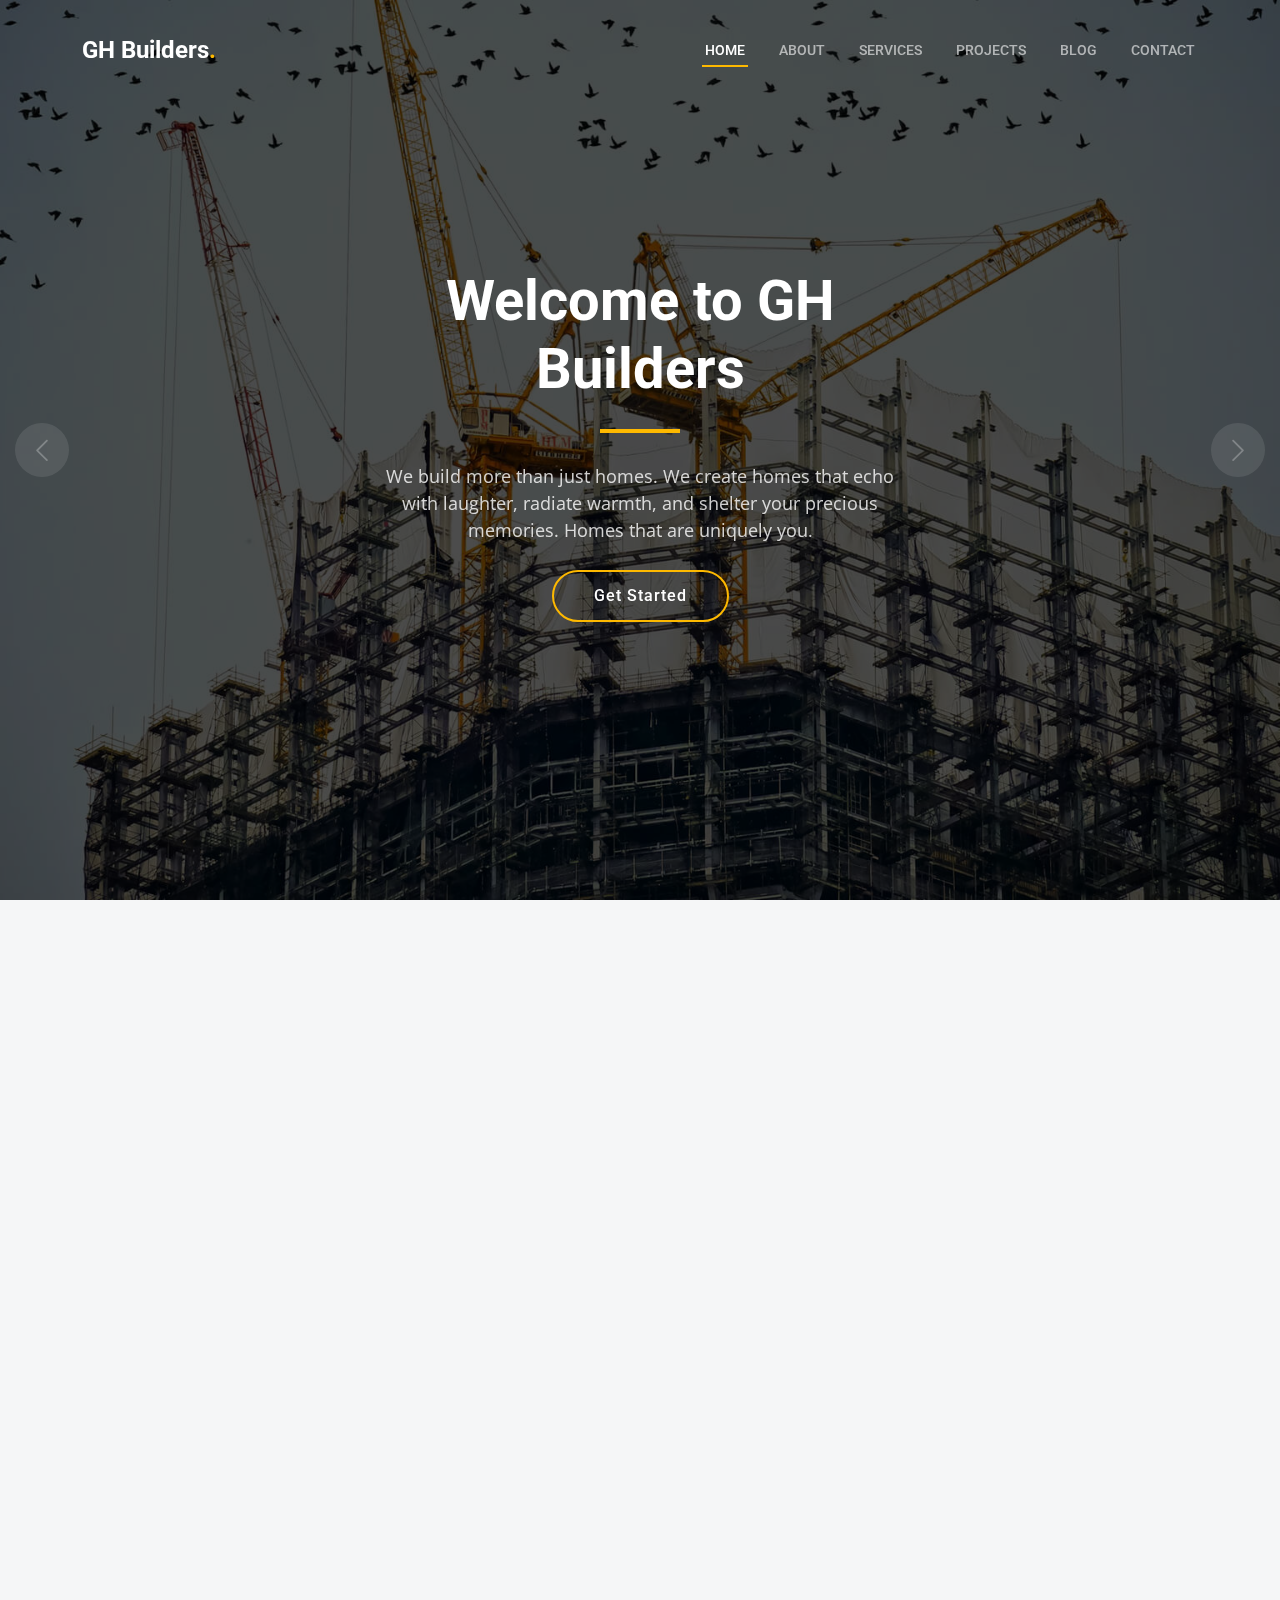
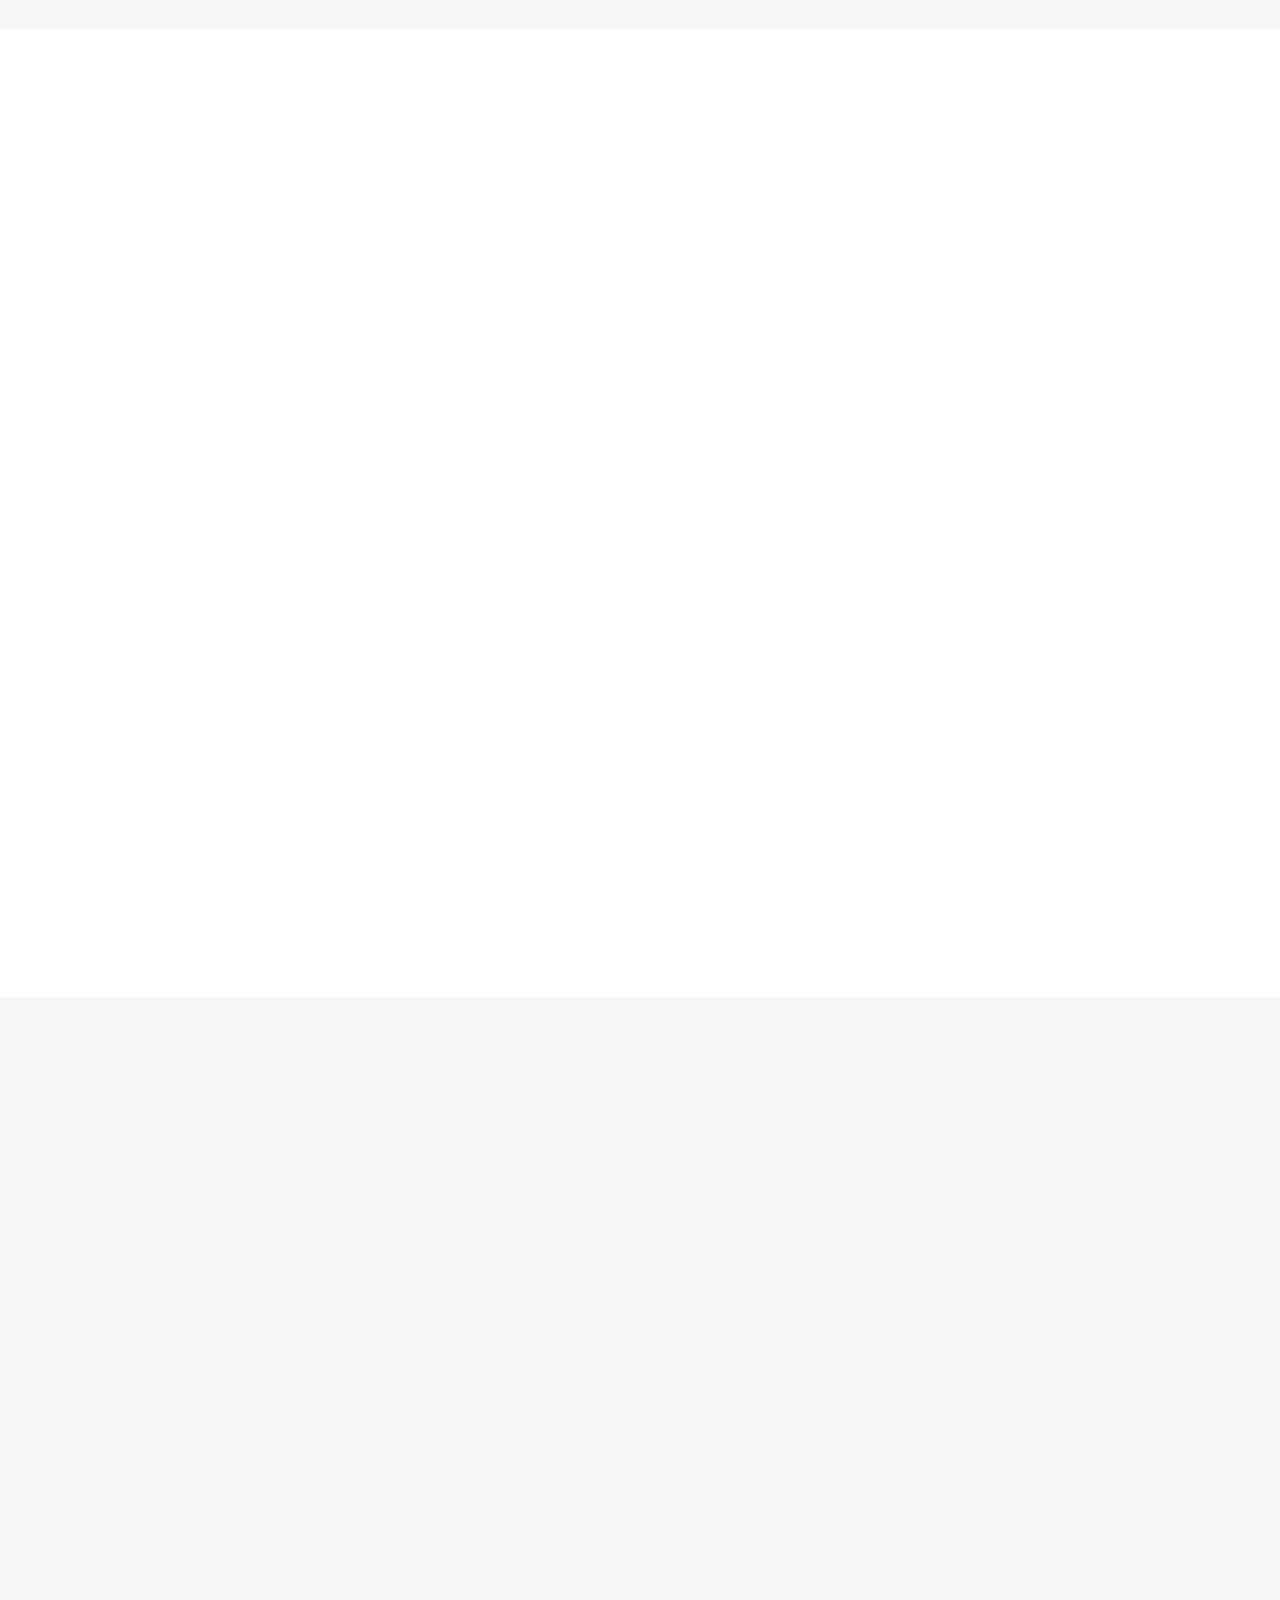
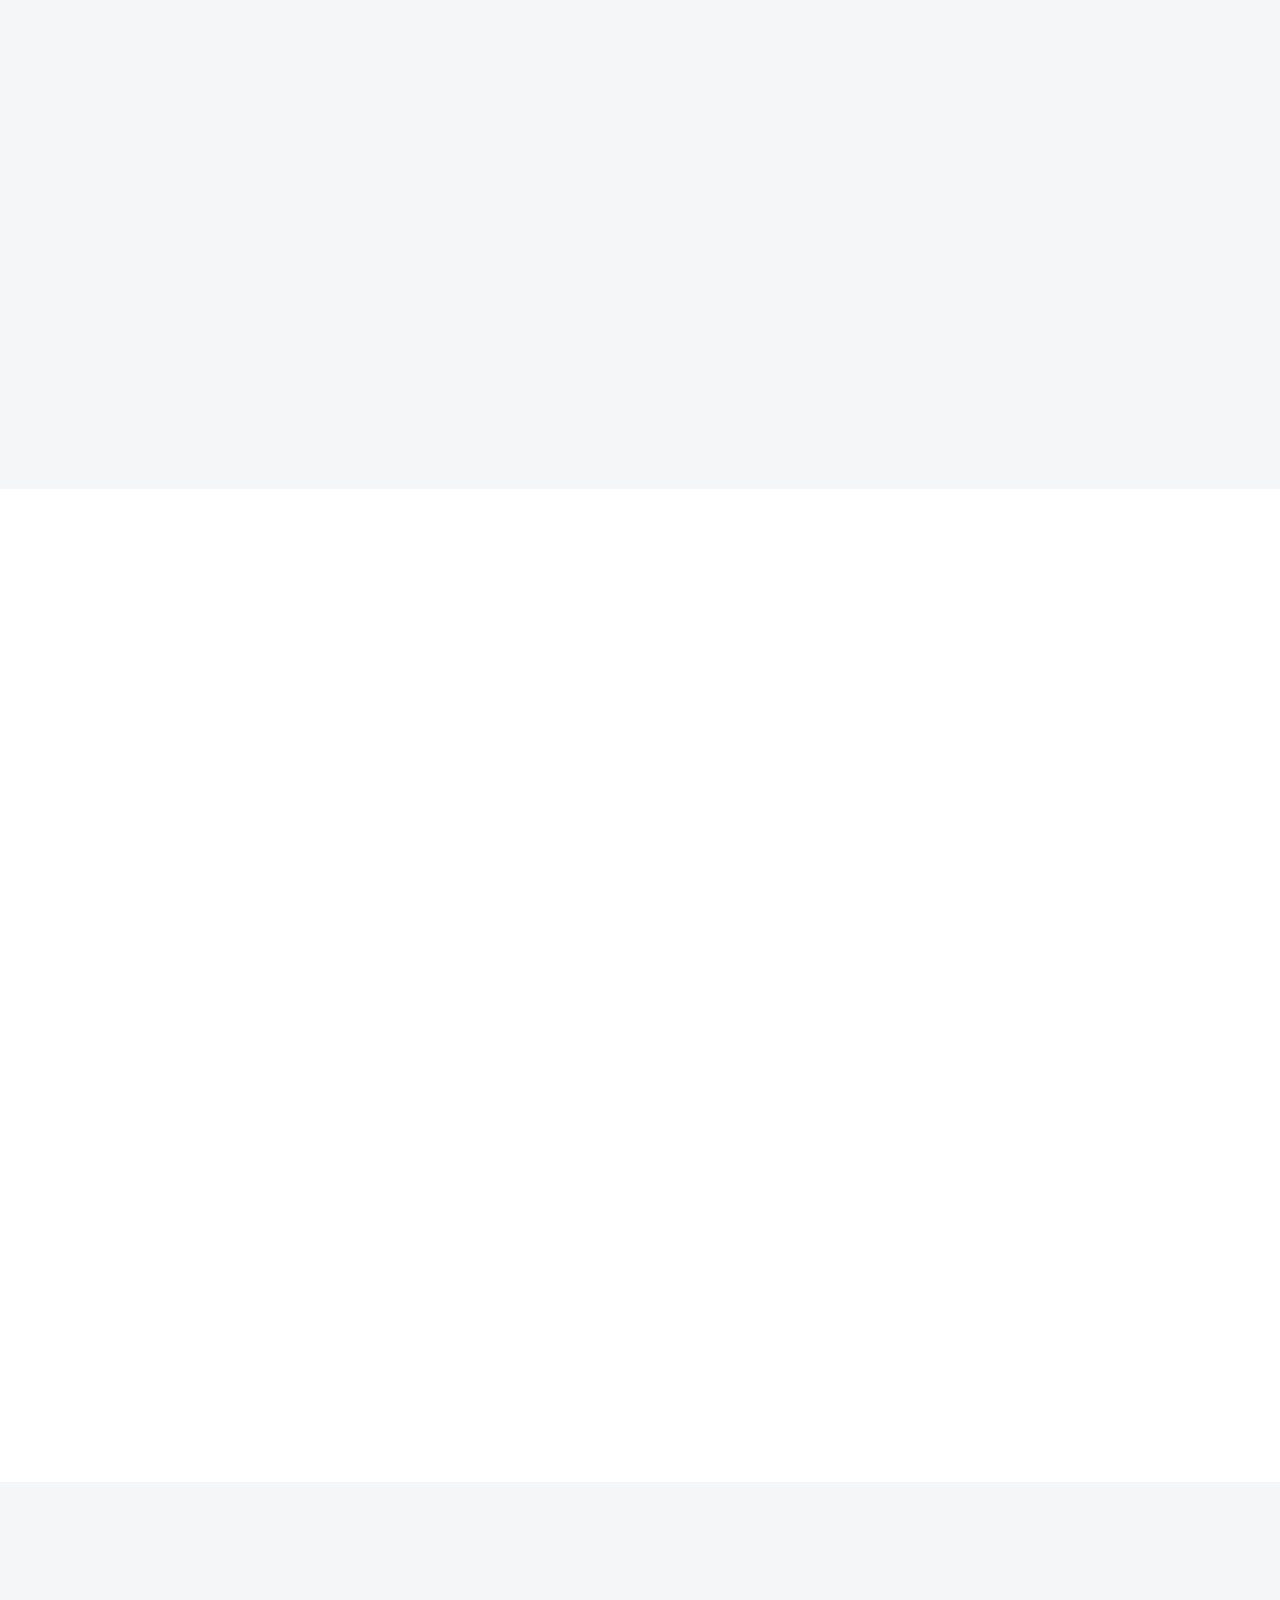
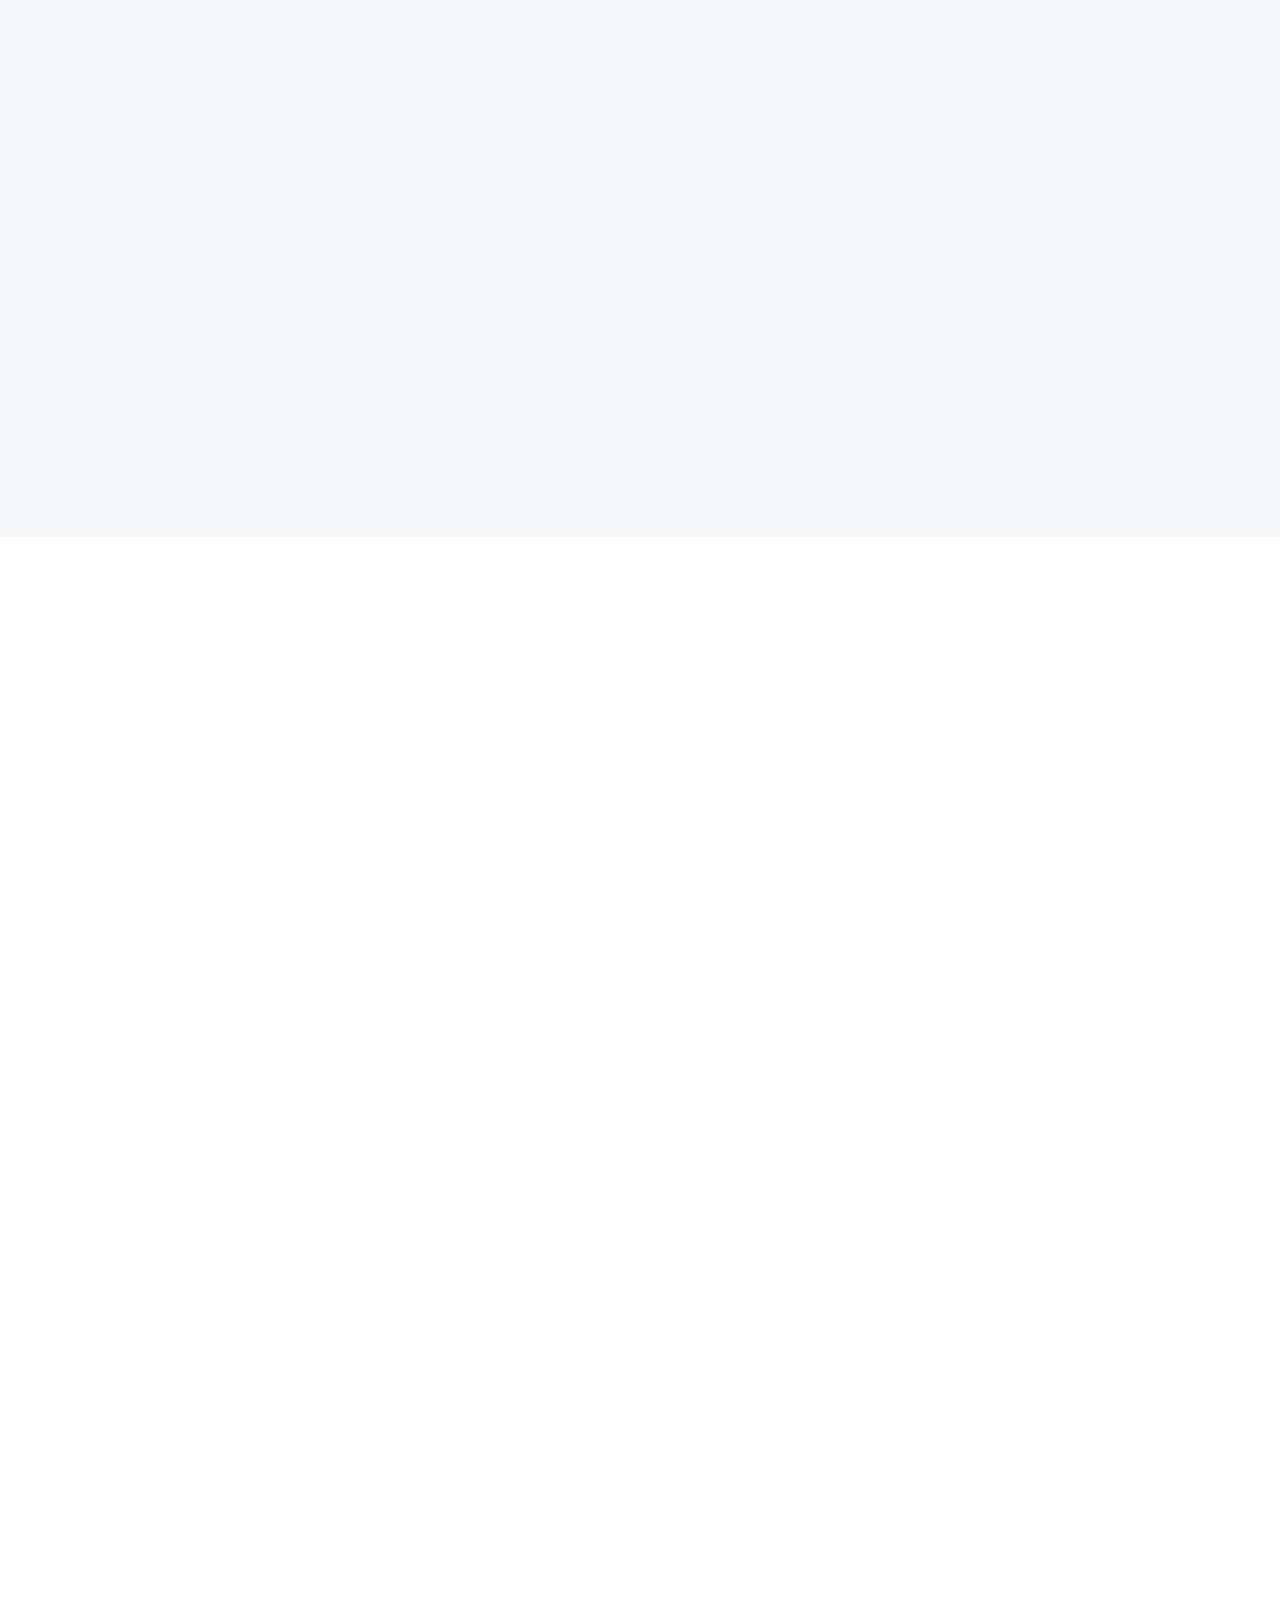
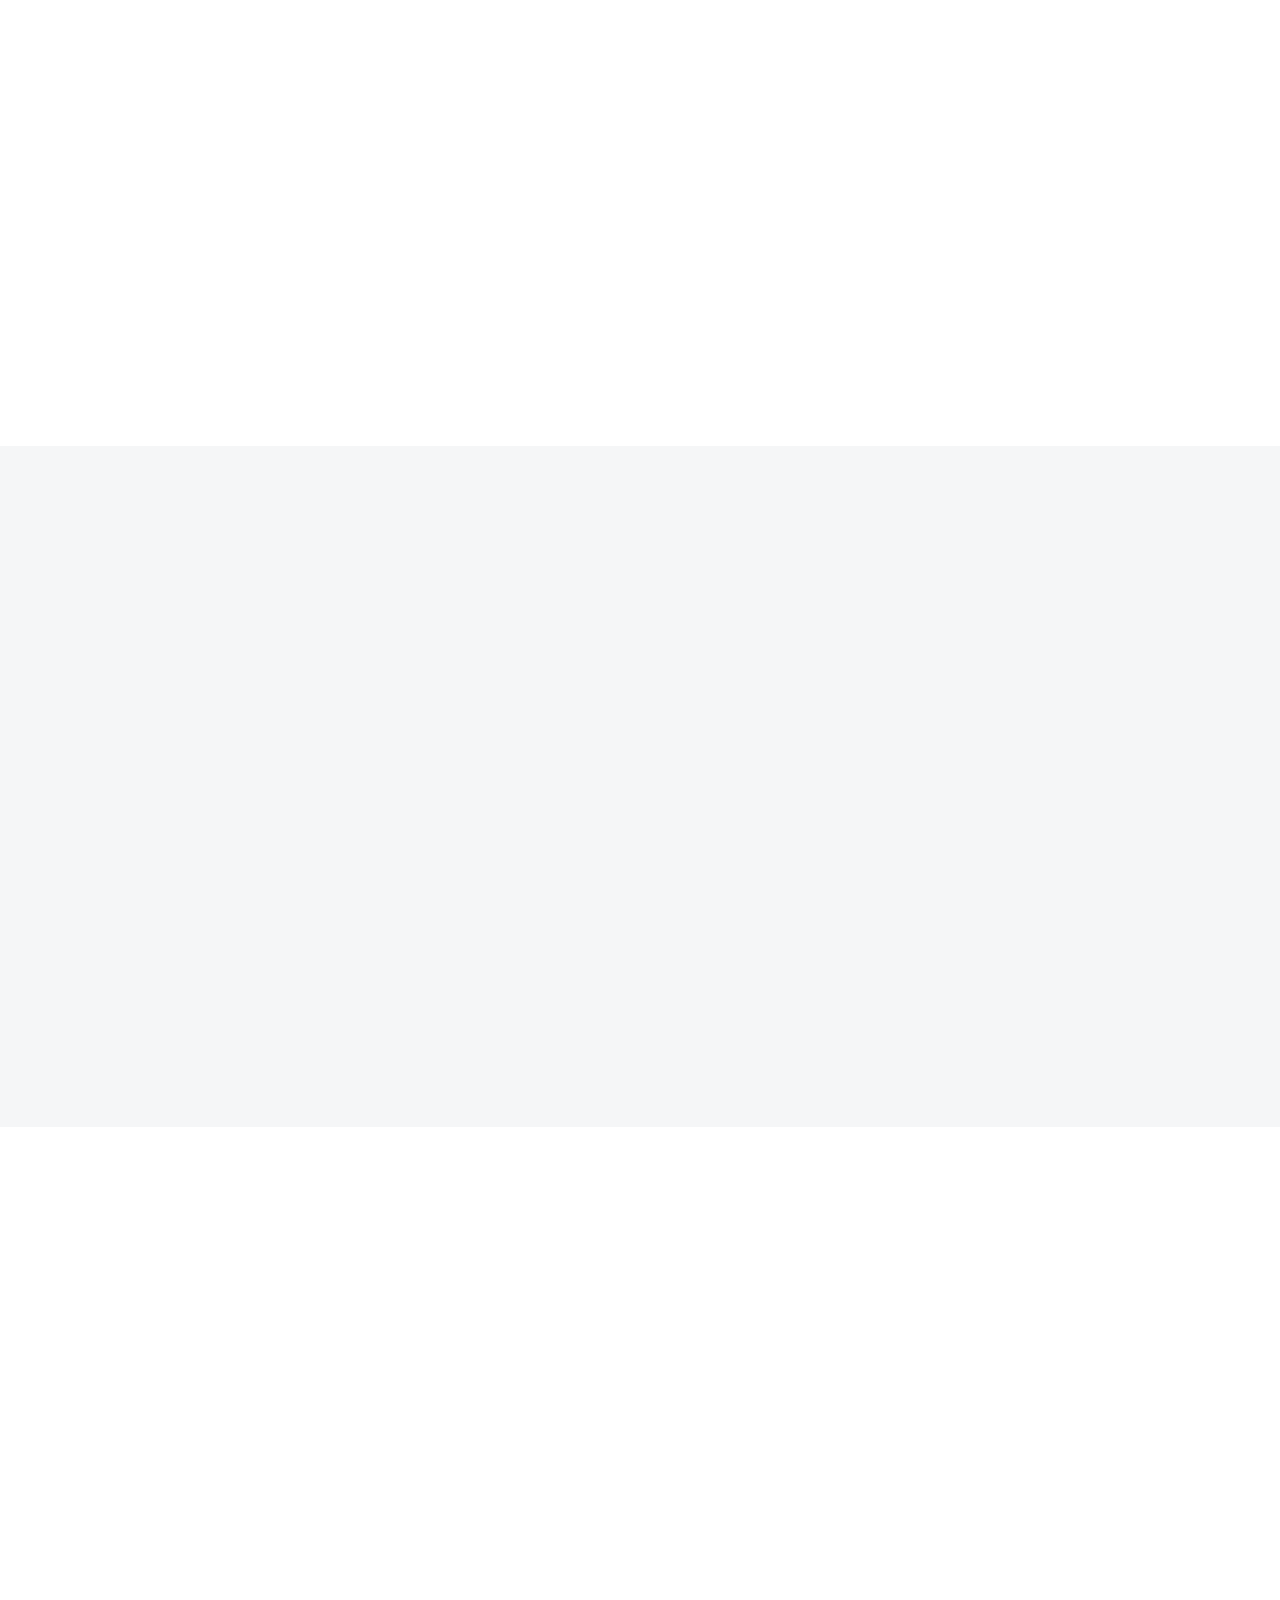
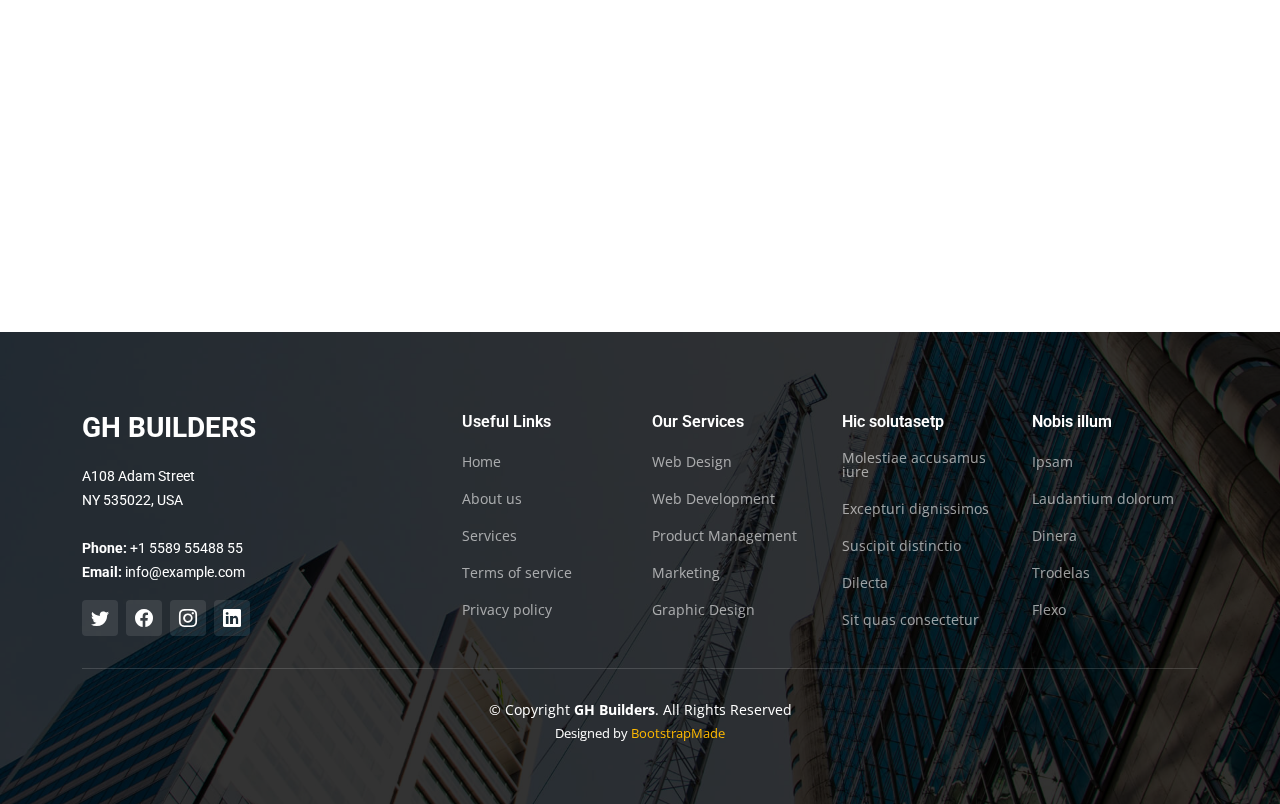
<file: index.html>
<!DOCTYPE html>
<html lang="en">

<head>
  <meta charset="utf-8">
  <meta content="width=device-width, initial-scale=1.0" name="viewport">

  <title>GH Builders - Crafting Homes, Building Emotions</title>
  <meta content="" name="description">
  <meta content="" name="keywords">

  <!-- Favicons -->
  <link href="assets/img/favicon.png" rel="icon">
  <link href="assets/img/apple-touch-icon.png" rel="apple-touch-icon">

  <!-- Google Fonts -->
  <link rel="preconnect" href="https://fonts.googleapis.com">
  <link rel="preconnect" href="https://fonts.gstatic.com" crossorigin>
  <link href="https://fonts.googleapis.com/css2?family=Open+Sans:ital,wght@0,300;0,400;0,500;0,600;0,700;1,300;1,400;1,600;1,700&family=Roboto:ital,wght@0,300;0,400;0,500;0,600;0,700;1,300;1,400;1,500;1,600;1,700&family=Work+Sans:ital,wght@0,300;0,400;0,500;0,600;0,700;1,300;1,400;1,500;1,600;1,700&display=swap" rel="stylesheet">

  <!-- Vendor CSS Files -->
  <link href="assets/vendor/bootstrap/css/bootstrap.min.css" rel="stylesheet">
  <link href="assets/vendor/bootstrap-icons/bootstrap-icons.css" rel="stylesheet">
  <link href="assets/vendor/fontawesome-free/css/all.min.css" rel="stylesheet">
  <link href="assets/vendor/aos/aos.css" rel="stylesheet">
  <link href="assets/vendor/glightbox/css/glightbox.min.css" rel="stylesheet">
  <link href="assets/vendor/swiper/swiper-bundle.min.css" rel="stylesheet">

  <!-- Template Main CSS File -->
  <link href="assets/css/main.css" rel="stylesheet">

</head>

<body>

  <!-- ======= Header ======= -->
  <header id="header" class="header d-flex align-items-center">
    <div class="container-fluid container-xl d-flex align-items-center justify-content-between">

      <a href="index.html" class="logo d-flex align-items-center">
        <!-- Uncomment the line below if you also wish to use an image logo -->
        <!-- <img src="assets/img/logo.png" alt=""> -->
        <h1>GH Builders<span>.</span></h1>
      </a>

      <i class="mobile-nav-toggle mobile-nav-show bi bi-list"></i>
      <i class="mobile-nav-toggle mobile-nav-hide d-none bi bi-x"></i>
      <nav id="navbar" class="navbar">
        <ul>
          <li><a href="index.html" class="active">Home</a></li>
          <li><a href="about.html">About</a></li>
          <li><a href="services.html">Services</a></li>
          <li><a href="projects.html">Projects</a></li>
          <li><a href="blog.html">Blog</a></li>
          <li><a href="contact.html">Contact</a></li>
        </ul>
      </nav><!-- .navbar -->

    </div>
  </header><!-- End Header -->

  <!-- ======= Hero Section ======= -->
  <section id="hero" class="hero">

    <div class="info d-flex align-items-center">
      <div class="container">
        <div class="row justify-content-center">
          <div class="col-lg-6 text-center">
            <h2 data-aos="fade-down">Welcome to <span>GH Builders</span></h2>
            <p data-aos="fade-up">We build more than just homes. We create homes that echo with laughter, radiate warmth, and shelter your precious memories. Homes that are uniquely you.</p>
            <a data-aos="fade-up" data-aos-delay="200" href="#get-started" class="btn-get-started">Get Started</a>
          </div>
        </div>
      </div>
    </div>

    <div id="hero-carousel" class="carousel slide" data-bs-ride="carousel" data-bs-interval="5000">

      <div class="carousel-item active" style="background-image: url(assets/img/hero-carousel/hero-carousel-1.jpg)"></div>
      <div class="carousel-item" style="background-image: url(assets/img/hero-carousel/hero-carousel-2.jpg)"></div>
      <div class="carousel-item" style="background-image: url(assets/img/hero-carousel/hero-carousel-3.jpg)"></div>
      <div class="carousel-item" style="background-image: url(assets/img/hero-carousel/hero-carousel-4.jpg)"></div>
      <div class="carousel-item" style="background-image: url(assets/img/hero-carousel/hero-carousel-5.jpg)"></div>

      <a class="carousel-control-prev" href="#hero-carousel" role="button" data-bs-slide="prev">
        <span class="carousel-control-prev-icon bi bi-chevron-left" aria-hidden="true"></span>
      </a>

      <a class="carousel-control-next" href="#hero-carousel" role="button" data-bs-slide="next">
        <span class="carousel-control-next-icon bi bi-chevron-right" aria-hidden="true"></span>
      </a>

    </div>

  </section><!-- End Hero Section -->

  <main id="main">

    <!-- ======= Get Started Section ======= -->
    <section id="get-started" class="get-started section-bg">
      <div class="container">

        <div class="row justify-content-between gy-4">

          <div class="col-lg-6 d-flex align-items-center" data-aos="fade-up">
            <div class="content">
              <h3>Every dream home starts with a vision, and at GH Builders, we are committed to turning that vision into reality. Our process is designed to ensure your home truly reflects your aspirations and style.</h3>
              <p>Rem id rerum. Debitis deserunt quidem delectus expedita ducimus dolor. Aut iusto ipsa. Eos ipsum nobis ipsa soluta itaque perspiciatis fuga ipsum perspiciatis. Eum amet fugiat totam nisi possimus ut delectus dicta.
              <p>Aliquam velit deserunt autem. Inventore et saepe. Tenetur suscipit eligendi labore culpa eos. Deserunt porro magni qui necessitatibus dolorem at animi cupiditate.</p>
            </div>
          </div>

          <div class="col-lg-5" data-aos="fade">
            <form action="forms/quote.php" method="post" class="php-email-form">
              <h3>Get a quote</h3>
              <p>Vel nobis odio laboriosam et hic voluptatem. Inventore vitae totam. Rerum repellendus enim linead sero park flows.</p>
              <div class="row gy-3">

                <div class="col-md-12">
                  <input type="text" name="name" class="form-control" placeholder="Name" required>
                </div>

                <div class="col-md-12 ">
                  <input type="email" class="form-control" name="email" placeholder="Email" required>
                </div>

                <div class="col-md-12">
                  <input type="text" class="form-control" name="phone" placeholder="Phone" required>
                </div>

                <div class="col-md-12">
                  <textarea class="form-control" name="message" rows="6" placeholder="Message" required></textarea>
                </div>

                <div class="col-md-12 text-center">
                  <div class="loading">Loading</div>
                  <div class="error-message"></div>
                  <div class="sent-message">Your quote request has been sent successfully. Thank you!</div>

                  <button type="submit">Get a quote</button>
                </div>

              </div>
            </form>
          </div><!-- End Quote Form -->

        </div>

      </div>
    </section><!-- End Get Started Section -->

    <!-- ======= Constructions Section ======= -->
    <section id="constructions" class="constructions">
      <div class="container" data-aos="fade-up">

        <div class="section-header">
          <h2>Constructions</h2>
          <p>Nulla dolorum nulla nesciunt rerum facere sed ut inventore quam porro nihil id ratione ea sunt quis dolorem dolore earum</p>
        </div>

        <div class="row gy-4">

          <div class="col-lg-6" data-aos="fade-up" data-aos-delay="100">
            <div class="card-item">
              <div class="row">
                <div class="col-xl-5">
                  <div class="card-bg" style="background-image: url(assets/img/constructions-1.jpg);"></div>
                </div>
                <div class="col-xl-7 d-flex align-items-center">
                  <div class="card-body">
                    <h4 class="card-title">Eligendi omnis sunt veritatis.</h4>
                    <p>Fuga in dolorum et iste et culpa. Commodi possimus nesciunt modi voluptatem placeat deleniti adipisci. Cum delectus doloribus non veritatis. Officia temporibus illo magnam. Dolor eos et.</p>
                  </div>
                </div>
              </div>
            </div>
          </div><!-- End Card Item -->

          <div class="col-lg-6" data-aos="fade-up" data-aos-delay="200">
            <div class="card-item">
              <div class="row">
                <div class="col-xl-5">
                  <div class="card-bg" style="background-image: url(assets/img/constructions-2.jpg);"></div>
                </div>
                <div class="col-xl-7 d-flex align-items-center">
                  <div class="card-body">
                    <h4 class="card-title">Possimus ut sed velit assumenda</h4>
                    <p>Sunt deserunt maiores voluptatem autem est rerum perferendis rerum blanditiis. Est laboriosam qui iste numquam laboriosam voluptatem architecto. Est laudantium sunt at quas aut hic. Eum dignissimos.</p>
                  </div>
                </div>
              </div>
            </div>
          </div><!-- End Card Item -->

          <div class="col-lg-6" data-aos="fade-up" data-aos-delay="300">
            <div class="card-item">
              <div class="row">
                <div class="col-xl-5">
                  <div class="card-bg" style="background-image: url(assets/img/constructions-3.jpg);"></div>
                </div>
                <div class="col-xl-7 d-flex align-items-center">
                  <div class="card-body">
                    <h4 class="card-title">Error beatae dolor inventore aut</h4>
                    <p>Dicta porro nobis. Velit cum in. Nesciunt dignissimos enim molestiae facilis numquam quae quaerat ipsam omnis. Neque debitis ipsum at architecto officia laboriosam odit. Ut sunt temporibus nulla culpa.</p>
                  </div>
                </div>
              </div>
            </div>
          </div><!-- End Card Item -->

          <div class="col-lg-6" data-aos="fade-up" data-aos-delay="400">
            <div class="card-item">
              <div class="row">
                <div class="col-xl-5">
                  <div class="card-bg" style="background-image: url(assets/img/constructions-4.jpg);"></div>
                </div>
                <div class="col-xl-7 d-flex align-items-center">
                  <div class="card-body">
                    <h4 class="card-title">Expedita voluptas ut ut nesciunt</h4>
                    <p>Aut est quidem doloremque voluptatem magnam quis excepturi vero quia. Eum eos doloremque architecto illo at beatae dolore. Fugiat suscipit et sint ratione dolores. Aut aliquid ea dolores libero nobis.</p>
                  </div>
                </div>
              </div>
            </div>
          </div><!-- End Card Item -->

        </div>

      </div>
    </section><!-- End Constructions Section -->

    <!-- ======= Services Section ======= -->
    <section id="services" class="services section-bg">
      <div class="container" data-aos="fade-up">

        <div class="section-header">
          <h2>Services</h2>
          <p>Voluptatem quibusdam ut ullam perferendis repellat non ut consequuntur est eveniet deleniti fignissimos eos quam</p>
        </div>

        <div class="row gy-4">

          <div class="col-lg-4 col-md-6" data-aos="fade-up" data-aos-delay="100">
            <div class="service-item  position-relative">
              <div class="icon">
                <i class="fa-solid fa-mountain-city"></i>
              </div>
              <h3>Nesciunt Mete</h3>
              <p>Provident nihil minus qui consequatur non omnis maiores. Eos accusantium minus dolores iure perferendis tempore et consequatur.</p>
              <a href="service-details.html" class="readmore stretched-link">Learn more <i class="bi bi-arrow-right"></i></a>
            </div>
          </div><!-- End Service Item -->

          <div class="col-lg-4 col-md-6" data-aos="fade-up" data-aos-delay="200">
            <div class="service-item position-relative">
              <div class="icon">
                <i class="fa-solid fa-arrow-up-from-ground-water"></i>
              </div>
              <h3>Eosle Commodi</h3>
              <p>Ut autem aut autem non a. Sint sint sit facilis nam iusto sint. Libero corrupti neque eum hic non ut nesciunt dolorem.</p>
              <a href="service-details.html" class="readmore stretched-link">Learn more <i class="bi bi-arrow-right"></i></a>
            </div>
          </div><!-- End Service Item -->

          <div class="col-lg-4 col-md-6" data-aos="fade-up" data-aos-delay="300">
            <div class="service-item position-relative">
              <div class="icon">
                <i class="fa-solid fa-compass-drafting"></i>
              </div>
              <h3>Ledo Markt</h3>
              <p>Ut excepturi voluptatem nisi sed. Quidem fuga consequatur. Minus ea aut. Vel qui id voluptas adipisci eos earum corrupti.</p>
              <a href="service-details.html" class="readmore stretched-link">Learn more <i class="bi bi-arrow-right"></i></a>
            </div>
          </div><!-- End Service Item -->

          <div class="col-lg-4 col-md-6" data-aos="fade-up" data-aos-delay="400">
            <div class="service-item position-relative">
              <div class="icon">
                <i class="fa-solid fa-trowel-bricks"></i>
              </div>
              <h3>Asperiores Commodit</h3>
              <p>Non et temporibus minus omnis sed dolor esse consequatur. Cupiditate sed error ea fuga sit provident adipisci neque.</p>
              <a href="service-details.html" class="readmore stretched-link">Learn more <i class="bi bi-arrow-right"></i></a>
            </div>
          </div><!-- End Service Item -->

          <div class="col-lg-4 col-md-6" data-aos="fade-up" data-aos-delay="500">
            <div class="service-item position-relative">
              <div class="icon">
                <i class="fa-solid fa-helmet-safety"></i>
              </div>
              <h3>Velit Doloremque</h3>
              <p>Cumque et suscipit saepe. Est maiores autem enim facilis ut aut ipsam corporis aut. Sed animi at autem alias eius labore.</p>
              <a href="service-details.html" class="readmore stretched-link">Learn more <i class="bi bi-arrow-right"></i></a>
            </div>
          </div><!-- End Service Item -->

          <div class="col-lg-4 col-md-6" data-aos="fade-up" data-aos-delay="600">
            <div class="service-item position-relative">
              <div class="icon">
                <i class="fa-solid fa-arrow-up-from-ground-water"></i>
              </div>
              <h3>Dolori Architecto</h3>
              <p>Hic molestias ea quibusdam eos. Fugiat enim doloremque aut neque non et debitis iure. Corrupti recusandae ducimus enim.</p>
              <a href="service-details.html" class="readmore stretched-link">Learn more <i class="bi bi-arrow-right"></i></a>
            </div>
          </div><!-- End Service Item -->

        </div>

      </div>
    </section><!-- End Services Section -->

    <!-- ======= Alt Services Section ======= -->
    <section id="alt-services" class="alt-services">
      <div class="container" data-aos="fade-up">

        <div class="row justify-content-around gy-4">
          <div class="col-lg-6 img-bg" style="background-image: url(assets/img/alt-services.jpg);" data-aos="zoom-in" data-aos-delay="100"></div>

          <div class="col-lg-5 d-flex flex-column justify-content-center">
            <h3>Enim quis est voluptatibus aliquid consequatur fugiat</h3>
            <p>Esse voluptas cumque vel exercitationem. Reiciendis est hic accusamus. Non ipsam et sed minima temporibus laudantium. Soluta voluptate sed facere corporis dolores excepturi</p>

            <div class="icon-box d-flex position-relative" data-aos="fade-up" data-aos-delay="100">
              <i class="bi bi-easel flex-shrink-0"></i>
              <div>
                <h4><a href="" class="stretched-link">Lorem Ipsum</a></h4>
                <p>Voluptatum deleniti atque corrupti quos dolores et quas molestias excepturi sint occaecati cupiditate non provident</p>
              </div>
            </div><!-- End Icon Box -->

            <div class="icon-box d-flex position-relative" data-aos="fade-up" data-aos-delay="200">
              <i class="bi bi-patch-check flex-shrink-0"></i>
              <div>
                <h4><a href="" class="stretched-link">Nemo Enim</a></h4>
                <p>At vero eos et accusamus et iusto odio dignissimos ducimus qui blanditiis praesentium voluptatum deleniti atque</p>
              </div>
            </div><!-- End Icon Box -->

            <div class="icon-box d-flex position-relative" data-aos="fade-up" data-aos-delay="300">
              <i class="bi bi-brightness-high flex-shrink-0"></i>
              <div>
                <h4><a href="" class="stretched-link">Dine Pad</a></h4>
                <p>Explicabo est voluptatum asperiores consequatur magnam. Et veritatis odit. Sunt aut deserunt minus aut eligendi omnis</p>
              </div>
            </div><!-- End Icon Box -->

            <div class="icon-box d-flex position-relative" data-aos="fade-up" data-aos-delay="400">
              <i class="bi bi-brightness-high flex-shrink-0"></i>
              <div>
                <h4><a href="" class="stretched-link">Tride clov</a></h4>
                <p>Est voluptatem labore deleniti quis a delectus et. Saepe dolorem libero sit non aspernatur odit amet. Et eligendi</p>
              </div>
            </div><!-- End Icon Box -->

          </div>
        </div>

      </div>
    </section><!-- End Alt Services Section -->

    <!-- ======= Features Section ======= -->
    <section id="features" class="features section-bg">
      <div class="container" data-aos="fade-up">

        <ul class="nav nav-tabs row  g-2 d-flex">

          <li class="nav-item col-3">
            <a class="nav-link active show" data-bs-toggle="tab" data-bs-target="#tab-1">
              <h4>Modisit</h4>
            </a>
          </li><!-- End tab nav item -->

          <li class="nav-item col-3">
            <a class="nav-link" data-bs-toggle="tab" data-bs-target="#tab-2">
              <h4>Praesenti</h4>
            </a><!-- End tab nav item -->

          <li class="nav-item col-3">
            <a class="nav-link" data-bs-toggle="tab" data-bs-target="#tab-3">
              <h4>Explica</h4>
            </a>
          </li><!-- End tab nav item -->

          <li class="nav-item col-3">
            <a class="nav-link" data-bs-toggle="tab" data-bs-target="#tab-4">
              <h4>Nostrum</h4>
            </a>
          </li><!-- End tab nav item -->

        </ul>

        <div class="tab-content">

          <div class="tab-pane active show" id="tab-1">
            <div class="row">
              <div class="col-lg-6 order-2 order-lg-1 mt-3 mt-lg-0 d-flex flex-column justify-content-center" data-aos="fade-up" data-aos-delay="100">
                <h3>Voluptatem dignissimos provident</h3>
                <p class="fst-italic">
                  Lorem ipsum dolor sit amet, consectetur adipiscing elit, sed do eiusmod tempor incididunt ut labore et dolore
                  magna aliqua.
                </p>
                <ul>
                  <li><i class="bi bi-check2-all"></i> Ullamco laboris nisi ut aliquip ex ea commodo consequat.</li>
                  <li><i class="bi bi-check2-all"></i> Duis aute irure dolor in reprehenderit in voluptate velit.</li>
                  <li><i class="bi bi-check2-all"></i> Ullamco laboris nisi ut aliquip ex ea commodo consequat. Duis aute irure dolor in reprehenderit in voluptate trideta storacalaperda mastiro dolore eu fugiat nulla pariatur.</li>
                </ul>
              </div>
              <div class="col-lg-6 order-1 order-lg-2 text-center" data-aos="fade-up" data-aos-delay="200">
                <img src="assets/img/features-1.jpg" alt="" class="img-fluid">
              </div>
            </div>
          </div><!-- End tab content item -->

          <div class="tab-pane" id="tab-2">
            <div class="row">
              <div class="col-lg-6 order-2 order-lg-1 mt-3 mt-lg-0 d-flex flex-column justify-content-center">
                <h3>Neque exercitationem debitis</h3>
                <p class="fst-italic">
                  Lorem ipsum dolor sit amet, consectetur adipiscing elit, sed do eiusmod tempor incididunt ut labore et dolore
                  magna aliqua.
                </p>
                <ul>
                  <li><i class="bi bi-check2-all"></i> Ullamco laboris nisi ut aliquip ex ea commodo consequat.</li>
                  <li><i class="bi bi-check2-all"></i> Duis aute irure dolor in reprehenderit in voluptate velit.</li>
                  <li><i class="bi bi-check2-all"></i> Provident mollitia neque rerum asperiores dolores quos qui a. Ipsum neque dolor voluptate nisi sed.</li>
                  <li><i class="bi bi-check2-all"></i> Ullamco laboris nisi ut aliquip ex ea commodo consequat. Duis aute irure dolor in reprehenderit in voluptate trideta storacalaperda mastiro dolore eu fugiat nulla pariatur.</li>
                </ul>
              </div>
              <div class="col-lg-6 order-1 order-lg-2 text-center">
                <img src="assets/img/features-2.jpg" alt="" class="img-fluid">
              </div>
            </div>
          </div><!-- End tab content item -->

          <div class="tab-pane" id="tab-3">
            <div class="row">
              <div class="col-lg-6 order-2 order-lg-1 mt-3 mt-lg-0 d-flex flex-column justify-content-center">
                <h3>Voluptatibus commodi accusamu</h3>
                <ul>
                  <li><i class="bi bi-check2-all"></i> Ullamco laboris nisi ut aliquip ex ea commodo consequat.</li>
                  <li><i class="bi bi-check2-all"></i> Duis aute irure dolor in reprehenderit in voluptate velit.</li>
                  <li><i class="bi bi-check2-all"></i> Provident mollitia neque rerum asperiores dolores quos qui a. Ipsum neque dolor voluptate nisi sed.</li>
                </ul>
                <p class="fst-italic">
                  Lorem ipsum dolor sit amet, consectetur adipiscing elit, sed do eiusmod tempor incididunt ut labore et dolore
                  magna aliqua.
                </p>
              </div>
              <div class="col-lg-6 order-1 order-lg-2 text-center">
                <img src="assets/img/features-3.jpg" alt="" class="img-fluid">
              </div>
            </div>
          </div><!-- End tab content item -->

          <div class="tab-pane" id="tab-4">
            <div class="row">
              <div class="col-lg-6 order-2 order-lg-1 mt-3 mt-lg-0 d-flex flex-column justify-content-center">
                <h3>Omnis fugiat ea explicabo sunt</h3>
                <p class="fst-italic">
                  Lorem ipsum dolor sit amet, consectetur adipiscing elit, sed do eiusmod tempor incididunt ut labore et dolore
                  magna aliqua.
                </p>
                <ul>
                  <li><i class="bi bi-check2-all"></i> Ullamco laboris nisi ut aliquip ex ea commodo consequat.</li>
                  <li><i class="bi bi-check2-all"></i> Duis aute irure dolor in reprehenderit in voluptate velit.</li>
                  <li><i class="bi bi-check2-all"></i> Ullamco laboris nisi ut aliquip ex ea commodo consequat. Duis aute irure dolor in reprehenderit in voluptate trideta storacalaperda mastiro dolore eu fugiat nulla pariatur.</li>
                </ul>
              </div>
              <div class="col-lg-6 order-1 order-lg-2 text-center">
                <img src="assets/img/features-4.jpg" alt="" class="img-fluid">
              </div>
            </div>
          </div><!-- End tab content item -->

        </div>

      </div>
    </section><!-- End Features Section -->

    <!-- ======= Our Projects Section ======= -->
    <section id="projects" class="projects">
      <div class="container" data-aos="fade-up">

        <div class="section-header">
          <h2>Our Projects</h2>
          <p>Consequatur libero assumenda est voluptatem est quidem illum et officia imilique qui vel architecto accusamus fugit aut qui distinctio</p>
        </div>

        <div class="portfolio-isotope" data-portfolio-filter="*" data-portfolio-layout="masonry" data-portfolio-sort="original-order">

          <ul class="portfolio-flters" data-aos="fade-up" data-aos-delay="100">
            <li data-filter="*" class="filter-active">All</li>
            <li data-filter=".filter-remodeling">Remodeling</li>
            <li data-filter=".filter-construction">Construction</li>
            <li data-filter=".filter-repairs">Repairs</li>
            <li data-filter=".filter-design">Design</li>
          </ul><!-- End Projects Filters -->

          <div class="row gy-4 portfolio-container" data-aos="fade-up" data-aos-delay="200">

            <div class="col-lg-4 col-md-6 portfolio-item filter-remodeling">
              <div class="portfolio-content h-100">
                <img src="assets/img/projects/remodeling-1.jpg" class="img-fluid" alt="">
                <div class="portfolio-info">
                  <h4>Remodeling 1</h4>
                  <p>Lorem ipsum, dolor sit amet consectetur</p>
                  <a href="assets/img/projects/remodeling-1.jpg" title="Remodeling 1" data-gallery="portfolio-gallery-remodeling" class="glightbox preview-link"><i class="bi bi-zoom-in"></i></a>
                  <a href="project-details.html" title="More Details" class="details-link"><i class="bi bi-link-45deg"></i></a>
                </div>
              </div>
            </div><!-- End Projects Item -->

            <div class="col-lg-4 col-md-6 portfolio-item filter-construction">
              <div class="portfolio-content h-100">
                <img src="assets/img/projects/construction-1.jpg" class="img-fluid" alt="">
                <div class="portfolio-info">
                  <h4>Construction 1</h4>
                  <p>Lorem ipsum, dolor sit amet consectetur</p>
                  <a href="assets/img/projects/construction-1.jpg" title="Construction 1" data-gallery="portfolio-gallery-construction" class="glightbox preview-link"><i class="bi bi-zoom-in"></i></a>
                  <a href="project-details.html" title="More Details" class="details-link"><i class="bi bi-link-45deg"></i></a>
                </div>
              </div>
            </div><!-- End Projects Item -->

            <div class="col-lg-4 col-md-6 portfolio-item filter-repairs">
              <div class="portfolio-content h-100">
                <img src="assets/img/projects/repairs-1.jpg" class="img-fluid" alt="">
                <div class="portfolio-info">
                  <h4>Repairs 1</h4>
                  <p>Lorem ipsum, dolor sit amet consectetur</p>
                  <a href="assets/img/projects/repairs-1.jpg" title="Repairs 1" data-gallery="portfolio-gallery-repairs" class="glightbox preview-link"><i class="bi bi-zoom-in"></i></a>
                  <a href="project-details.html" title="More Details" class="details-link"><i class="bi bi-link-45deg"></i></a>
                </div>
              </div>
            </div><!-- End Projects Item -->

            <div class="col-lg-4 col-md-6 portfolio-item filter-design">
              <div class="portfolio-content h-100">
                <img src="assets/img/projects/design-1.jpg" class="img-fluid" alt="">
                <div class="portfolio-info">
                  <h4>Design 1</h4>
                  <p>Lorem ipsum, dolor sit amet consectetur</p>
                  <a href="assets/img/projects/design-1.jpg" title="Repairs 1" data-gallery="portfolio-gallery-book" class="glightbox preview-link"><i class="bi bi-zoom-in"></i></a>
                  <a href="project-details.html" title="More Details" class="details-link"><i class="bi bi-link-45deg"></i></a>
                </div>
              </div>
            </div><!-- End Projects Item -->

            <div class="col-lg-4 col-md-6 portfolio-item filter-remodeling">
              <div class="portfolio-content h-100">
                <img src="assets/img/projects/remodeling-2.jpg" class="img-fluid" alt="">
                <div class="portfolio-info">
                  <h4>Remodeling 2</h4>
                  <p>Lorem ipsum, dolor sit amet consectetur</p>
                  <a href="assets/img/projects/remodeling-2.jpg" title="Remodeling 2" data-gallery="portfolio-gallery-remodeling" class="glightbox preview-link"><i class="bi bi-zoom-in"></i></a>
                  <a href="project-details.html" title="More Details" class="details-link"><i class="bi bi-link-45deg"></i></a>
                </div>
              </div>
            </div><!-- End Projects Item -->

            <div class="col-lg-4 col-md-6 portfolio-item filter-construction">
              <div class="portfolio-content h-100">
                <img src="assets/img/projects/construction-2.jpg" class="img-fluid" alt="">
                <div class="portfolio-info">
                  <h4>Construction 2</h4>
                  <p>Lorem ipsum, dolor sit amet consectetur</p>
                  <a href="assets/img/projects/construction-2.jpg" title="Construction 2" data-gallery="portfolio-gallery-construction" class="glightbox preview-link"><i class="bi bi-zoom-in"></i></a>
                  <a href="project-details.html" title="More Details" class="details-link"><i class="bi bi-link-45deg"></i></a>
                </div>
              </div>
            </div><!-- End Projects Item -->

            <div class="col-lg-4 col-md-6 portfolio-item filter-repairs">
              <div class="portfolio-content h-100">
                <img src="assets/img/projects/repairs-2.jpg" class="img-fluid" alt="">
                <div class="portfolio-info">
                  <h4>Repairs 2</h4>
                  <p>Lorem ipsum, dolor sit amet consectetur</p>
                  <a href="assets/img/projects/repairs-2.jpg" title="Repairs 2" data-gallery="portfolio-gallery-repairs" class="glightbox preview-link"><i class="bi bi-zoom-in"></i></a>
                  <a href="project-details.html" title="More Details" class="details-link"><i class="bi bi-link-45deg"></i></a>
                </div>
              </div>
            </div><!-- End Projects Item -->

            <div class="col-lg-4 col-md-6 portfolio-item filter-design">
              <div class="portfolio-content h-100">
                <img src="assets/img/projects/design-2.jpg" class="img-fluid" alt="">
                <div class="portfolio-info">
                  <h4>Design 2</h4>
                  <p>Lorem ipsum, dolor sit amet consectetur</p>
                  <a href="assets/img/projects/design-2.jpg" title="Repairs 2" data-gallery="portfolio-gallery-book" class="glightbox preview-link"><i class="bi bi-zoom-in"></i></a>
                  <a href="project-details.html" title="More Details" class="details-link"><i class="bi bi-link-45deg"></i></a>
                </div>
              </div>
            </div><!-- End Projects Item -->

            <div class="col-lg-4 col-md-6 portfolio-item filter-remodeling">
              <div class="portfolio-content h-100">
                <img src="assets/img/projects/remodeling-3.jpg" class="img-fluid" alt="">
                <div class="portfolio-info">
                  <h4>Remodeling 3</h4>
                  <p>Lorem ipsum, dolor sit amet consectetur</p>
                  <a href="assets/img/projects/remodeling-3.jpg" title="Remodeling 3" data-gallery="portfolio-gallery-remodeling" class="glightbox preview-link"><i class="bi bi-zoom-in"></i></a>
                  <a href="project-details.html" title="More Details" class="details-link"><i class="bi bi-link-45deg"></i></a>
                </div>
              </div>
            </div><!-- End Projects Item -->

            <div class="col-lg-4 col-md-6 portfolio-item filter-construction">
              <div class="portfolio-content h-100">
                <img src="assets/img/projects/construction-3.jpg" class="img-fluid" alt="">
                <div class="portfolio-info">
                  <h4>Construction 3</h4>
                  <p>Lorem ipsum, dolor sit amet consectetur</p>
                  <a href="assets/img/projects/construction-3.jpg" title="Construction 3" data-gallery="portfolio-gallery-construction" class="glightbox preview-link"><i class="bi bi-zoom-in"></i></a>
                  <a href="project-details.html" title="More Details" class="details-link"><i class="bi bi-link-45deg"></i></a>
                </div>
              </div>
            </div><!-- End Projects Item -->

            <div class="col-lg-4 col-md-6 portfolio-item filter-repairs">
              <div class="portfolio-content h-100">
                <img src="assets/img/projects/repairs-3.jpg" class="img-fluid" alt="">
                <div class="portfolio-info">
                  <h4>Repairs 3</h4>
                  <p>Lorem ipsum, dolor sit amet consectetur</p>
                  <a href="assets/img/projects/repairs-3.jpg" title="Repairs 2" data-gallery="portfolio-gallery-repairs" class="glightbox preview-link"><i class="bi bi-zoom-in"></i></a>
                  <a href="project-details.html" title="More Details" class="details-link"><i class="bi bi-link-45deg"></i></a>
                </div>
              </div>
            </div><!-- End Projects Item -->

            <div class="col-lg-4 col-md-6 portfolio-item filter-design">
              <div class="portfolio-content h-100">
                <img src="assets/img/projects/design-3.jpg" class="img-fluid" alt="">
                <div class="portfolio-info">
                  <h4>Design 3</h4>
                  <p>Lorem ipsum, dolor sit amet consectetur</p>
                  <a href="assets/img/projects/design-3.jpg" title="Repairs 3" data-gallery="portfolio-gallery-book" class="glightbox preview-link"><i class="bi bi-zoom-in"></i></a>
                  <a href="project-details.html" title="More Details" class="details-link"><i class="bi bi-link-45deg"></i></a>
                </div>
              </div>
            </div><!-- End Projects Item -->

          </div><!-- End Projects Container -->

        </div>

      </div>
    </section><!-- End Our Projects Section -->

    <!-- ======= Testimonials Section ======= -->
    <section id="testimonials" class="testimonials section-bg">
      <div class="container" data-aos="fade-up">

        <div class="section-header">
          <h2>Testimonials</h2>
          <p>Quam sed id excepturi ccusantium dolorem ut quis dolores nisi llum nostrum enim velit qui ut et autem uia reprehenderit sunt deleniti</p>
        </div>

        <div class="slides-2 swiper">
          <div class="swiper-wrapper">

            <div class="swiper-slide">
              <div class="testimonial-wrap">
                <div class="testimonial-item">
                  <img src="assets/img/testimonials/testimonials-1.jpg" class="testimonial-img" alt="">
                  <h3>Saul Goodman</h3>
                  <h4>Ceo &amp; Founder</h4>
                  <div class="stars">
                    <i class="bi bi-star-fill"></i><i class="bi bi-star-fill"></i><i class="bi bi-star-fill"></i><i class="bi bi-star-fill"></i><i class="bi bi-star-fill"></i>
                  </div>
                  <p>
                    <i class="bi bi-quote quote-icon-left"></i>
                    Proin iaculis purus consequat sem cure digni ssim donec porttitora entum suscipit rhoncus. Accusantium quam, ultricies eget id, aliquam eget nibh et. Maecen aliquam, risus at semper.
                    <i class="bi bi-quote quote-icon-right"></i>
                  </p>
                </div>
              </div>
            </div><!-- End testimonial item -->

            <div class="swiper-slide">
              <div class="testimonial-wrap">
                <div class="testimonial-item">
                  <img src="assets/img/testimonials/testimonials-2.jpg" class="testimonial-img" alt="">
                  <h3>Sara Wilsson</h3>
                  <h4>Designer</h4>
                  <div class="stars">
                    <i class="bi bi-star-fill"></i><i class="bi bi-star-fill"></i><i class="bi bi-star-fill"></i><i class="bi bi-star-fill"></i><i class="bi bi-star-fill"></i>
                  </div>
                  <p>
                    <i class="bi bi-quote quote-icon-left"></i>
                    Export tempor illum tamen malis malis eram quae irure esse labore quem cillum quid cillum eram malis quorum velit fore eram velit sunt aliqua noster fugiat irure amet legam anim culpa.
                    <i class="bi bi-quote quote-icon-right"></i>
                  </p>
                </div>
              </div>
            </div><!-- End testimonial item -->

            <div class="swiper-slide">
              <div class="testimonial-wrap">
                <div class="testimonial-item">
                  <img src="assets/img/testimonials/testimonials-3.jpg" class="testimonial-img" alt="">
                  <h3>Jena Karlis</h3>
                  <h4>Store Owner</h4>
                  <div class="stars">
                    <i class="bi bi-star-fill"></i><i class="bi bi-star-fill"></i><i class="bi bi-star-fill"></i><i class="bi bi-star-fill"></i><i class="bi bi-star-fill"></i>
                  </div>
                  <p>
                    <i class="bi bi-quote quote-icon-left"></i>
                    Enim nisi quem export duis labore cillum quae magna enim sint quorum nulla quem veniam duis minim tempor labore quem eram duis noster aute amet eram fore quis sint minim.
                    <i class="bi bi-quote quote-icon-right"></i>
                  </p>
                </div>
              </div>
            </div><!-- End testimonial item -->

            <div class="swiper-slide">
              <div class="testimonial-wrap">
                <div class="testimonial-item">
                  <img src="assets/img/testimonials/testimonials-4.jpg" class="testimonial-img" alt="">
                  <h3>Matt Brandon</h3>
                  <h4>Freelancer</h4>
                  <div class="stars">
                    <i class="bi bi-star-fill"></i><i class="bi bi-star-fill"></i><i class="bi bi-star-fill"></i><i class="bi bi-star-fill"></i><i class="bi bi-star-fill"></i>
                  </div>
                  <p>
                    <i class="bi bi-quote quote-icon-left"></i>
                    Fugiat enim eram quae cillum dolore dolor amet nulla culpa multos export minim fugiat minim velit minim dolor enim duis veniam ipsum anim magna sunt elit fore quem dolore labore illum veniam.
                    <i class="bi bi-quote quote-icon-right"></i>
                  </p>
                </div>
              </div>
            </div><!-- End testimonial item -->

            <div class="swiper-slide">
              <div class="testimonial-wrap">
                <div class="testimonial-item">
                  <img src="assets/img/testimonials/testimonials-5.jpg" class="testimonial-img" alt="">
                  <h3>John Larson</h3>
                  <h4>Entrepreneur</h4>
                  <div class="stars">
                    <i class="bi bi-star-fill"></i><i class="bi bi-star-fill"></i><i class="bi bi-star-fill"></i><i class="bi bi-star-fill"></i><i class="bi bi-star-fill"></i>
                  </div>
                  <p>
                    <i class="bi bi-quote quote-icon-left"></i>
                    Quis quorum aliqua sint quem legam fore sunt eram irure aliqua veniam tempor noster veniam enim culpa labore duis sunt culpa nulla illum cillum fugiat legam esse veniam culpa fore nisi cillum quid.
                    <i class="bi bi-quote quote-icon-right"></i>
                  </p>
                </div>
              </div>
            </div><!-- End testimonial item -->

          </div>
          <div class="swiper-pagination"></div>
        </div>

      </div>
    </section><!-- End Testimonials Section -->

    <!-- ======= Recent Blog Posts Section ======= -->
    <section id="recent-blog-posts" class="recent-blog-posts">
      <div class="container" data-aos="fade-up"">

    
    
  <div class=" section-header">
        <h2>Recent Blog Posts</h2>
        <p>In commodi voluptatem excepturi quaerat nihil error autem voluptate ut et officia consequuntu</p>
      </div>

      <div class="row gy-5">

        <div class="col-xl-4 col-md-6" data-aos="fade-up" data-aos-delay="100">
          <div class="post-item position-relative h-100">

            <div class="post-img position-relative overflow-hidden">
              <img src="assets/img/blog/blog-1.jpg" class="img-fluid" alt="">
              <span class="post-date">December 12</span>
            </div>

            <div class="post-content d-flex flex-column">

              <h3 class="post-title">Eum ad dolor et. Autem aut fugiat debitis</h3>

              <div class="meta d-flex align-items-center">
                <div class="d-flex align-items-center">
                  <i class="bi bi-person"></i> <span class="ps-2">Julia Parker</span>
                </div>
                <span class="px-3 text-black-50">/</span>
                <div class="d-flex align-items-center">
                  <i class="bi bi-folder2"></i> <span class="ps-2">Politics</span>
                </div>
              </div>

              <hr>

              <a href="blog-details.html" class="readmore stretched-link"><span>Read More</span><i class="bi bi-arrow-right"></i></a>

            </div>

          </div>
        </div><!-- End post item -->

        <div class="col-xl-4 col-md-6" data-aos="fade-up" data-aos-delay="200">
          <div class="post-item position-relative h-100">

            <div class="post-img position-relative overflow-hidden">
              <img src="assets/img/blog/blog-2.jpg" class="img-fluid" alt="">
              <span class="post-date">July 17</span>
            </div>

            <div class="post-content d-flex flex-column">

              <h3 class="post-title">Et repellendus molestiae qui est sed omnis</h3>

              <div class="meta d-flex align-items-center">
                <div class="d-flex align-items-center">
                  <i class="bi bi-person"></i> <span class="ps-2">Mario Douglas</span>
                </div>
                <span class="px-3 text-black-50">/</span>
                <div class="d-flex align-items-center">
                  <i class="bi bi-folder2"></i> <span class="ps-2">Sports</span>
                </div>
              </div>

              <hr>

              <a href="blog-details.html" class="readmore stretched-link"><span>Read More</span><i class="bi bi-arrow-right"></i></a>

            </div>

          </div>
        </div><!-- End post item -->

        <div class="col-xl-4 col-md-6">
          <div class="post-item position-relative h-100" data-aos="fade-up" data-aos-delay="300">

            <div class="post-img position-relative overflow-hidden">
              <img src="assets/img/blog/blog-3.jpg" class="img-fluid" alt="">
              <span class="post-date">September 05</span>
            </div>

            <div class="post-content d-flex flex-column">

              <h3 class="post-title">Quia assumenda est et veritati tirana ploder</h3>

              <div class="meta d-flex align-items-center">
                <div class="d-flex align-items-center">
                  <i class="bi bi-person"></i> <span class="ps-2">Lisa Hunter</span>
                </div>
                <span class="px-3 text-black-50">/</span>
                <div class="d-flex align-items-center">
                  <i class="bi bi-folder2"></i> <span class="ps-2">Economics</span>
                </div>
              </div>

              <hr>

              <a href="blog-details.html" class="readmore stretched-link"><span>Read More</span><i class="bi bi-arrow-right"></i></a>

            </div>

          </div>
        </div><!-- End post item -->

      </div>

      </div>
    </section>
    <!-- End Recent Blog Posts Section -->

  </main><!-- End #main -->

  <!-- ======= Footer ======= -->
  <footer id="footer" class="footer">

    <div class="footer-content position-relative">
      <div class="container">
        <div class="row">

          <div class="col-lg-4 col-md-6">
            <div class="footer-info">
              <h3>GH Builders</h3>
              <p>
                A108 Adam Street <br>
                NY 535022, USA<br><br>
                <strong>Phone:</strong> +1 5589 55488 55<br>
                <strong>Email:</strong> info@example.com<br>
              </p>
              <div class="social-links d-flex mt-3">
                <a href="#" class="d-flex align-items-center justify-content-center"><i class="bi bi-twitter"></i></a>
                <a href="#" class="d-flex align-items-center justify-content-center"><i class="bi bi-facebook"></i></a>
                <a href="#" class="d-flex align-items-center justify-content-center"><i class="bi bi-instagram"></i></a>
                <a href="#" class="d-flex align-items-center justify-content-center"><i class="bi bi-linkedin"></i></a>
              </div>
            </div>
          </div><!-- End footer info column-->

          <div class="col-lg-2 col-md-3 footer-links">
            <h4>Useful Links</h4>
            <ul>
              <li><a href="#">Home</a></li>
              <li><a href="#">About us</a></li>
              <li><a href="#">Services</a></li>
              <li><a href="#">Terms of service</a></li>
              <li><a href="#">Privacy policy</a></li>
            </ul>
          </div><!-- End footer links column-->

          <div class="col-lg-2 col-md-3 footer-links">
            <h4>Our Services</h4>
            <ul>
              <li><a href="#">Web Design</a></li>
              <li><a href="#">Web Development</a></li>
              <li><a href="#">Product Management</a></li>
              <li><a href="#">Marketing</a></li>
              <li><a href="#">Graphic Design</a></li>
            </ul>
          </div><!-- End footer links column-->

          <div class="col-lg-2 col-md-3 footer-links">
            <h4>Hic solutasetp</h4>
            <ul>
              <li><a href="#">Molestiae accusamus iure</a></li>
              <li><a href="#">Excepturi dignissimos</a></li>
              <li><a href="#">Suscipit distinctio</a></li>
              <li><a href="#">Dilecta</a></li>
              <li><a href="#">Sit quas consectetur</a></li>
            </ul>
          </div><!-- End footer links column-->

          <div class="col-lg-2 col-md-3 footer-links">
            <h4>Nobis illum</h4>
            <ul>
              <li><a href="#">Ipsam</a></li>
              <li><a href="#">Laudantium dolorum</a></li>
              <li><a href="#">Dinera</a></li>
              <li><a href="#">Trodelas</a></li>
              <li><a href="#">Flexo</a></li>
            </ul>
          </div><!-- End footer links column-->

        </div>
      </div>
    </div>

    <div class="footer-legal text-center position-relative">
      <div class="container">
        <div class="copyright">
          &copy; Copyright <strong><span>GH Builders</span></strong>. All Rights Reserved
        </div>
        <div class="credits">
          <!-- All the links in the footer should remain intact. -->
          <!-- You can delete the links only if you purchased the pro version. -->
          <!-- Licensing information: https://bootstrapmade.com/license/ -->
          <!-- Purchase the pro version with working PHP/AJAX contact form: https://bootstrapmade.com/GH Builders-bootstrap-construction-website-template/ -->
          Designed by <a href="https://bootstrapmade.com/">BootstrapMade</a>
        </div>
      </div>
    </div>

  </footer>
  <!-- End Footer -->

  <a href="#" class="scroll-top d-flex align-items-center justify-content-center"><i class="bi bi-arrow-up-short"></i></a>

  <div id="preloader"></div>

  <!-- Vendor JS Files -->
  <script src="assets/vendor/bootstrap/js/bootstrap.bundle.min.js"></script>
  <script src="assets/vendor/aos/aos.js"></script>
  <script src="assets/vendor/glightbox/js/glightbox.min.js"></script>
  <script src="assets/vendor/isotope-layout/isotope.pkgd.min.js"></script>
  <script src="assets/vendor/swiper/swiper-bundle.min.js"></script>
  <script src="assets/vendor/purecounter/purecounter_vanilla.js"></script>
  <script src="assets/vendor/php-email-form/validate.js"></script>

  <!-- Template Main JS File -->
  <script src="assets/js/main.js"></script>

</body>

</html>
</file>
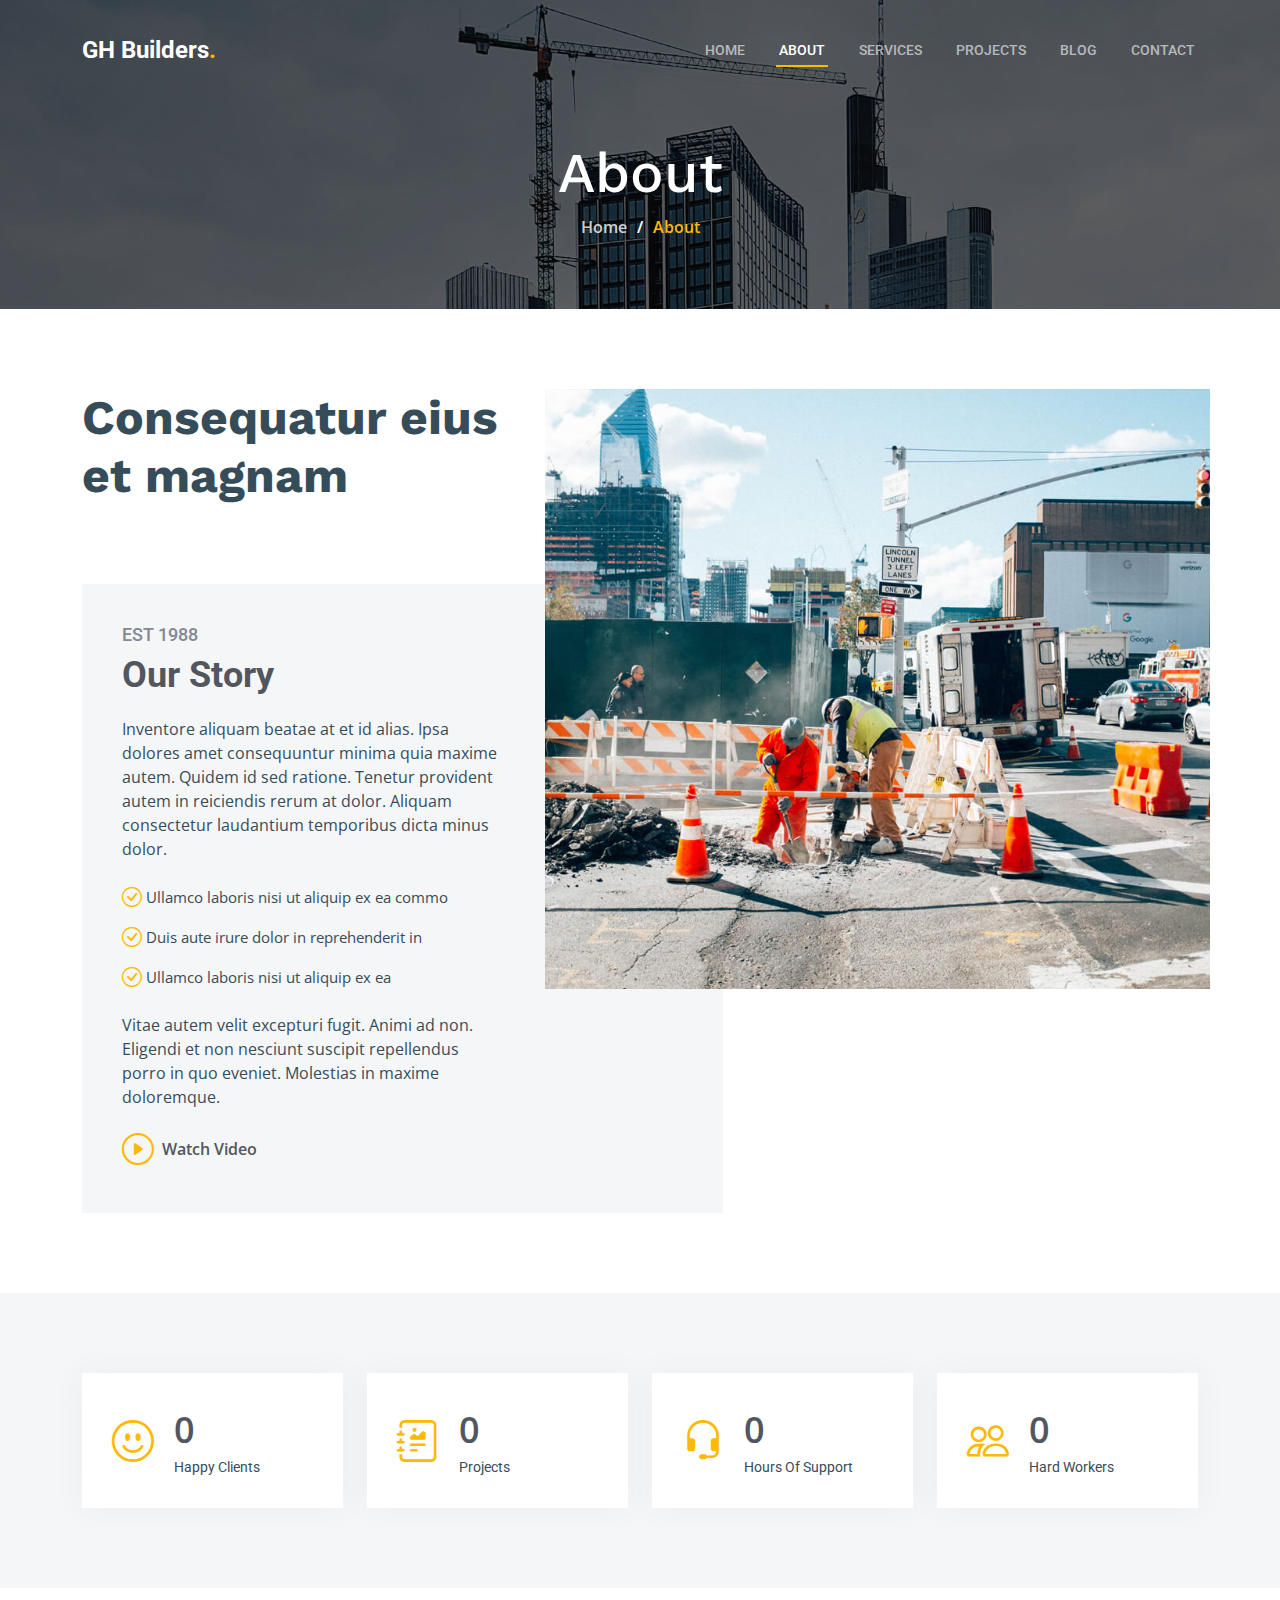
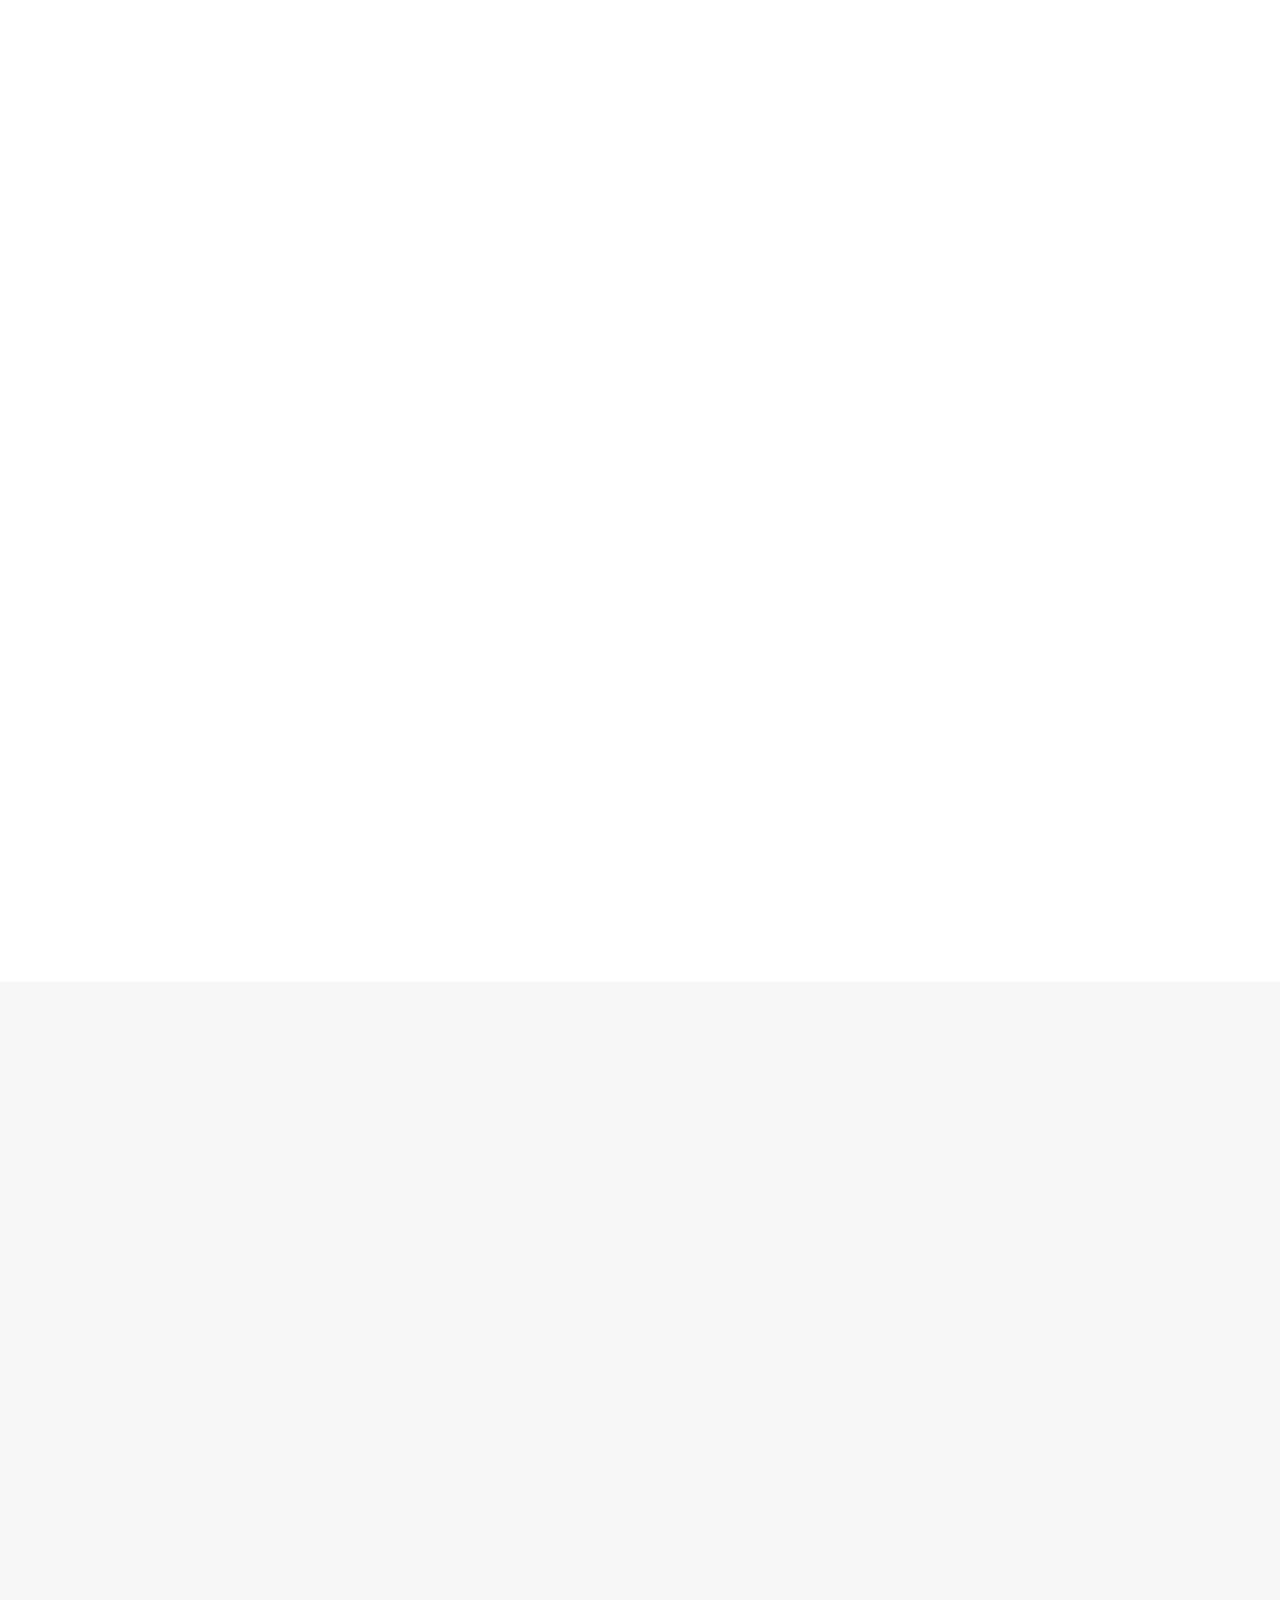
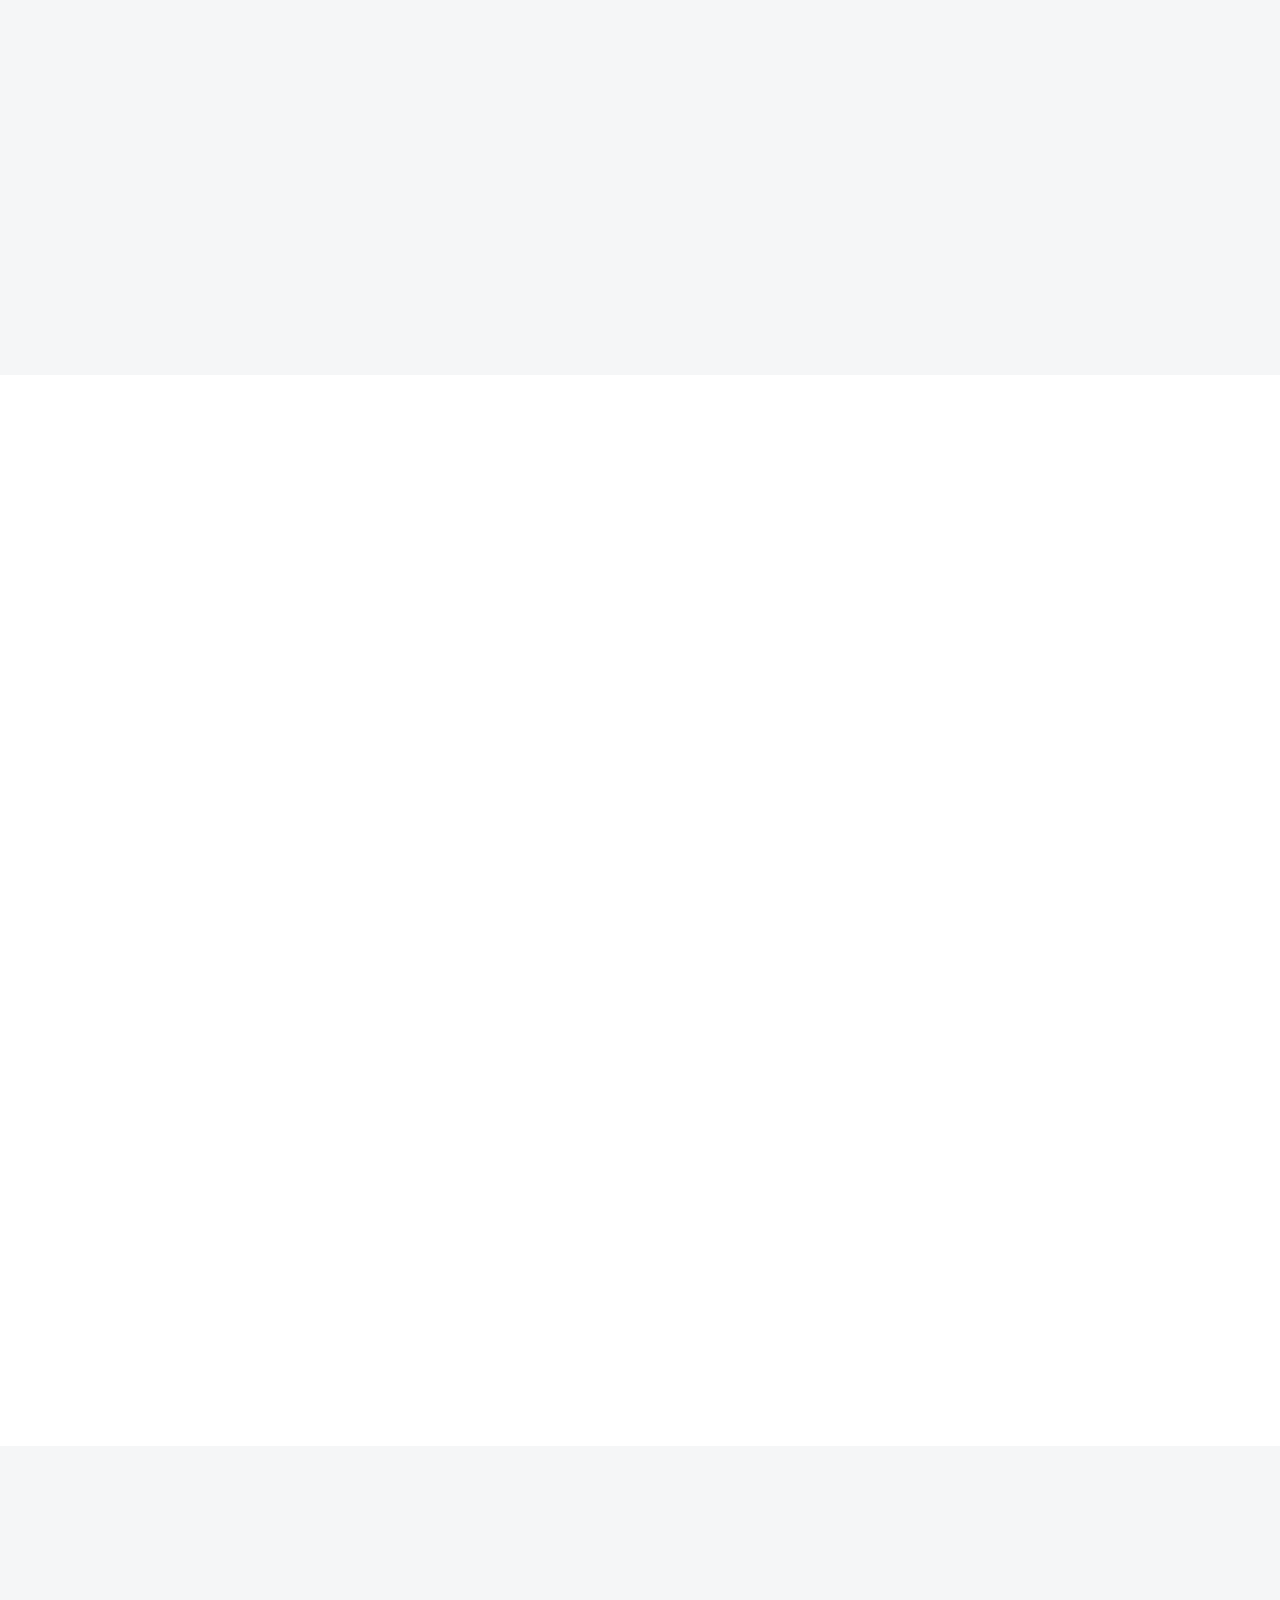
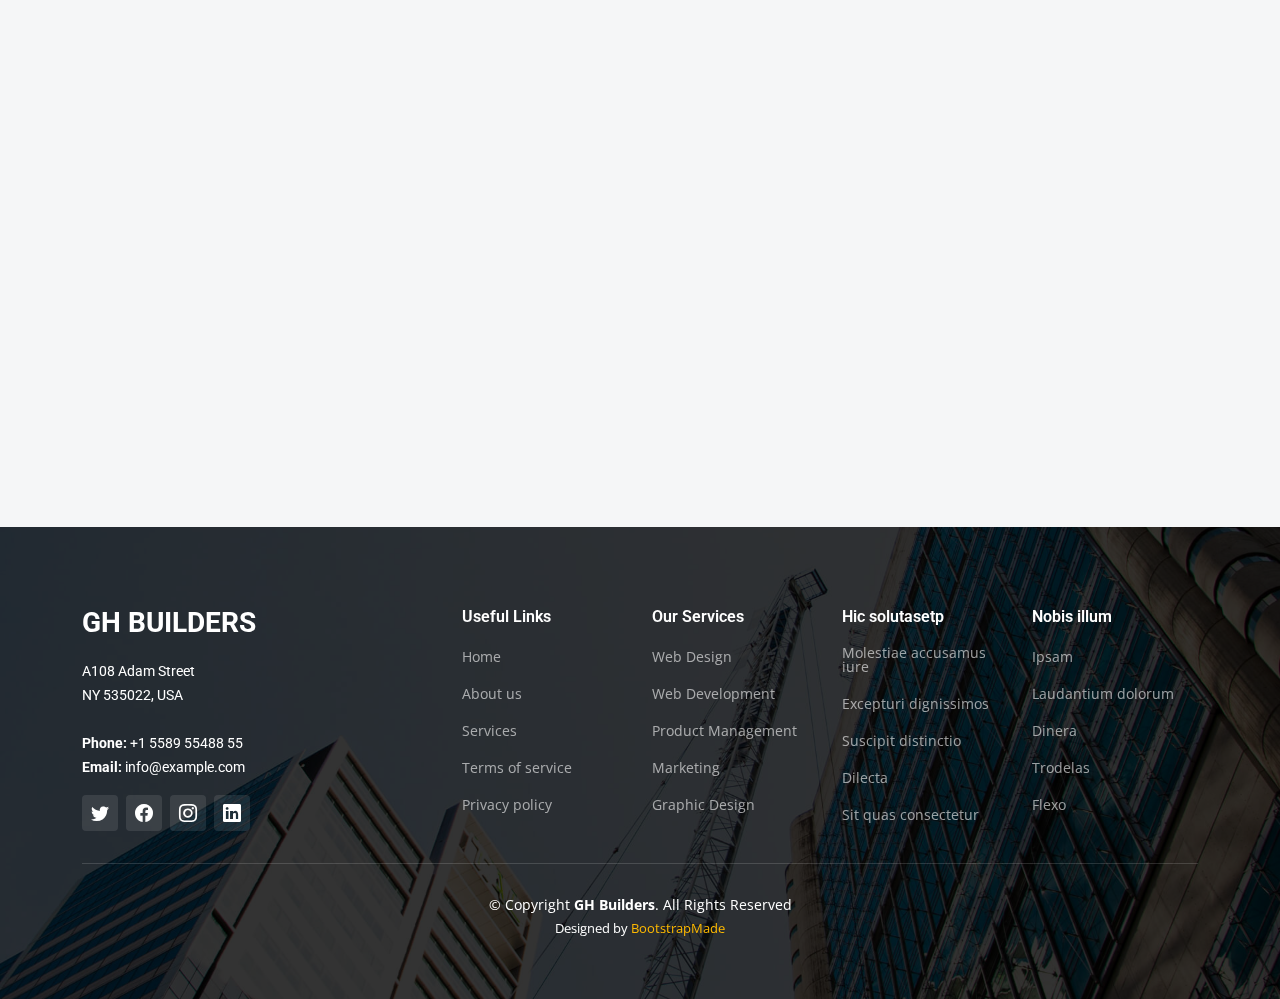
<file: about.html>
<!DOCTYPE html>
<html lang="en">

<head>
  <meta charset="utf-8">
  <meta content="width=device-width, initial-scale=1.0" name="viewport">

  <title>GH Builders Bootstrap Template - About</title>
  <meta content="" name="description">
  <meta content="" name="keywords">

  <!-- Favicons -->
  <link href="assets/img/favicon.png" rel="icon">
  <link href="assets/img/apple-touch-icon.png" rel="apple-touch-icon">

  <!-- Google Fonts -->
  <link rel="preconnect" href="https://fonts.googleapis.com">
  <link rel="preconnect" href="https://fonts.gstatic.com" crossorigin>
  <link href="https://fonts.googleapis.com/css2?family=Open+Sans:ital,wght@0,300;0,400;0,500;0,600;0,700;1,300;1,400;1,600;1,700&family=Roboto:ital,wght@0,300;0,400;0,500;0,600;0,700;1,300;1,400;1,500;1,600;1,700&family=Work+Sans:ital,wght@0,300;0,400;0,500;0,600;0,700;1,300;1,400;1,500;1,600;1,700&display=swap" rel="stylesheet">

  <!-- Vendor CSS Files -->
  <link href="assets/vendor/bootstrap/css/bootstrap.min.css" rel="stylesheet">
  <link href="assets/vendor/bootstrap-icons/bootstrap-icons.css" rel="stylesheet">
  <link href="assets/vendor/fontawesome-free/css/all.min.css" rel="stylesheet">
  <link href="assets/vendor/aos/aos.css" rel="stylesheet">
  <link href="assets/vendor/glightbox/css/glightbox.min.css" rel="stylesheet">
  <link href="assets/vendor/swiper/swiper-bundle.min.css" rel="stylesheet">

  <!-- Template Main CSS File -->
  <link href="assets/css/main.css" rel="stylesheet">

  <!-- =======================================================
  * Template Name: GH Builders
  * Updated: Jul 27 2023 with Bootstrap v5.3.1
  * Template URL: https://bootstrapmade.com/GH Builders-bootstrap-construction-website-template/
  * Author: BootstrapMade.com
  * License: https://bootstrapmade.com/license/
  ======================================================== -->
</head>

<body>

  <!-- ======= Header ======= -->
  <header id="header" class="header d-flex align-items-center">
    <div class="container-fluid container-xl d-flex align-items-center justify-content-between">

      <a href="index.html" class="logo d-flex align-items-center">
        <!-- Uncomment the line below if you also wish to use an image logo -->
        <!-- <img src="assets/img/logo.png" alt=""> -->
        <h1>GH Builders<span>.</span></h1>
      </a>

      <i class="mobile-nav-toggle mobile-nav-show bi bi-list"></i>
      <i class="mobile-nav-toggle mobile-nav-hide d-none bi bi-x"></i>
      <nav id="navbar" class="navbar">
        <ul>
          <li><a href="index.html">Home</a></li>
          <li><a href="about.html" class="active">About</a></li>
          <li><a href="services.html">Services</a></li>
          <li><a href="projects.html">Projects</a></li>
          <li><a href="blog.html">Blog</a></li>
          <li><a href="contact.html">Contact</a></li>
        </ul>
      </nav><!-- .navbar -->

    </div>
  </header><!-- End Header -->

  <main id="main">

    <!-- ======= Breadcrumbs ======= -->
    <div class="breadcrumbs d-flex align-items-center" style="background-image: url('assets/img/breadcrumbs-bg.jpg');">
      <div class="container position-relative d-flex flex-column align-items-center" data-aos="fade">

        <h2>About</h2>
        <ol>
          <li><a href="index.html">Home</a></li>
          <li>About</li>
        </ol>

      </div>
    </div><!-- End Breadcrumbs -->

    <!-- ======= About Section ======= -->
    <section id="about" class="about">
      <div class="container" data-aos="fade-up">

        <div class="row position-relative">

          <div class="col-lg-7 about-img" style="background-image: url(assets/img/about.jpg);"></div>

          <div class="col-lg-7">
            <h2>Consequatur eius et magnam</h2>
            <div class="our-story">
              <h4>Est 1988</h4>
              <h3>Our Story</h3>
              <p>Inventore aliquam beatae at et id alias. Ipsa dolores amet consequuntur minima quia maxime autem. Quidem id sed ratione. Tenetur provident autem in reiciendis rerum at dolor. Aliquam consectetur laudantium temporibus dicta minus dolor.</p>
              <ul>
                <li><i class="bi bi-check-circle"></i> <span>Ullamco laboris nisi ut aliquip ex ea commo</span></li>
                <li><i class="bi bi-check-circle"></i> <span>Duis aute irure dolor in reprehenderit in</span></li>
                <li><i class="bi bi-check-circle"></i> <span>Ullamco laboris nisi ut aliquip ex ea</span></li>
              </ul>
              <p>Vitae autem velit excepturi fugit. Animi ad non. Eligendi et non nesciunt suscipit repellendus porro in quo eveniet. Molestias in maxime doloremque.</p>

              <div class="watch-video d-flex align-items-center position-relative">
                <i class="bi bi-play-circle"></i>
                <a href="https://www.youtube.com/watch?v=LXb3EKWsInQ" class="glightbox stretched-link">Watch Video</a>
              </div>
            </div>
          </div>

        </div>

      </div>
    </section>
    <!-- End About Section -->

    <!-- ======= Stats Counter Section ======= -->
    <section id="stats-counter" class="stats-counter section-bg">
      <div class="container">

        <div class="row gy-4">

          <div class="col-lg-3 col-md-6">
            <div class="stats-item d-flex align-items-center w-100 h-100">
              <i class="bi bi-emoji-smile color-blue flex-shrink-0"></i>
              <div>
                <span data-purecounter-start="0" data-purecounter-end="232" data-purecounter-duration="1" class="purecounter"></span>
                <p>Happy Clients</p>
              </div>
            </div>
          </div><!-- End Stats Item -->

          <div class="col-lg-3 col-md-6">
            <div class="stats-item d-flex align-items-center w-100 h-100">
              <i class="bi bi-journal-richtext color-orange flex-shrink-0"></i>
              <div>
                <span data-purecounter-start="0" data-purecounter-end="521" data-purecounter-duration="1" class="purecounter"></span>
                <p>Projects</p>
              </div>
            </div>
          </div><!-- End Stats Item -->

          <div class="col-lg-3 col-md-6">
            <div class="stats-item d-flex align-items-center w-100 h-100">
              <i class="bi bi-headset color-green flex-shrink-0"></i>
              <div>
                <span data-purecounter-start="0" data-purecounter-end="1463" data-purecounter-duration="1" class="purecounter"></span>
                <p>Hours Of Support</p>
              </div>
            </div>
          </div><!-- End Stats Item -->

          <div class="col-lg-3 col-md-6">
            <div class="stats-item d-flex align-items-center w-100 h-100">
              <i class="bi bi-people color-pink flex-shrink-0"></i>
              <div>
                <span data-purecounter-start="0" data-purecounter-end="15" data-purecounter-duration="1" class="purecounter"></span>
                <p>Hard Workers</p>
              </div>
            </div>
          </div><!-- End Stats Item -->

        </div>

      </div>
    </section><!-- End Stats Counter Section -->

    <!-- ======= Alt Services Section ======= -->
    <section id="alt-services" class="alt-services">
      <div class="container" data-aos="fade-up">

        <div class="row justify-content-around gy-4">
          <div class="col-lg-6 img-bg" style="background-image: url(assets/img/alt-services.jpg);" data-aos="zoom-in" data-aos-delay="100"></div>

          <div class="col-lg-5 d-flex flex-column justify-content-center">
            <h3>Enim quis est voluptatibus aliquid consequatur fugiat</h3>
            <p>Esse voluptas cumque vel exercitationem. Reiciendis est hic accusamus. Non ipsam et sed minima temporibus laudantium. Soluta voluptate sed facere corporis dolores excepturi</p>

            <div class="icon-box d-flex position-relative" data-aos="fade-up" data-aos-delay="100">
              <i class="bi bi-easel flex-shrink-0"></i>
              <div>
                <h4><a href="" class="stretched-link">Lorem Ipsum</a></h4>
                <p>Voluptatum deleniti atque corrupti quos dolores et quas molestias excepturi sint occaecati cupiditate non provident</p>
              </div>
            </div><!-- End Icon Box -->

            <div class="icon-box d-flex position-relative" data-aos="fade-up" data-aos-delay="200">
              <i class="bi bi-patch-check flex-shrink-0"></i>
              <div>
                <h4><a href="" class="stretched-link">Nemo Enim</a></h4>
                <p>At vero eos et accusamus et iusto odio dignissimos ducimus qui blanditiis praesentium voluptatum deleniti atque</p>
              </div>
            </div><!-- End Icon Box -->

            <div class="icon-box d-flex position-relative" data-aos="fade-up" data-aos-delay="300">
              <i class="bi bi-brightness-high flex-shrink-0"></i>
              <div>
                <h4><a href="" class="stretched-link">Dine Pad</a></h4>
                <p>Explicabo est voluptatum asperiores consequatur magnam. Et veritatis odit. Sunt aut deserunt minus aut eligendi omnis</p>
              </div>
            </div><!-- End Icon Box -->

            <div class="icon-box d-flex position-relative" data-aos="fade-up" data-aos-delay="400">
              <i class="bi bi-brightness-high flex-shrink-0"></i>
              <div>
                <h4><a href="" class="stretched-link">Tride clov</a></h4>
                <p>Est voluptatem labore deleniti quis a delectus et. Saepe dolorem libero sit non aspernatur odit amet. Et eligendi</p>
              </div>
            </div><!-- End Icon Box -->

          </div>
        </div>

      </div>
    </section><!-- End Alt Services Section -->

    <!-- ======= Alt Services Section 2 ======= -->
    <section id="alt-services-2" class="alt-services section-bg">
      <div class="container" data-aos="fade-up">

        <div class="row justify-content-around gy-4">
          <div class="col-lg-5 d-flex flex-column justify-content-center">
            <h3>Non quasi officia eum nobis et rerum epudiandae rem voluptatem</h3>
            <p>Maxime quia dolorum alias perspiciatis. Earum voluptatem sint at non. Ducimus maxime minima iste magni sit praesentium assumenda minus. Amet rerum saepe tempora vero.</p>

            <div class="icon-box d-flex position-relative" data-aos="fade-up" data-aos-delay="100">
              <i class="bi bi-easel flex-shrink-0"></i>
              <div>
                <h4><a href="" class="stretched-link">Lorem Ipsum</a></h4>
                <p>Voluptatum deleniti atque corrupti quos dolores et quas molestias excepturi sint occaecati cupiditate non provident</p>
              </div>
            </div><!-- End Icon Box -->

            <div class="icon-box d-flex position-relative" data-aos="fade-up" data-aos-delay="200">
              <i class="bi bi-patch-check flex-shrink-0"></i>
              <div>
                <h4><a href="" class="stretched-link">Nemo Enim</a></h4>
                <p>At vero eos et accusamus et iusto odio dignissimos ducimus qui blanditiis praesentium voluptatum deleniti atque</p>
              </div>
            </div><!-- End Icon Box -->

            <div class="icon-box d-flex position-relative" data-aos="fade-up" data-aos-delay="300">
              <i class="bi bi-brightness-high flex-shrink-0"></i>
              <div>
                <h4><a href="" class="stretched-link">Dine Pad</a></h4>
                <p>Explicabo est voluptatum asperiores consequatur magnam. Et veritatis odit. Sunt aut deserunt minus aut eligendi omnis</p>
              </div>
            </div><!-- End Icon Box -->

            <div class="icon-box d-flex position-relative" data-aos="fade-up" data-aos-delay="400">
              <i class="bi bi-brightness-high flex-shrink-0"></i>
              <div>
                <h4><a href="" class="stretched-link">Tride clov</a></h4>
                <p>Est voluptatem labore deleniti quis a delectus et. Saepe dolorem libero sit non aspernatur odit amet. Et eligendi</p>
              </div>
            </div><!-- End Icon Box -->
          </div>

          <div class="col-lg-6 img-bg" style="background-image: url(assets/img/alt-services-2.jpg);" data-aos="zoom-in" data-aos-delay="100"></div>
        </div>

      </div>
    </section><!-- End Alt Services Section 2 -->

    <!-- ======= Our Team Section ======= -->
    <section id="team" class="team">
      <div class="container" data-aos="fade-up">

        <div class="section-header">
          <h2>Our Team</h2>
          <p>Aperiam dolorum et et wuia molestias qui eveniet numquam nihil porro incidunt dolores placeat sunt id nobis omnis tiledo stran delop</p>
        </div>

        <div class="row gy-5">

          <div class="col-lg-4 col-md-6 member" data-aos="fade-up" data-aos-delay="100">
            <div class="member-img">
              <img src="assets/img/team/team-1.jpg" class="img-fluid" alt="">
              <div class="social">
                <a href="#"><i class="bi bi-twitter"></i></a>
                <a href="#"><i class="bi bi-facebook"></i></a>
                <a href="#"><i class="bi bi-instagram"></i></a>
                <a href="#"><i class="bi bi-linkedin"></i></a>
              </div>
            </div>
            <div class="member-info text-center">
              <h4>Walter White</h4>
              <span>Chief Executive Officer</span>
              <p>Aliquam iure quaerat voluptatem praesentium possimus unde laudantium vel dolorum distinctio dire flow</p>
            </div>
          </div><!-- End Team Member -->

          <div class="col-lg-4 col-md-6 member" data-aos="fade-up" data-aos-delay="200">
            <div class="member-img">
              <img src="assets/img/team/team-2.jpg" class="img-fluid" alt="">
              <div class="social">
                <a href="#"><i class="bi bi-twitter"></i></a>
                <a href="#"><i class="bi bi-facebook"></i></a>
                <a href="#"><i class="bi bi-instagram"></i></a>
                <a href="#"><i class="bi bi-linkedin"></i></a>
              </div>
            </div>
            <div class="member-info text-center">
              <h4>Sarah Jhonson</h4>
              <span>Product Manager</span>
              <p>Labore ipsam sit consequatur exercitationem rerum laboriosam laudantium aut quod dolores exercitationem ut</p>
            </div>
          </div><!-- End Team Member -->

          <div class="col-lg-4 col-md-6 member" data-aos="fade-up" data-aos-delay="300">
            <div class="member-img">
              <img src="assets/img/team/team-3.jpg" class="img-fluid" alt="">
              <div class="social">
                <a href="#"><i class="bi bi-twitter"></i></a>
                <a href="#"><i class="bi bi-facebook"></i></a>
                <a href="#"><i class="bi bi-instagram"></i></a>
                <a href="#"><i class="bi bi-linkedin"></i></a>
              </div>
            </div>
            <div class="member-info text-center">
              <h4>William Anderson</h4>
              <span>CTO</span>
              <p>Illum minima ea autem doloremque ipsum quidem quas aspernatur modi ut praesentium vel tque sed facilis at qui</p>
            </div>
          </div><!-- End Team Member -->

          <div class="col-lg-4 col-md-6 member" data-aos="fade-up" data-aos-delay="400">
            <div class="member-img">
              <img src="assets/img/team/team-4.jpg" class="img-fluid" alt="">
              <div class="social">
                <a href="#"><i class="bi bi-twitter"></i></a>
                <a href="#"><i class="bi bi-facebook"></i></a>
                <a href="#"><i class="bi bi-instagram"></i></a>
                <a href="#"><i class="bi bi-linkedin"></i></a>
              </div>
            </div>
            <div class="member-info text-center">
              <h4>Amanda Jepson</h4>
              <span>Accountant</span>
              <p>Magni voluptatem accusamus assumenda cum nisi aut qui dolorem voluptate sed et veniam quasi quam consectetur</p>
            </div>
          </div><!-- End Team Member -->

          <div class="col-lg-4 col-md-6 member" data-aos="fade-up" data-aos-delay="500">
            <div class="member-img">
              <img src="assets/img/team/team-5.jpg" class="img-fluid" alt="">
              <div class="social">
                <a href="#"><i class="bi bi-twitter"></i></a>
                <a href="#"><i class="bi bi-facebook"></i></a>
                <a href="#"><i class="bi bi-instagram"></i></a>
                <a href="#"><i class="bi bi-linkedin"></i></a>
              </div>
            </div>
            <div class="member-info text-center">
              <h4>Brian Doe</h4>
              <span>Marketing</span>
              <p>Qui consequuntur quos accusamus magnam quo est molestiae eius laboriosam sunt doloribus quia impedit laborum velit</p>
            </div>
          </div><!-- End Team Member -->

          <div class="col-lg-4 col-md-6 member" data-aos="fade-up" data-aos-delay="600">
            <div class="member-img">
              <img src="assets/img/team/team-6.jpg" class="img-fluid" alt="">
              <div class="social">
                <a href="#"><i class="bi bi-twitter"></i></a>
                <a href="#"><i class="bi bi-facebook"></i></a>
                <a href="#"><i class="bi bi-instagram"></i></a>
                <a href="#"><i class="bi bi-linkedin"></i></a>
              </div>
            </div>
            <div class="member-info text-center">
              <h4>Josepha Palas</h4>
              <span>Operation</span>
              <p>Sint sint eveniet explicabo amet consequatur nesciunt error enim rerum earum et omnis fugit eligendi cupiditate vel</p>
            </div>
          </div><!-- End Team Member -->

        </div>

      </div>
    </section><!-- End Our Team Section -->

    <!-- ======= Testimonials Section ======= -->
    <section id="testimonials" class="testimonials section-bg">
      <div class="container" data-aos="fade-up">

        <div class="section-header">
          <h2>Testimonials</h2>
          <p>Quam sed id excepturi ccusantium dolorem ut quis dolores nisi llum nostrum enim velit qui ut et autem uia reprehenderit sunt deleniti</p>
        </div>

        <div class="slides-2 swiper">
          <div class="swiper-wrapper">

            <div class="swiper-slide">
              <div class="testimonial-wrap">
                <div class="testimonial-item">
                  <img src="assets/img/testimonials/testimonials-1.jpg" class="testimonial-img" alt="">
                  <h3>Saul Goodman</h3>
                  <h4>Ceo &amp; Founder</h4>
                  <div class="stars">
                    <i class="bi bi-star-fill"></i><i class="bi bi-star-fill"></i><i class="bi bi-star-fill"></i><i class="bi bi-star-fill"></i><i class="bi bi-star-fill"></i>
                  </div>
                  <p>
                    <i class="bi bi-quote quote-icon-left"></i>
                    Proin iaculis purus consequat sem cure digni ssim donec porttitora entum suscipit rhoncus. Accusantium quam, ultricies eget id, aliquam eget nibh et. Maecen aliquam, risus at semper.
                    <i class="bi bi-quote quote-icon-right"></i>
                  </p>
                </div>
              </div>
            </div><!-- End testimonial item -->

            <div class="swiper-slide">
              <div class="testimonial-wrap">
                <div class="testimonial-item">
                  <img src="assets/img/testimonials/testimonials-2.jpg" class="testimonial-img" alt="">
                  <h3>Sara Wilsson</h3>
                  <h4>Designer</h4>
                  <div class="stars">
                    <i class="bi bi-star-fill"></i><i class="bi bi-star-fill"></i><i class="bi bi-star-fill"></i><i class="bi bi-star-fill"></i><i class="bi bi-star-fill"></i>
                  </div>
                  <p>
                    <i class="bi bi-quote quote-icon-left"></i>
                    Export tempor illum tamen malis malis eram quae irure esse labore quem cillum quid cillum eram malis quorum velit fore eram velit sunt aliqua noster fugiat irure amet legam anim culpa.
                    <i class="bi bi-quote quote-icon-right"></i>
                  </p>
                </div>
              </div>
            </div><!-- End testimonial item -->

            <div class="swiper-slide">
              <div class="testimonial-wrap">
                <div class="testimonial-item">
                  <img src="assets/img/testimonials/testimonials-3.jpg" class="testimonial-img" alt="">
                  <h3>Jena Karlis</h3>
                  <h4>Store Owner</h4>
                  <div class="stars">
                    <i class="bi bi-star-fill"></i><i class="bi bi-star-fill"></i><i class="bi bi-star-fill"></i><i class="bi bi-star-fill"></i><i class="bi bi-star-fill"></i>
                  </div>
                  <p>
                    <i class="bi bi-quote quote-icon-left"></i>
                    Enim nisi quem export duis labore cillum quae magna enim sint quorum nulla quem veniam duis minim tempor labore quem eram duis noster aute amet eram fore quis sint minim.
                    <i class="bi bi-quote quote-icon-right"></i>
                  </p>
                </div>
              </div>
            </div><!-- End testimonial item -->

            <div class="swiper-slide">
              <div class="testimonial-wrap">
                <div class="testimonial-item">
                  <img src="assets/img/testimonials/testimonials-4.jpg" class="testimonial-img" alt="">
                  <h3>Matt Brandon</h3>
                  <h4>Freelancer</h4>
                  <div class="stars">
                    <i class="bi bi-star-fill"></i><i class="bi bi-star-fill"></i><i class="bi bi-star-fill"></i><i class="bi bi-star-fill"></i><i class="bi bi-star-fill"></i>
                  </div>
                  <p>
                    <i class="bi bi-quote quote-icon-left"></i>
                    Fugiat enim eram quae cillum dolore dolor amet nulla culpa multos export minim fugiat minim velit minim dolor enim duis veniam ipsum anim magna sunt elit fore quem dolore labore illum veniam.
                    <i class="bi bi-quote quote-icon-right"></i>
                  </p>
                </div>
              </div>
            </div><!-- End testimonial item -->

            <div class="swiper-slide">
              <div class="testimonial-wrap">
                <div class="testimonial-item">
                  <img src="assets/img/testimonials/testimonials-5.jpg" class="testimonial-img" alt="">
                  <h3>John Larson</h3>
                  <h4>Entrepreneur</h4>
                  <div class="stars">
                    <i class="bi bi-star-fill"></i><i class="bi bi-star-fill"></i><i class="bi bi-star-fill"></i><i class="bi bi-star-fill"></i><i class="bi bi-star-fill"></i>
                  </div>
                  <p>
                    <i class="bi bi-quote quote-icon-left"></i>
                    Quis quorum aliqua sint quem legam fore sunt eram irure aliqua veniam tempor noster veniam enim culpa labore duis sunt culpa nulla illum cillum fugiat legam esse veniam culpa fore nisi cillum quid.
                    <i class="bi bi-quote quote-icon-right"></i>
                  </p>
                </div>
              </div>
            </div><!-- End testimonial item -->

          </div>
          <div class="swiper-pagination"></div>
        </div>

      </div>
    </section><!-- End Testimonials Section -->

  </main><!-- End #main -->

  <!-- ======= Footer ======= -->
  <footer id="footer" class="footer">

    <div class="footer-content position-relative">
      <div class="container">
        <div class="row">

          <div class="col-lg-4 col-md-6">
            <div class="footer-info">
              <h3>GH Builders</h3>
              <p>
                A108 Adam Street <br>
                NY 535022, USA<br><br>
                <strong>Phone:</strong> +1 5589 55488 55<br>
                <strong>Email:</strong> info@example.com<br>
              </p>
              <div class="social-links d-flex mt-3">
                <a href="#" class="d-flex align-items-center justify-content-center"><i class="bi bi-twitter"></i></a>
                <a href="#" class="d-flex align-items-center justify-content-center"><i class="bi bi-facebook"></i></a>
                <a href="#" class="d-flex align-items-center justify-content-center"><i class="bi bi-instagram"></i></a>
                <a href="#" class="d-flex align-items-center justify-content-center"><i class="bi bi-linkedin"></i></a>
              </div>
            </div>
          </div><!-- End footer info column-->

          <div class="col-lg-2 col-md-3 footer-links">
            <h4>Useful Links</h4>
            <ul>
              <li><a href="#">Home</a></li>
              <li><a href="#">About us</a></li>
              <li><a href="#">Services</a></li>
              <li><a href="#">Terms of service</a></li>
              <li><a href="#">Privacy policy</a></li>
            </ul>
          </div><!-- End footer links column-->

          <div class="col-lg-2 col-md-3 footer-links">
            <h4>Our Services</h4>
            <ul>
              <li><a href="#">Web Design</a></li>
              <li><a href="#">Web Development</a></li>
              <li><a href="#">Product Management</a></li>
              <li><a href="#">Marketing</a></li>
              <li><a href="#">Graphic Design</a></li>
            </ul>
          </div><!-- End footer links column-->

          <div class="col-lg-2 col-md-3 footer-links">
            <h4>Hic solutasetp</h4>
            <ul>
              <li><a href="#">Molestiae accusamus iure</a></li>
              <li><a href="#">Excepturi dignissimos</a></li>
              <li><a href="#">Suscipit distinctio</a></li>
              <li><a href="#">Dilecta</a></li>
              <li><a href="#">Sit quas consectetur</a></li>
            </ul>
          </div><!-- End footer links column-->

          <div class="col-lg-2 col-md-3 footer-links">
            <h4>Nobis illum</h4>
            <ul>
              <li><a href="#">Ipsam</a></li>
              <li><a href="#">Laudantium dolorum</a></li>
              <li><a href="#">Dinera</a></li>
              <li><a href="#">Trodelas</a></li>
              <li><a href="#">Flexo</a></li>
            </ul>
          </div><!-- End footer links column-->

        </div>
      </div>
    </div>

    <div class="footer-legal text-center position-relative">
      <div class="container">
        <div class="copyright">
          &copy; Copyright <strong><span>GH Builders</span></strong>. All Rights Reserved
        </div>
        <div class="credits">
          <!-- All the links in the footer should remain intact. -->
          <!-- You can delete the links only if you purchased the pro version. -->
          <!-- Licensing information: https://bootstrapmade.com/license/ -->
          <!-- Purchase the pro version with working PHP/AJAX contact form: https://bootstrapmade.com/GH Builders-bootstrap-construction-website-template/ -->
          Designed by <a href="https://bootstrapmade.com/">BootstrapMade</a>
        </div>
      </div>
    </div>

  </footer>
  <!-- End Footer -->

  <a href="#" class="scroll-top d-flex align-items-center justify-content-center"><i class="bi bi-arrow-up-short"></i></a>

  <div id="preloader"></div>

  <!-- Vendor JS Files -->
  <script src="assets/vendor/bootstrap/js/bootstrap.bundle.min.js"></script>
  <script src="assets/vendor/aos/aos.js"></script>
  <script src="assets/vendor/glightbox/js/glightbox.min.js"></script>
  <script src="assets/vendor/isotope-layout/isotope.pkgd.min.js"></script>
  <script src="assets/vendor/swiper/swiper-bundle.min.js"></script>
  <script src="assets/vendor/purecounter/purecounter_vanilla.js"></script>
  <script src="assets/vendor/php-email-form/validate.js"></script>

  <!-- Template Main JS File -->
  <script src="assets/js/main.js"></script>

</body>

</html>
</file>
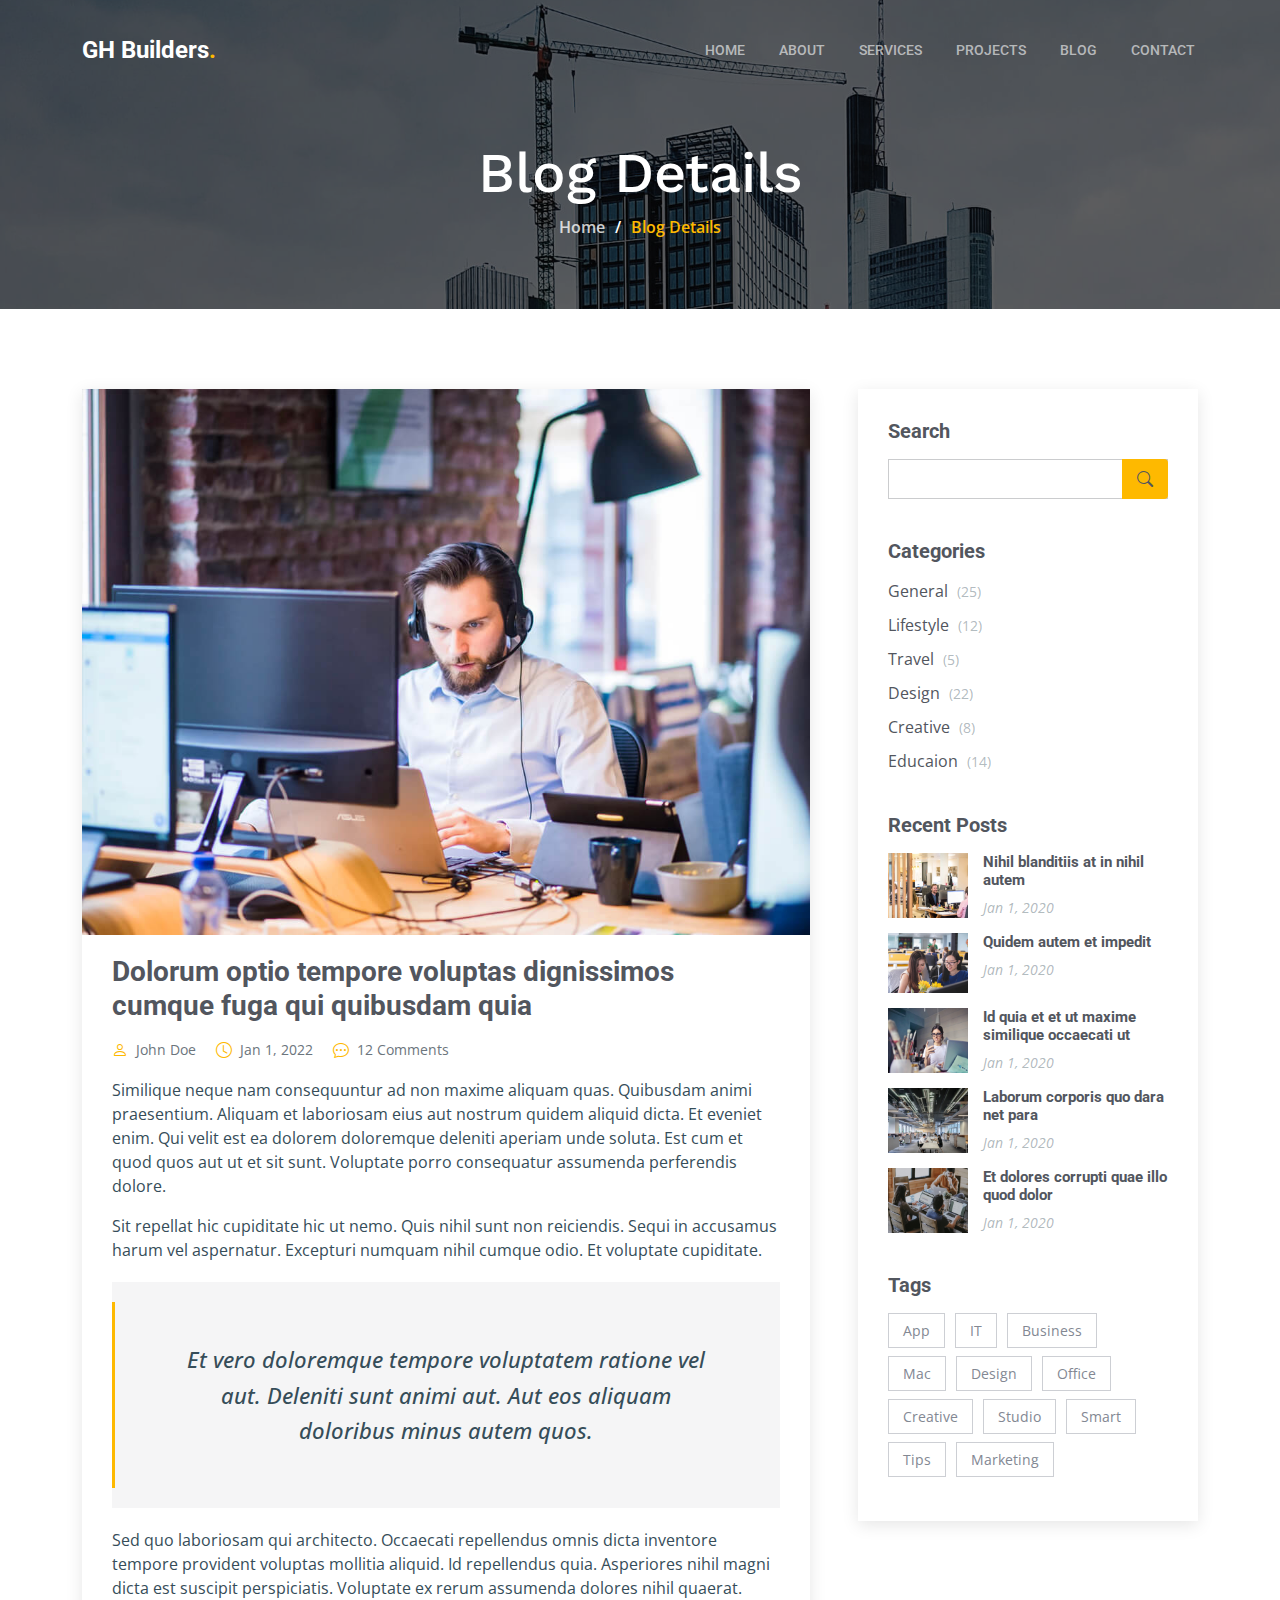
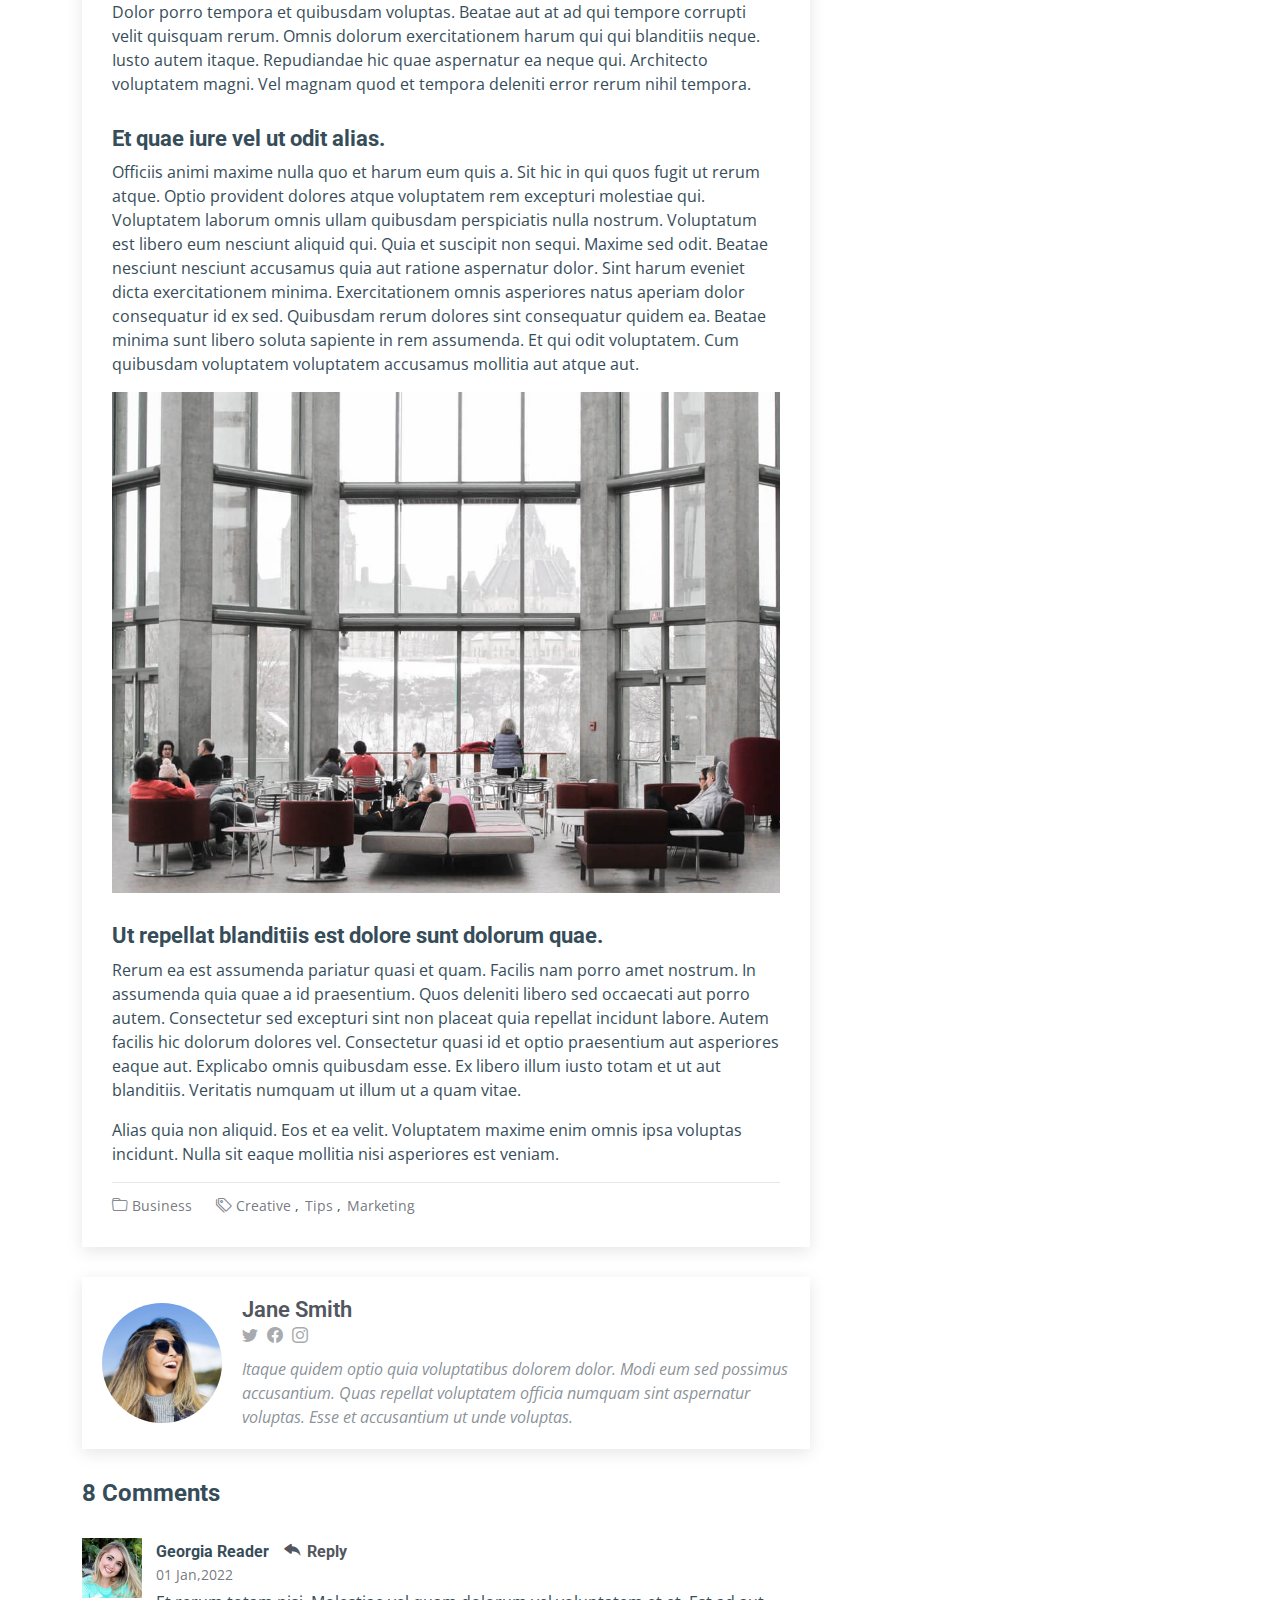
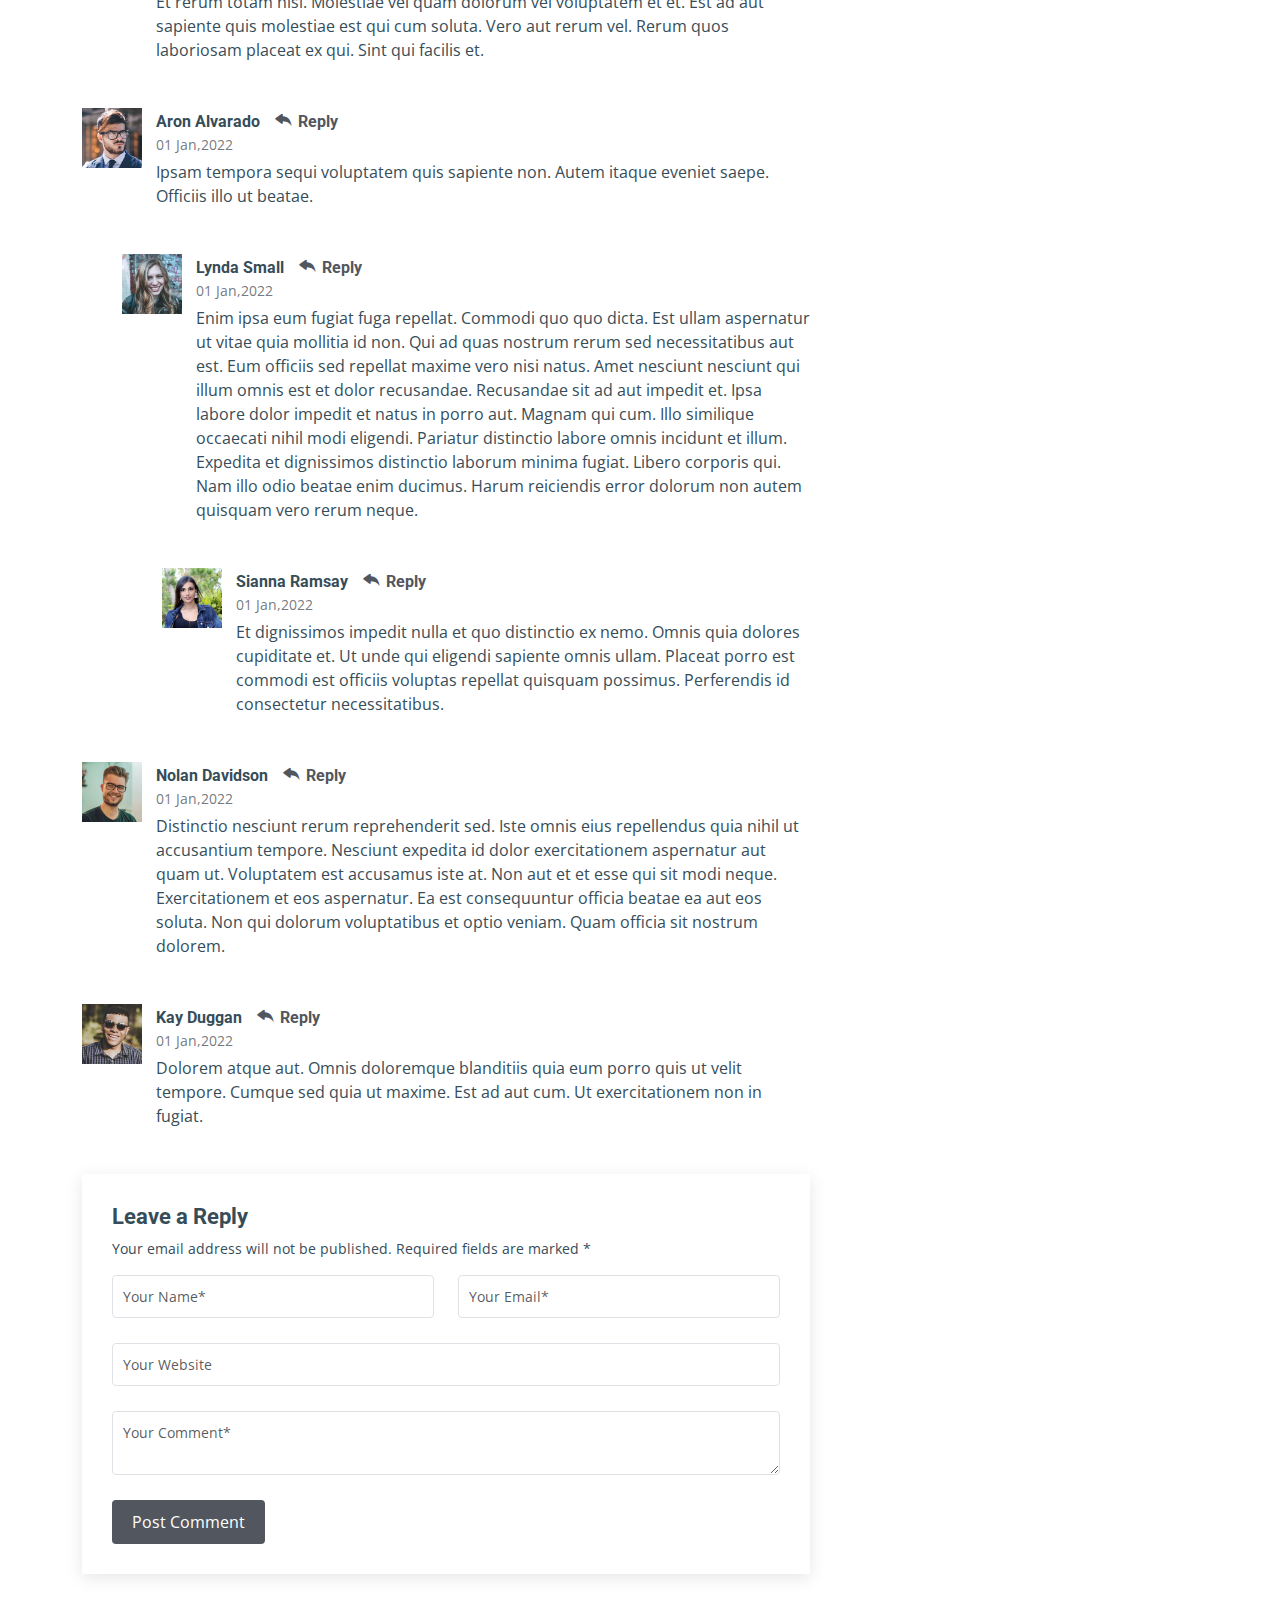
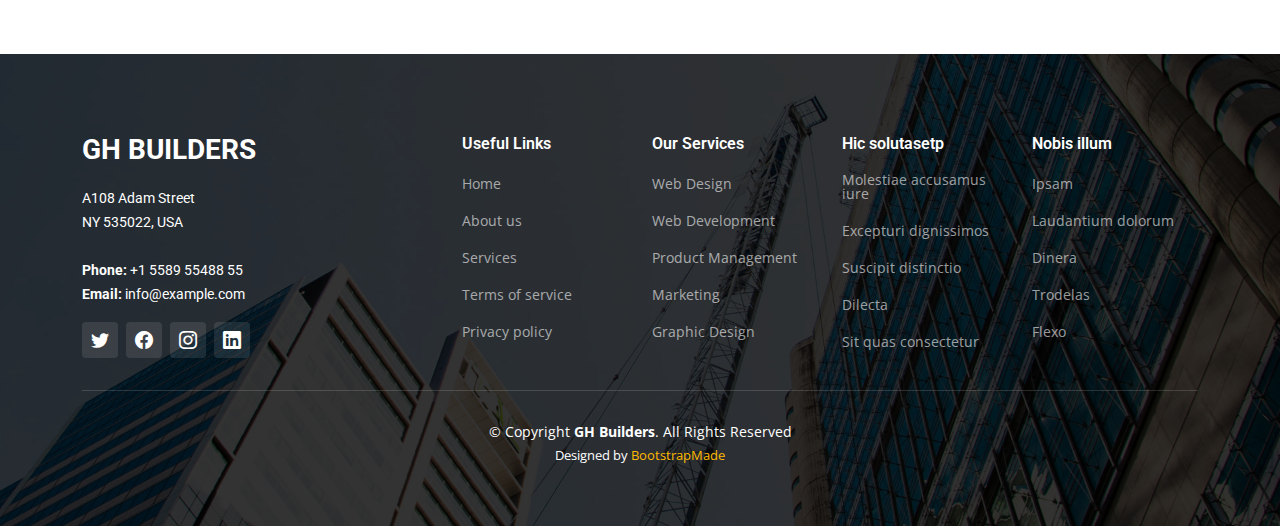
<file: blog-details.html>
<!DOCTYPE html>
<html lang="en">

<head>
  <meta charset="utf-8">
  <meta content="width=device-width, initial-scale=1.0" name="viewport">

  <title>GH Builders Bootstrap Template - Blog Details</title>
  <meta content="" name="description">
  <meta content="" name="keywords">

  <!-- Favicons -->
  <link href="assets/img/favicon.png" rel="icon">
  <link href="assets/img/apple-touch-icon.png" rel="apple-touch-icon">

  <!-- Google Fonts -->
  <link rel="preconnect" href="https://fonts.googleapis.com">
  <link rel="preconnect" href="https://fonts.gstatic.com" crossorigin>
  <link href="https://fonts.googleapis.com/css2?family=Open+Sans:ital,wght@0,300;0,400;0,500;0,600;0,700;1,300;1,400;1,600;1,700&family=Roboto:ital,wght@0,300;0,400;0,500;0,600;0,700;1,300;1,400;1,500;1,600;1,700&family=Work+Sans:ital,wght@0,300;0,400;0,500;0,600;0,700;1,300;1,400;1,500;1,600;1,700&display=swap" rel="stylesheet">

  <!-- Vendor CSS Files -->
  <link href="assets/vendor/bootstrap/css/bootstrap.min.css" rel="stylesheet">
  <link href="assets/vendor/bootstrap-icons/bootstrap-icons.css" rel="stylesheet">
  <link href="assets/vendor/fontawesome-free/css/all.min.css" rel="stylesheet">
  <link href="assets/vendor/aos/aos.css" rel="stylesheet">
  <link href="assets/vendor/glightbox/css/glightbox.min.css" rel="stylesheet">
  <link href="assets/vendor/swiper/swiper-bundle.min.css" rel="stylesheet">

  <!-- Template Main CSS File -->
  <link href="assets/css/main.css" rel="stylesheet">

  <!-- =======================================================
  * Template Name: GH Builders
  * Updated: Jul 27 2023 with Bootstrap v5.3.1
  * Template URL: https://bootstrapmade.com/GH Builders-bootstrap-construction-website-template/
  * Author: BootstrapMade.com
  * License: https://bootstrapmade.com/license/
  ======================================================== -->
</head>

<body>

  <!-- ======= Header ======= -->
  <header id="header" class="header d-flex align-items-center">
    <div class="container-fluid container-xl d-flex align-items-center justify-content-between">

      <a href="index.html" class="logo d-flex align-items-center">
        <!-- Uncomment the line below if you also wish to use an image logo -->
        <!-- <img src="assets/img/logo.png" alt=""> -->
        <h1>GH Builders<span>.</span></h1>
      </a>

      <i class="mobile-nav-toggle mobile-nav-show bi bi-list"></i>
      <i class="mobile-nav-toggle mobile-nav-hide d-none bi bi-x"></i>
      <nav id="navbar" class="navbar">
        <ul>
          <li><a href="index.html">Home</a></li>
          <li><a href="about.html">About</a></li>
          <li><a href="services.html">Services</a></li>
          <li><a href="projects.html">Projects</a></li>
          <li><a href="blog.html">Blog</a></li>
          <li><a href="contact.html">Contact</a></li>
        </ul>
      </nav><!-- .navbar -->

    </div>
  </header><!-- End Header -->

  <main id="main">

    <!-- ======= Breadcrumbs ======= -->
    <div class="breadcrumbs d-flex align-items-center" style="background-image: url('assets/img/breadcrumbs-bg.jpg');">
      <div class="container position-relative d-flex flex-column align-items-center" data-aos="fade">

        <h2>Blog Details</h2>
        <ol>
          <li><a href="index.html">Home</a></li>
          <li>Blog Details</li>
        </ol>

      </div>
    </div><!-- End Breadcrumbs -->

    <!-- ======= Blog Details Section ======= -->
    <section id="blog" class="blog">
      <div class="container" data-aos="fade-up" data-aos-delay="100">

        <div class="row g-5">

          <div class="col-lg-8">

            <article class="blog-details">

              <div class="post-img">
                <img src="assets/img/blog/blog-1.jpg" alt="" class="img-fluid">
              </div>

              <h2 class="title">Dolorum optio tempore voluptas dignissimos cumque fuga qui quibusdam quia</h2>

              <div class="meta-top">
                <ul>
                  <li class="d-flex align-items-center"><i class="bi bi-person"></i> <a href="blog-details.html">John Doe</a></li>
                  <li class="d-flex align-items-center"><i class="bi bi-clock"></i> <a href="blog-details.html"><time datetime="2020-01-01">Jan 1, 2022</time></a></li>
                  <li class="d-flex align-items-center"><i class="bi bi-chat-dots"></i> <a href="blog-details.html">12 Comments</a></li>
                </ul>
              </div><!-- End meta top -->

              <div class="content">
                <p>
                  Similique neque nam consequuntur ad non maxime aliquam quas. Quibusdam animi praesentium. Aliquam et laboriosam eius aut nostrum quidem aliquid dicta.
                  Et eveniet enim. Qui velit est ea dolorem doloremque deleniti aperiam unde soluta. Est cum et quod quos aut ut et sit sunt. Voluptate porro consequatur assumenda perferendis dolore.
                </p>

                <p>
                  Sit repellat hic cupiditate hic ut nemo. Quis nihil sunt non reiciendis. Sequi in accusamus harum vel aspernatur. Excepturi numquam nihil cumque odio. Et voluptate cupiditate.
                </p>

                <blockquote>
                  <p>
                    Et vero doloremque tempore voluptatem ratione vel aut. Deleniti sunt animi aut. Aut eos aliquam doloribus minus autem quos.
                  </p>
                </blockquote>

                <p>
                  Sed quo laboriosam qui architecto. Occaecati repellendus omnis dicta inventore tempore provident voluptas mollitia aliquid. Id repellendus quia. Asperiores nihil magni dicta est suscipit perspiciatis. Voluptate ex rerum assumenda dolores nihil quaerat.
                  Dolor porro tempora et quibusdam voluptas. Beatae aut at ad qui tempore corrupti velit quisquam rerum. Omnis dolorum exercitationem harum qui qui blanditiis neque.
                  Iusto autem itaque. Repudiandae hic quae aspernatur ea neque qui. Architecto voluptatem magni. Vel magnam quod et tempora deleniti error rerum nihil tempora.
                </p>

                <h3>Et quae iure vel ut odit alias.</h3>
                <p>
                  Officiis animi maxime nulla quo et harum eum quis a. Sit hic in qui quos fugit ut rerum atque. Optio provident dolores atque voluptatem rem excepturi molestiae qui. Voluptatem laborum omnis ullam quibusdam perspiciatis nulla nostrum. Voluptatum est libero eum nesciunt aliquid qui.
                  Quia et suscipit non sequi. Maxime sed odit. Beatae nesciunt nesciunt accusamus quia aut ratione aspernatur dolor. Sint harum eveniet dicta exercitationem minima. Exercitationem omnis asperiores natus aperiam dolor consequatur id ex sed. Quibusdam rerum dolores sint consequatur quidem ea.
                  Beatae minima sunt libero soluta sapiente in rem assumenda. Et qui odit voluptatem. Cum quibusdam voluptatem voluptatem accusamus mollitia aut atque aut.
                </p>
                <img src="assets/img/blog/blog-inside-post.jpg" class="img-fluid" alt="">

                <h3>Ut repellat blanditiis est dolore sunt dolorum quae.</h3>
                <p>
                  Rerum ea est assumenda pariatur quasi et quam. Facilis nam porro amet nostrum. In assumenda quia quae a id praesentium. Quos deleniti libero sed occaecati aut porro autem. Consectetur sed excepturi sint non placeat quia repellat incidunt labore. Autem facilis hic dolorum dolores vel.
                  Consectetur quasi id et optio praesentium aut asperiores eaque aut. Explicabo omnis quibusdam esse. Ex libero illum iusto totam et ut aut blanditiis. Veritatis numquam ut illum ut a quam vitae.
                </p>
                <p>
                  Alias quia non aliquid. Eos et ea velit. Voluptatem maxime enim omnis ipsa voluptas incidunt. Nulla sit eaque mollitia nisi asperiores est veniam.
                </p>

              </div><!-- End post content -->

              <div class="meta-bottom">
                <i class="bi bi-folder"></i>
                <ul class="cats">
                  <li><a href="#">Business</a></li>
                </ul>

                <i class="bi bi-tags"></i>
                <ul class="tags">
                  <li><a href="#">Creative</a></li>
                  <li><a href="#">Tips</a></li>
                  <li><a href="#">Marketing</a></li>
                </ul>
              </div><!-- End meta bottom -->

            </article><!-- End blog post -->

            <div class="post-author d-flex align-items-center">
              <img src="assets/img/blog/blog-author.jpg" class="rounded-circle flex-shrink-0" alt="">
              <div>
                <h4>Jane Smith</h4>
                <div class="social-links">
                  <a href="https://twitters.com/#"><i class="bi bi-twitter"></i></a>
                  <a href="https://facebook.com/#"><i class="bi bi-facebook"></i></a>
                  <a href="https://instagram.com/#"><i class="biu bi-instagram"></i></a>
                </div>
                <p>
                  Itaque quidem optio quia voluptatibus dolorem dolor. Modi eum sed possimus accusantium. Quas repellat voluptatem officia numquam sint aspernatur voluptas. Esse et accusantium ut unde voluptas.
                </p>
              </div>
            </div><!-- End post author -->

            <div class="comments">

              <h4 class="comments-count">8 Comments</h4>

              <div id="comment-1" class="comment">
                <div class="d-flex">
                  <div class="comment-img"><img src="assets/img/blog/comments-1.jpg" alt=""></div>
                  <div>
                    <h5><a href="">Georgia Reader</a> <a href="#" class="reply"><i class="bi bi-reply-fill"></i> Reply</a></h5>
                    <time datetime="2020-01-01">01 Jan,2022</time>
                    <p>
                      Et rerum totam nisi. Molestiae vel quam dolorum vel voluptatem et et. Est ad aut sapiente quis molestiae est qui cum soluta.
                      Vero aut rerum vel. Rerum quos laboriosam placeat ex qui. Sint qui facilis et.
                    </p>
                  </div>
                </div>
              </div><!-- End comment #1 -->

              <div id="comment-2" class="comment">
                <div class="d-flex">
                  <div class="comment-img"><img src="assets/img/blog/comments-2.jpg" alt=""></div>
                  <div>
                    <h5><a href="">Aron Alvarado</a> <a href="#" class="reply"><i class="bi bi-reply-fill"></i> Reply</a></h5>
                    <time datetime="2020-01-01">01 Jan,2022</time>
                    <p>
                      Ipsam tempora sequi voluptatem quis sapiente non. Autem itaque eveniet saepe. Officiis illo ut beatae.
                    </p>
                  </div>
                </div>

                <div id="comment-reply-1" class="comment comment-reply">
                  <div class="d-flex">
                    <div class="comment-img"><img src="assets/img/blog/comments-3.jpg" alt=""></div>
                    <div>
                      <h5><a href="">Lynda Small</a> <a href="#" class="reply"><i class="bi bi-reply-fill"></i> Reply</a></h5>
                      <time datetime="2020-01-01">01 Jan,2022</time>
                      <p>
                        Enim ipsa eum fugiat fuga repellat. Commodi quo quo dicta. Est ullam aspernatur ut vitae quia mollitia id non. Qui ad quas nostrum rerum sed necessitatibus aut est. Eum officiis sed repellat maxime vero nisi natus. Amet nesciunt nesciunt qui illum omnis est et dolor recusandae.

                        Recusandae sit ad aut impedit et. Ipsa labore dolor impedit et natus in porro aut. Magnam qui cum. Illo similique occaecati nihil modi eligendi. Pariatur distinctio labore omnis incidunt et illum. Expedita et dignissimos distinctio laborum minima fugiat.

                        Libero corporis qui. Nam illo odio beatae enim ducimus. Harum reiciendis error dolorum non autem quisquam vero rerum neque.
                      </p>
                    </div>
                  </div>

                  <div id="comment-reply-2" class="comment comment-reply">
                    <div class="d-flex">
                      <div class="comment-img"><img src="assets/img/blog/comments-4.jpg" alt=""></div>
                      <div>
                        <h5><a href="">Sianna Ramsay</a> <a href="#" class="reply"><i class="bi bi-reply-fill"></i> Reply</a></h5>
                        <time datetime="2020-01-01">01 Jan,2022</time>
                        <p>
                          Et dignissimos impedit nulla et quo distinctio ex nemo. Omnis quia dolores cupiditate et. Ut unde qui eligendi sapiente omnis ullam. Placeat porro est commodi est officiis voluptas repellat quisquam possimus. Perferendis id consectetur necessitatibus.
                        </p>
                      </div>
                    </div>

                  </div><!-- End comment reply #2-->

                </div><!-- End comment reply #1-->

              </div><!-- End comment #2-->

              <div id="comment-3" class="comment">
                <div class="d-flex">
                  <div class="comment-img"><img src="assets/img/blog/comments-5.jpg" alt=""></div>
                  <div>
                    <h5><a href="">Nolan Davidson</a> <a href="#" class="reply"><i class="bi bi-reply-fill"></i> Reply</a></h5>
                    <time datetime="2020-01-01">01 Jan,2022</time>
                    <p>
                      Distinctio nesciunt rerum reprehenderit sed. Iste omnis eius repellendus quia nihil ut accusantium tempore. Nesciunt expedita id dolor exercitationem aspernatur aut quam ut. Voluptatem est accusamus iste at.
                      Non aut et et esse qui sit modi neque. Exercitationem et eos aspernatur. Ea est consequuntur officia beatae ea aut eos soluta. Non qui dolorum voluptatibus et optio veniam. Quam officia sit nostrum dolorem.
                    </p>
                  </div>
                </div>

              </div><!-- End comment #3 -->

              <div id="comment-4" class="comment">
                <div class="d-flex">
                  <div class="comment-img"><img src="assets/img/blog/comments-6.jpg" alt=""></div>
                  <div>
                    <h5><a href="">Kay Duggan</a> <a href="#" class="reply"><i class="bi bi-reply-fill"></i> Reply</a></h5>
                    <time datetime="2020-01-01">01 Jan,2022</time>
                    <p>
                      Dolorem atque aut. Omnis doloremque blanditiis quia eum porro quis ut velit tempore. Cumque sed quia ut maxime. Est ad aut cum. Ut exercitationem non in fugiat.
                    </p>
                  </div>
                </div>

              </div><!-- End comment #4 -->

              <div class="reply-form">

                <h4>Leave a Reply</h4>
                <p>Your email address will not be published. Required fields are marked * </p>
                <form action="">
                  <div class="row">
                    <div class="col-md-6 form-group">
                      <input name="name" type="text" class="form-control" placeholder="Your Name*">
                    </div>
                    <div class="col-md-6 form-group">
                      <input name="email" type="text" class="form-control" placeholder="Your Email*">
                    </div>
                  </div>
                  <div class="row">
                    <div class="col form-group">
                      <input name="website" type="text" class="form-control" placeholder="Your Website">
                    </div>
                  </div>
                  <div class="row">
                    <div class="col form-group">
                      <textarea name="comment" class="form-control" placeholder="Your Comment*"></textarea>
                    </div>
                  </div>
                  <button type="submit" class="btn btn-primary">Post Comment</button>

                </form>

              </div>

            </div><!-- End blog comments -->

          </div>

          <div class="col-lg-4">

            <div class="sidebar">

              <div class="sidebar-item search-form">
                <h3 class="sidebar-title">Search</h3>
                <form action="" class="mt-3">
                  <input type="text">
                  <button type="submit"><i class="bi bi-search"></i></button>
                </form>
              </div><!-- End sidebar search formn-->

              <div class="sidebar-item categories">
                <h3 class="sidebar-title">Categories</h3>
                <ul class="mt-3">
                  <li><a href="#">General <span>(25)</span></a></li>
                  <li><a href="#">Lifestyle <span>(12)</span></a></li>
                  <li><a href="#">Travel <span>(5)</span></a></li>
                  <li><a href="#">Design <span>(22)</span></a></li>
                  <li><a href="#">Creative <span>(8)</span></a></li>
                  <li><a href="#">Educaion <span>(14)</span></a></li>
                </ul>
              </div><!-- End sidebar categories-->

              <div class="sidebar-item recent-posts">
                <h3 class="sidebar-title">Recent Posts</h3>

                <div class="mt-3">

                  <div class="post-item mt-3">
                    <img src="assets/img/blog/blog-recent-1.jpg" alt="">
                    <div>
                      <h4><a href="blog-details.html">Nihil blanditiis at in nihil autem</a></h4>
                      <time datetime="2020-01-01">Jan 1, 2020</time>
                    </div>
                  </div><!-- End recent post item-->

                  <div class="post-item">
                    <img src="assets/img/blog/blog-recent-2.jpg" alt="">
                    <div>
                      <h4><a href="blog-details.html">Quidem autem et impedit</a></h4>
                      <time datetime="2020-01-01">Jan 1, 2020</time>
                    </div>
                  </div><!-- End recent post item-->

                  <div class="post-item">
                    <img src="assets/img/blog/blog-recent-3.jpg" alt="">
                    <div>
                      <h4><a href="blog-details.html">Id quia et et ut maxime similique occaecati ut</a></h4>
                      <time datetime="2020-01-01">Jan 1, 2020</time>
                    </div>
                  </div><!-- End recent post item-->

                  <div class="post-item">
                    <img src="assets/img/blog/blog-recent-4.jpg" alt="">
                    <div>
                      <h4><a href="blog-details.html">Laborum corporis quo dara net para</a></h4>
                      <time datetime="2020-01-01">Jan 1, 2020</time>
                    </div>
                  </div><!-- End recent post item-->

                  <div class="post-item">
                    <img src="assets/img/blog/blog-recent-5.jpg" alt="">
                    <div>
                      <h4><a href="blog-details.html">Et dolores corrupti quae illo quod dolor</a></h4>
                      <time datetime="2020-01-01">Jan 1, 2020</time>
                    </div>
                  </div><!-- End recent post item-->

                </div>

              </div><!-- End sidebar recent posts-->

              <div class="sidebar-item tags">
                <h3 class="sidebar-title">Tags</h3>
                <ul class="mt-3">
                  <li><a href="#">App</a></li>
                  <li><a href="#">IT</a></li>
                  <li><a href="#">Business</a></li>
                  <li><a href="#">Mac</a></li>
                  <li><a href="#">Design</a></li>
                  <li><a href="#">Office</a></li>
                  <li><a href="#">Creative</a></li>
                  <li><a href="#">Studio</a></li>
                  <li><a href="#">Smart</a></li>
                  <li><a href="#">Tips</a></li>
                  <li><a href="#">Marketing</a></li>
                </ul>
              </div><!-- End sidebar tags-->

            </div><!-- End Blog Sidebar -->

          </div>
        </div>

      </div>
    </section><!-- End Blog Details Section -->

  </main><!-- End #main -->

  <!-- ======= Footer ======= -->
  <footer id="footer" class="footer">

    <div class="footer-content position-relative">
      <div class="container">
        <div class="row">

          <div class="col-lg-4 col-md-6">
            <div class="footer-info">
              <h3>GH Builders</h3>
              <p>
                A108 Adam Street <br>
                NY 535022, USA<br><br>
                <strong>Phone:</strong> +1 5589 55488 55<br>
                <strong>Email:</strong> info@example.com<br>
              </p>
              <div class="social-links d-flex mt-3">
                <a href="#" class="d-flex align-items-center justify-content-center"><i class="bi bi-twitter"></i></a>
                <a href="#" class="d-flex align-items-center justify-content-center"><i class="bi bi-facebook"></i></a>
                <a href="#" class="d-flex align-items-center justify-content-center"><i class="bi bi-instagram"></i></a>
                <a href="#" class="d-flex align-items-center justify-content-center"><i class="bi bi-linkedin"></i></a>
              </div>
            </div>
          </div><!-- End footer info column-->

          <div class="col-lg-2 col-md-3 footer-links">
            <h4>Useful Links</h4>
            <ul>
              <li><a href="#">Home</a></li>
              <li><a href="#">About us</a></li>
              <li><a href="#">Services</a></li>
              <li><a href="#">Terms of service</a></li>
              <li><a href="#">Privacy policy</a></li>
            </ul>
          </div><!-- End footer links column-->

          <div class="col-lg-2 col-md-3 footer-links">
            <h4>Our Services</h4>
            <ul>
              <li><a href="#">Web Design</a></li>
              <li><a href="#">Web Development</a></li>
              <li><a href="#">Product Management</a></li>
              <li><a href="#">Marketing</a></li>
              <li><a href="#">Graphic Design</a></li>
            </ul>
          </div><!-- End footer links column-->

          <div class="col-lg-2 col-md-3 footer-links">
            <h4>Hic solutasetp</h4>
            <ul>
              <li><a href="#">Molestiae accusamus iure</a></li>
              <li><a href="#">Excepturi dignissimos</a></li>
              <li><a href="#">Suscipit distinctio</a></li>
              <li><a href="#">Dilecta</a></li>
              <li><a href="#">Sit quas consectetur</a></li>
            </ul>
          </div><!-- End footer links column-->

          <div class="col-lg-2 col-md-3 footer-links">
            <h4>Nobis illum</h4>
            <ul>
              <li><a href="#">Ipsam</a></li>
              <li><a href="#">Laudantium dolorum</a></li>
              <li><a href="#">Dinera</a></li>
              <li><a href="#">Trodelas</a></li>
              <li><a href="#">Flexo</a></li>
            </ul>
          </div><!-- End footer links column-->

        </div>
      </div>
    </div>

    <div class="footer-legal text-center position-relative">
      <div class="container">
        <div class="copyright">
          &copy; Copyright <strong><span>GH Builders</span></strong>. All Rights Reserved
        </div>
        <div class="credits">
          <!-- All the links in the footer should remain intact. -->
          <!-- You can delete the links only if you purchased the pro version. -->
          <!-- Licensing information: https://bootstrapmade.com/license/ -->
          <!-- Purchase the pro version with working PHP/AJAX contact form: https://bootstrapmade.com/GH Builders-bootstrap-construction-website-template/ -->
          Designed by <a href="https://bootstrapmade.com/">BootstrapMade</a>
        </div>
      </div>
    </div>

  </footer>
  <!-- End Footer -->

  <a href="#" class="scroll-top d-flex align-items-center justify-content-center"><i class="bi bi-arrow-up-short"></i></a>

  <div id="preloader"></div>

  <!-- Vendor JS Files -->
  <script src="assets/vendor/bootstrap/js/bootstrap.bundle.min.js"></script>
  <script src="assets/vendor/aos/aos.js"></script>
  <script src="assets/vendor/glightbox/js/glightbox.min.js"></script>
  <script src="assets/vendor/isotope-layout/isotope.pkgd.min.js"></script>
  <script src="assets/vendor/swiper/swiper-bundle.min.js"></script>
  <script src="assets/vendor/purecounter/purecounter_vanilla.js"></script>
  <script src="assets/vendor/php-email-form/validate.js"></script>

  <!-- Template Main JS File -->
  <script src="assets/js/main.js"></script>

</body>

</html>
</file>
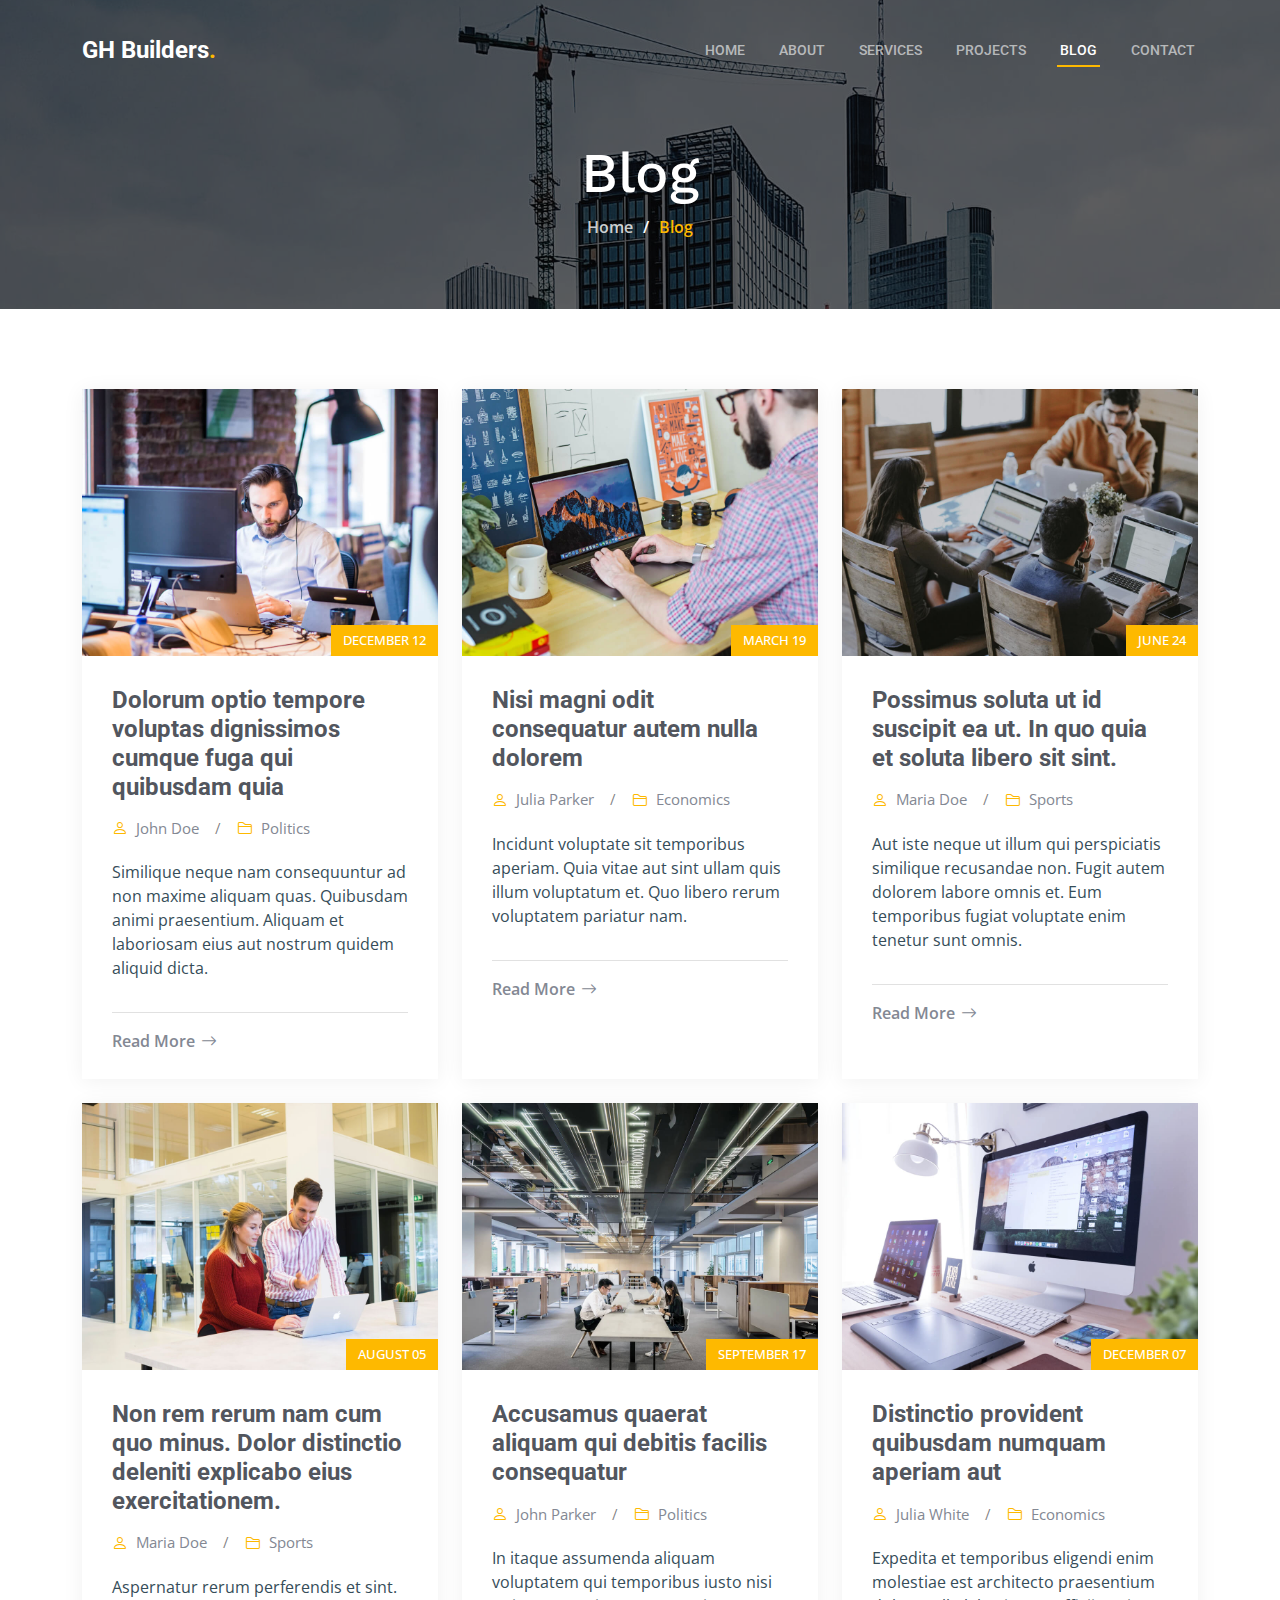
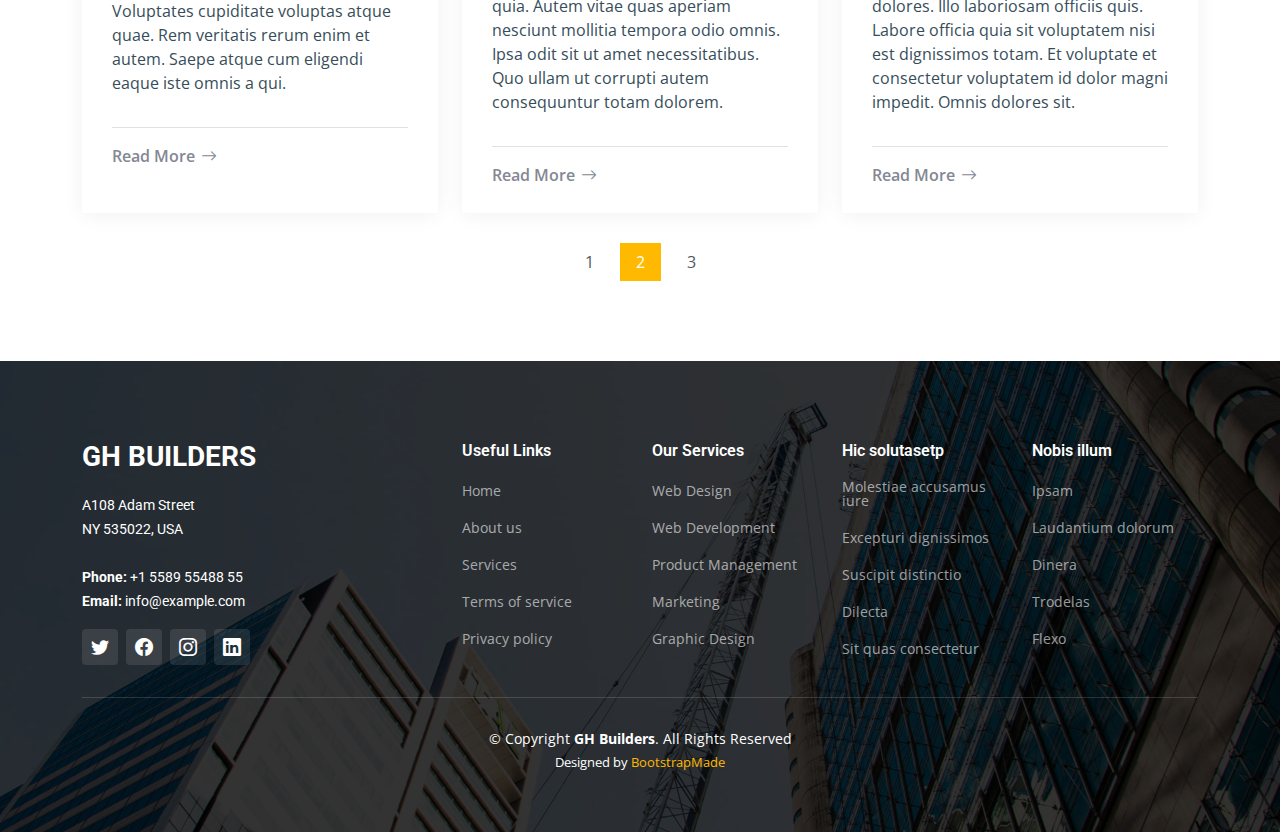
<file: blog.html>
<!DOCTYPE html>
<html lang="en">

<head>
  <meta charset="utf-8">
  <meta content="width=device-width, initial-scale=1.0" name="viewport">

  <title>GH Builders Bootstrap Template - Blog</title>
  <meta content="" name="description">
  <meta content="" name="keywords">

  <!-- Favicons -->
  <link href="assets/img/favicon.png" rel="icon">
  <link href="assets/img/apple-touch-icon.png" rel="apple-touch-icon">

  <!-- Google Fonts -->
  <link rel="preconnect" href="https://fonts.googleapis.com">
  <link rel="preconnect" href="https://fonts.gstatic.com" crossorigin>
  <link href="https://fonts.googleapis.com/css2?family=Open+Sans:ital,wght@0,300;0,400;0,500;0,600;0,700;1,300;1,400;1,600;1,700&family=Roboto:ital,wght@0,300;0,400;0,500;0,600;0,700;1,300;1,400;1,500;1,600;1,700&family=Work+Sans:ital,wght@0,300;0,400;0,500;0,600;0,700;1,300;1,400;1,500;1,600;1,700&display=swap" rel="stylesheet">

  <!-- Vendor CSS Files -->
  <link href="assets/vendor/bootstrap/css/bootstrap.min.css" rel="stylesheet">
  <link href="assets/vendor/bootstrap-icons/bootstrap-icons.css" rel="stylesheet">
  <link href="assets/vendor/fontawesome-free/css/all.min.css" rel="stylesheet">
  <link href="assets/vendor/aos/aos.css" rel="stylesheet">
  <link href="assets/vendor/glightbox/css/glightbox.min.css" rel="stylesheet">
  <link href="assets/vendor/swiper/swiper-bundle.min.css" rel="stylesheet">

  <!-- Template Main CSS File -->
  <link href="assets/css/main.css" rel="stylesheet">

  <!-- =======================================================
  * Template Name: GH Builders
  * Updated: Jul 27 2023 with Bootstrap v5.3.1
  * Template URL: https://bootstrapmade.com/GH Builders-bootstrap-construction-website-template/
  * Author: BootstrapMade.com
  * License: https://bootstrapmade.com/license/
  ======================================================== -->
</head>

<body>

  <!-- ======= Header ======= -->
  <header id="header" class="header d-flex align-items-center">
    <div class="container-fluid container-xl d-flex align-items-center justify-content-between">

      <a href="index.html" class="logo d-flex align-items-center">
        <!-- Uncomment the line below if you also wish to use an image logo -->
        <!-- <img src="assets/img/logo.png" alt=""> -->
        <h1>GH Builders<span>.</span></h1>
      </a>

      <i class="mobile-nav-toggle mobile-nav-show bi bi-list"></i>
      <i class="mobile-nav-toggle mobile-nav-hide d-none bi bi-x"></i>
      <nav id="navbar" class="navbar">
        <ul>
          <li><a href="index.html">Home</a></li>
          <li><a href="about.html">About</a></li>
          <li><a href="services.html">Services</a></li>
          <li><a href="projects.html">Projects</a></li>
          <li><a href="blog.html" class="active">Blog</a></li>
          <li><a href="contact.html">Contact</a></li>
        </ul>
      </nav><!-- .navbar -->

    </div>
  </header><!-- End Header -->

  <main id="main">

    <!-- ======= Breadcrumbs ======= -->
    <div class="breadcrumbs d-flex align-items-center" style="background-image: url('assets/img/breadcrumbs-bg.jpg');">
      <div class="container position-relative d-flex flex-column align-items-center" data-aos="fade">

        <h2>Blog</h2>
        <ol>
          <li><a href="index.html">Home</a></li>
          <li>Blog</li>
        </ol>

      </div>
    </div><!-- End Breadcrumbs -->

    <!-- ======= Blog Section ======= -->
    <section id="blog" class="blog">
      <div class="container" data-aos="fade-up" data-aos-delay="100">

        <div class="row gy-4 posts-list">

          <div class="col-xl-4 col-md-6">
            <div class="post-item position-relative h-100">

              <div class="post-img position-relative overflow-hidden">
                <img src="assets/img/blog/blog-1.jpg" class="img-fluid" alt="">
                <span class="post-date">December 12</span>
              </div>

              <div class="post-content d-flex flex-column">

                <h3 class="post-title">Dolorum optio tempore voluptas dignissimos cumque fuga qui quibusdam quia</h3>

                <div class="meta d-flex align-items-center">
                  <div class="d-flex align-items-center">
                    <i class="bi bi-person"></i> <span class="ps-2">John Doe</span>
                  </div>
                  <span class="px-3 text-black-50">/</span>
                  <div class="d-flex align-items-center">
                    <i class="bi bi-folder2"></i> <span class="ps-2">Politics</span>
                  </div>
                </div>

                <p>
                  Similique neque nam consequuntur ad non maxime aliquam quas. Quibusdam animi praesentium. Aliquam et laboriosam eius aut nostrum quidem aliquid dicta.
                </p>

                <hr>

                <a href="blog-details.html" class="readmore stretched-link"><span>Read More</span><i class="bi bi-arrow-right"></i></a>

              </div>

            </div>
          </div><!-- End post list item -->

          <div class="col-xl-4 col-md-6">
            <div class="post-item position-relative h-100">

              <div class="post-img position-relative overflow-hidden">
                <img src="assets/img/blog/blog-2.jpg" class="img-fluid" alt="">
                <span class="post-date">March 19</span>
              </div>

              <div class="post-content d-flex flex-column">

                <h3 class="post-title">Nisi magni odit consequatur autem nulla dolorem</h3>

                <div class="meta d-flex align-items-center">
                  <div class="d-flex align-items-center">
                    <i class="bi bi-person"></i> <span class="ps-2">Julia Parker</span>
                  </div>
                  <span class="px-3 text-black-50">/</span>
                  <div class="d-flex align-items-center">
                    <i class="bi bi-folder2"></i> <span class="ps-2">Economics</span>
                  </div>
                </div>

                <p>
                  Incidunt voluptate sit temporibus aperiam. Quia vitae aut sint ullam quis illum voluptatum et. Quo libero rerum voluptatem pariatur nam.
                </p>

                <hr>

                <a href="blog-details.html" class="readmore stretched-link"><span>Read More</span><i class="bi bi-arrow-right"></i></a>

              </div>

            </div>
          </div><!-- End post list item -->

          <div class="col-xl-4 col-md-6">
            <div class="post-item position-relative h-100">

              <div class="post-img position-relative overflow-hidden">
                <img src="assets/img/blog/blog-3.jpg" class="img-fluid" alt="">
                <span class="post-date">June 24</span>
              </div>

              <div class="post-content d-flex flex-column">

                <h3 class="post-title">Possimus soluta ut id suscipit ea ut. In quo quia et soluta libero sit sint.</h3>

                <div class="meta d-flex align-items-center">
                  <div class="d-flex align-items-center">
                    <i class="bi bi-person"></i> <span class="ps-2">Maria Doe</span>
                  </div>
                  <span class="px-3 text-black-50">/</span>
                  <div class="d-flex align-items-center">
                    <i class="bi bi-folder2"></i> <span class="ps-2">Sports</span>
                  </div>
                </div>

                <p>
                  Aut iste neque ut illum qui perspiciatis similique recusandae non. Fugit autem dolorem labore omnis et. Eum temporibus fugiat voluptate enim tenetur sunt omnis.
                </p>

                <hr>

                <a href="blog-details.html" class="readmore stretched-link"><span>Read More</span><i class="bi bi-arrow-right"></i></a>

              </div>

            </div>
          </div><!-- End post list item -->

          <div class="col-xl-4 col-md-6">
            <div class="post-item position-relative h-100">

              <div class="post-img position-relative overflow-hidden">
                <img src="assets/img/blog/blog-4.jpg" class="img-fluid" alt="">
                <span class="post-date">August 05</span>
              </div>

              <div class="post-content d-flex flex-column">

                <h3 class="post-title">Non rem rerum nam cum quo minus. Dolor distinctio deleniti explicabo eius exercitationem.</h3>

                <div class="meta d-flex align-items-center">
                  <div class="d-flex align-items-center">
                    <i class="bi bi-person"></i> <span class="ps-2">Maria Doe</span>
                  </div>
                  <span class="px-3 text-black-50">/</span>
                  <div class="d-flex align-items-center">
                    <i class="bi bi-folder2"></i> <span class="ps-2">Sports</span>
                  </div>
                </div>

                <p>
                  Aspernatur rerum perferendis et sint. Voluptates cupiditate voluptas atque quae. Rem veritatis rerum enim et autem. Saepe atque cum eligendi eaque iste omnis a qui.
                </p>

                <hr>

                <a href="blog-details.html" class="readmore stretched-link"><span>Read More</span><i class="bi bi-arrow-right"></i></a>

              </div>

            </div>
          </div><!-- End post list item -->

          <div class="col-xl-4 col-md-6">
            <div class="post-item position-relative h-100">

              <div class="post-img position-relative overflow-hidden">
                <img src="assets/img/blog/blog-5.jpg" class="img-fluid" alt="">
                <span class="post-date">September 17</span>
              </div>

              <div class="post-content d-flex flex-column">

                <h3 class="post-title">Accusamus quaerat aliquam qui debitis facilis consequatur</h3>

                <div class="meta d-flex align-items-center">
                  <div class="d-flex align-items-center">
                    <i class="bi bi-person"></i> <span class="ps-2">John Parker</span>
                  </div>
                  <span class="px-3 text-black-50">/</span>
                  <div class="d-flex align-items-center">
                    <i class="bi bi-folder2"></i> <span class="ps-2">Politics</span>
                  </div>
                </div>

                <p>
                  In itaque assumenda aliquam voluptatem qui temporibus iusto nisi quia. Autem vitae quas aperiam nesciunt mollitia tempora odio omnis. Ipsa odit sit ut amet necessitatibus. Quo ullam ut corrupti autem consequuntur totam dolorem.
                </p>

                <hr>

                <a href="blog-details.html" class="readmore stretched-link"><span>Read More</span><i class="bi bi-arrow-right"></i></a>

              </div>

            </div>
          </div><!-- End post list item -->

          <div class="col-xl-4 col-md-6">
            <div class="post-item position-relative h-100">

              <div class="post-img position-relative overflow-hidden">
                <img src="assets/img/blog/blog-6.jpg" class="img-fluid" alt="">
                <span class="post-date">December 07</span>
              </div>

              <div class="post-content d-flex flex-column">

                <h3 class="post-title">Distinctio provident quibusdam numquam aperiam aut</h3>

                <div class="meta d-flex align-items-center">
                  <div class="d-flex align-items-center">
                    <i class="bi bi-person"></i> <span class="ps-2">Julia White</span>
                  </div>
                  <span class="px-3 text-black-50">/</span>
                  <div class="d-flex align-items-center">
                    <i class="bi bi-folder2"></i> <span class="ps-2">Economics</span>
                  </div>
                </div>

                <p>
                  Expedita et temporibus eligendi enim molestiae est architecto praesentium dolores. Illo laboriosam officiis quis. Labore officia quia sit voluptatem nisi est dignissimos totam. Et voluptate et consectetur voluptatem id dolor magni impedit. Omnis dolores sit.
                </p>

                <hr>

                <a href="blog-details.html" class="readmore stretched-link"><span>Read More</span><i class="bi bi-arrow-right"></i></a>

              </div>

            </div>
          </div><!-- End post list item -->

        </div><!-- End blog posts list -->

        <div class="blog-pagination">
          <ul class="justify-content-center">
            <li><a href="#">1</a></li>
            <li class="active"><a href="#">2</a></li>
            <li><a href="#">3</a></li>
          </ul>
        </div><!-- End blog pagination -->

      </div>
    </section><!-- End Blog Section -->

  </main><!-- End #main -->

  <!-- ======= Footer ======= -->
  <footer id="footer" class="footer">

    <div class="footer-content position-relative">
      <div class="container">
        <div class="row">

          <div class="col-lg-4 col-md-6">
            <div class="footer-info">
              <h3>GH Builders</h3>
              <p>
                A108 Adam Street <br>
                NY 535022, USA<br><br>
                <strong>Phone:</strong> +1 5589 55488 55<br>
                <strong>Email:</strong> info@example.com<br>
              </p>
              <div class="social-links d-flex mt-3">
                <a href="#" class="d-flex align-items-center justify-content-center"><i class="bi bi-twitter"></i></a>
                <a href="#" class="d-flex align-items-center justify-content-center"><i class="bi bi-facebook"></i></a>
                <a href="#" class="d-flex align-items-center justify-content-center"><i class="bi bi-instagram"></i></a>
                <a href="#" class="d-flex align-items-center justify-content-center"><i class="bi bi-linkedin"></i></a>
              </div>
            </div>
          </div><!-- End footer info column-->

          <div class="col-lg-2 col-md-3 footer-links">
            <h4>Useful Links</h4>
            <ul>
              <li><a href="#">Home</a></li>
              <li><a href="#">About us</a></li>
              <li><a href="#">Services</a></li>
              <li><a href="#">Terms of service</a></li>
              <li><a href="#">Privacy policy</a></li>
            </ul>
          </div><!-- End footer links column-->

          <div class="col-lg-2 col-md-3 footer-links">
            <h4>Our Services</h4>
            <ul>
              <li><a href="#">Web Design</a></li>
              <li><a href="#">Web Development</a></li>
              <li><a href="#">Product Management</a></li>
              <li><a href="#">Marketing</a></li>
              <li><a href="#">Graphic Design</a></li>
            </ul>
          </div><!-- End footer links column-->

          <div class="col-lg-2 col-md-3 footer-links">
            <h4>Hic solutasetp</h4>
            <ul>
              <li><a href="#">Molestiae accusamus iure</a></li>
              <li><a href="#">Excepturi dignissimos</a></li>
              <li><a href="#">Suscipit distinctio</a></li>
              <li><a href="#">Dilecta</a></li>
              <li><a href="#">Sit quas consectetur</a></li>
            </ul>
          </div><!-- End footer links column-->

          <div class="col-lg-2 col-md-3 footer-links">
            <h4>Nobis illum</h4>
            <ul>
              <li><a href="#">Ipsam</a></li>
              <li><a href="#">Laudantium dolorum</a></li>
              <li><a href="#">Dinera</a></li>
              <li><a href="#">Trodelas</a></li>
              <li><a href="#">Flexo</a></li>
            </ul>
          </div><!-- End footer links column-->

        </div>
      </div>
    </div>

    <div class="footer-legal text-center position-relative">
      <div class="container">
        <div class="copyright">
          &copy; Copyright <strong><span>GH Builders</span></strong>. All Rights Reserved
        </div>
        <div class="credits">
          <!-- All the links in the footer should remain intact. -->
          <!-- You can delete the links only if you purchased the pro version. -->
          <!-- Licensing information: https://bootstrapmade.com/license/ -->
          <!-- Purchase the pro version with working PHP/AJAX contact form: https://bootstrapmade.com/GH Builders-bootstrap-construction-website-template/ -->
          Designed by <a href="https://bootstrapmade.com/">BootstrapMade</a>
        </div>
      </div>
    </div>

  </footer>
  <!-- End Footer -->

  <a href="#" class="scroll-top d-flex align-items-center justify-content-center"><i class="bi bi-arrow-up-short"></i></a>

  <div id="preloader"></div>

  <!-- Vendor JS Files -->
  <script src="assets/vendor/bootstrap/js/bootstrap.bundle.min.js"></script>
  <script src="assets/vendor/aos/aos.js"></script>
  <script src="assets/vendor/glightbox/js/glightbox.min.js"></script>
  <script src="assets/vendor/isotope-layout/isotope.pkgd.min.js"></script>
  <script src="assets/vendor/swiper/swiper-bundle.min.js"></script>
  <script src="assets/vendor/purecounter/purecounter_vanilla.js"></script>
  <script src="assets/vendor/php-email-form/validate.js"></script>

  <!-- Template Main JS File -->
  <script src="assets/js/main.js"></script>

</body>

</html>
</file>
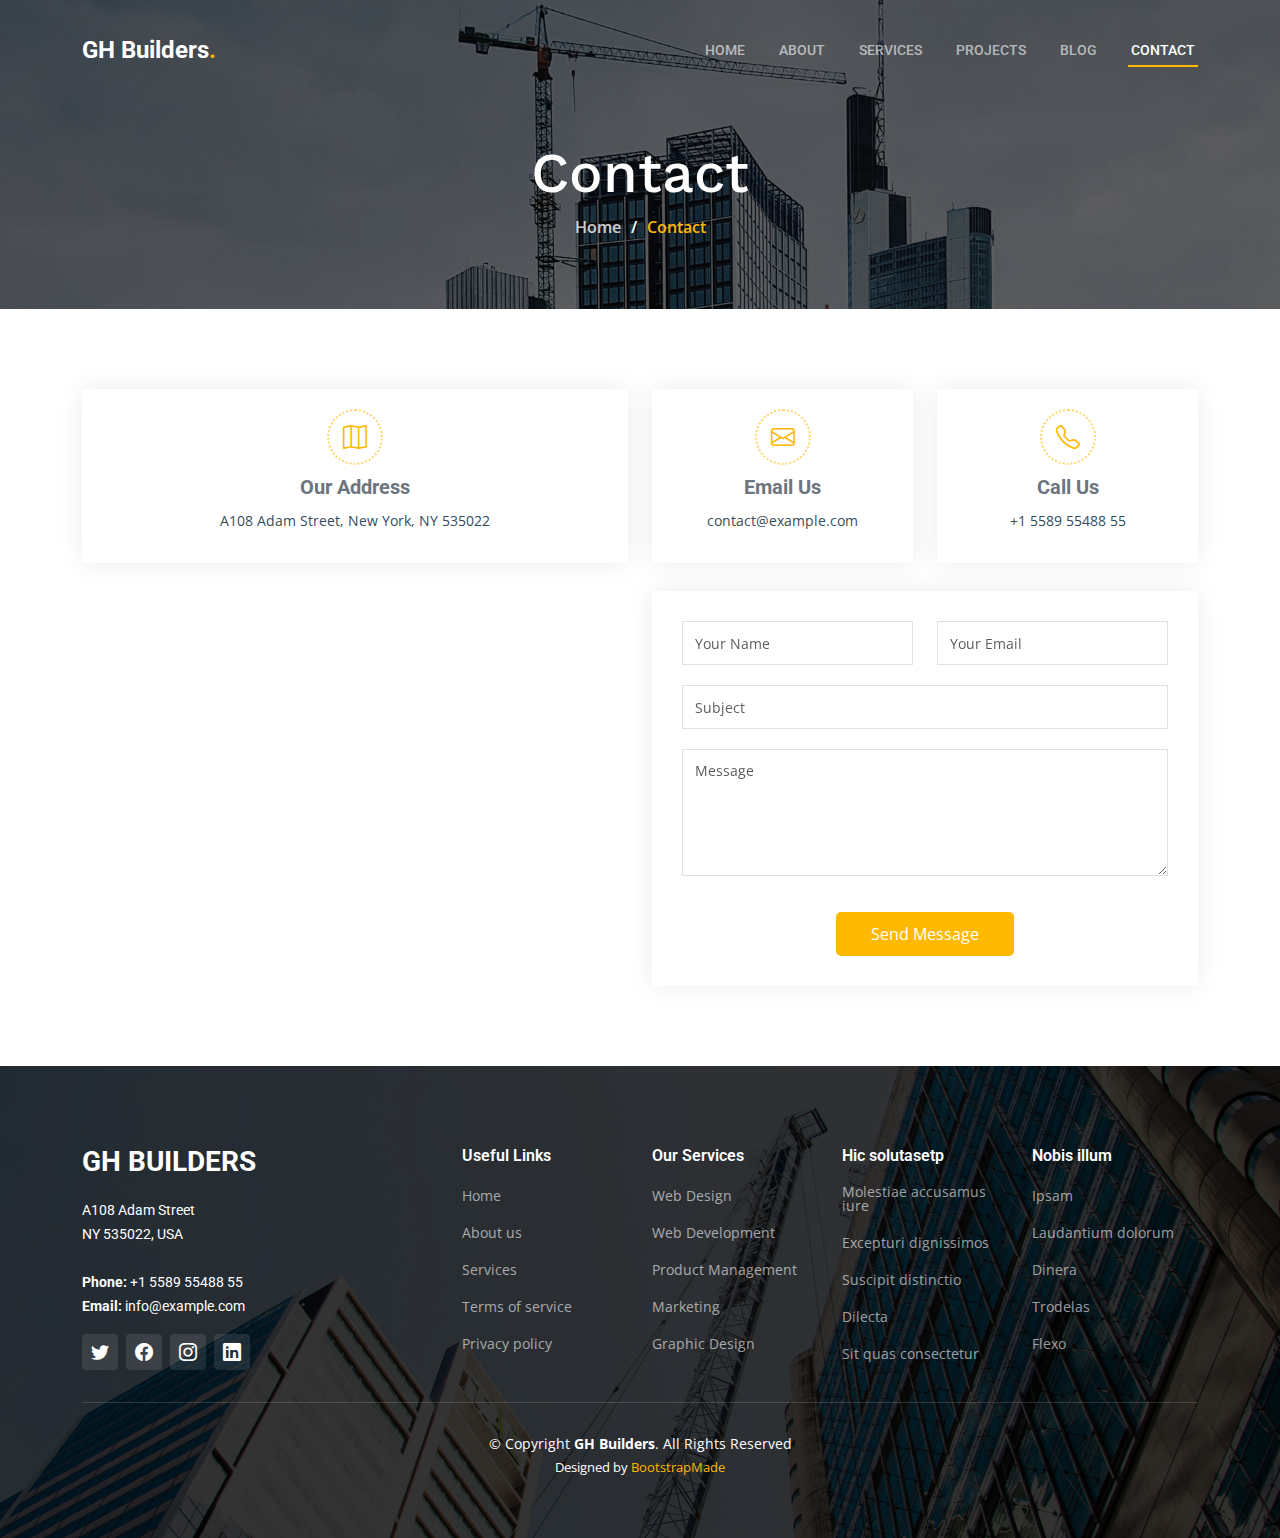
<file: contact.html>
<!DOCTYPE html>
<html lang="en">

<head>
  <meta charset="utf-8">
  <meta content="width=device-width, initial-scale=1.0" name="viewport">

  <title>GH Builders Bootstrap Template - Contact</title>
  <meta content="" name="description">
  <meta content="" name="keywords">

  <!-- Favicons -->
  <link href="assets/img/favicon.png" rel="icon">
  <link href="assets/img/apple-touch-icon.png" rel="apple-touch-icon">

  <!-- Google Fonts -->
  <link rel="preconnect" href="https://fonts.googleapis.com">
  <link rel="preconnect" href="https://fonts.gstatic.com" crossorigin>
  <link href="https://fonts.googleapis.com/css2?family=Open+Sans:ital,wght@0,300;0,400;0,500;0,600;0,700;1,300;1,400;1,600;1,700&family=Roboto:ital,wght@0,300;0,400;0,500;0,600;0,700;1,300;1,400;1,500;1,600;1,700&family=Work+Sans:ital,wght@0,300;0,400;0,500;0,600;0,700;1,300;1,400;1,500;1,600;1,700&display=swap" rel="stylesheet">

  <!-- Vendor CSS Files -->
  <link href="assets/vendor/bootstrap/css/bootstrap.min.css" rel="stylesheet">
  <link href="assets/vendor/bootstrap-icons/bootstrap-icons.css" rel="stylesheet">
  <link href="assets/vendor/fontawesome-free/css/all.min.css" rel="stylesheet">
  <link href="assets/vendor/aos/aos.css" rel="stylesheet">
  <link href="assets/vendor/glightbox/css/glightbox.min.css" rel="stylesheet">
  <link href="assets/vendor/swiper/swiper-bundle.min.css" rel="stylesheet">

  <!-- Template Main CSS File -->
  <link href="assets/css/main.css" rel="stylesheet">

  <!-- =======================================================
  * Template Name: GH Builders
  * Updated: Jul 27 2023 with Bootstrap v5.3.1
  * Template URL: https://bootstrapmade.com/GH Builders-bootstrap-construction-website-template/
  * Author: BootstrapMade.com
  * License: https://bootstrapmade.com/license/
  ======================================================== -->
</head>

<body>

  <!-- ======= Header ======= -->
  <header id="header" class="header d-flex align-items-center">
    <div class="container-fluid container-xl d-flex align-items-center justify-content-between">

      <a href="index.html" class="logo d-flex align-items-center">
        <!-- Uncomment the line below if you also wish to use an image logo -->
        <!-- <img src="assets/img/logo.png" alt=""> -->
        <h1>GH Builders<span>.</span></h1>
      </a>

      <i class="mobile-nav-toggle mobile-nav-show bi bi-list"></i>
      <i class="mobile-nav-toggle mobile-nav-hide d-none bi bi-x"></i>
      <nav id="navbar" class="navbar">
        <ul>
          <li><a href="index.html">Home</a></li>
          <li><a href="about.html">About</a></li>
          <li><a href="services.html">Services</a></li>
          <li><a href="projects.html">Projects</a></li>
          <li><a href="blog.html">Blog</a></li>
          <li><a href="contact.html" class="active">Contact</a></li>
        </ul>
      </nav><!-- .navbar -->

    </div>
  </header><!-- End Header -->

  <main id="main">

    <!-- ======= Breadcrumbs ======= -->
    <div class="breadcrumbs d-flex align-items-center" style="background-image: url('assets/img/breadcrumbs-bg.jpg');">
      <div class="container position-relative d-flex flex-column align-items-center" data-aos="fade">

        <h2>Contact</h2>
        <ol>
          <li><a href="index.html">Home</a></li>
          <li>Contact</li>
        </ol>

      </div>
    </div><!-- End Breadcrumbs -->

    <!-- ======= Contact Section ======= -->
    <section id="contact" class="contact">
      <div class="container" data-aos="fade-up" data-aos-delay="100">

        <div class="row gy-4">
          <div class="col-lg-6">
            <div class="info-item  d-flex flex-column justify-content-center align-items-center">
              <i class="bi bi-map"></i>
              <h3>Our Address</h3>
              <p>A108 Adam Street, New York, NY 535022</p>
            </div>
          </div><!-- End Info Item -->

          <div class="col-lg-3 col-md-6">
            <div class="info-item d-flex flex-column justify-content-center align-items-center">
              <i class="bi bi-envelope"></i>
              <h3>Email Us</h3>
              <p>contact@example.com</p>
            </div>
          </div><!-- End Info Item -->

          <div class="col-lg-3 col-md-6">
            <div class="info-item  d-flex flex-column justify-content-center align-items-center">
              <i class="bi bi-telephone"></i>
              <h3>Call Us</h3>
              <p>+1 5589 55488 55</p>
            </div>
          </div><!-- End Info Item -->

        </div>

        <div class="row gy-4 mt-1">

          <div class="col-lg-6 ">
            <iframe src="https://www.google.com/maps/embed?pb=!1m14!1m8!1m3!1d12097.433213460943!2d-74.0062269!3d40.7101282!3m2!1i1024!2i768!4f13.1!3m3!1m2!1s0x0%3A0xb89d1fe6bc499443!2sDowntown+Conference+Center!5e0!3m2!1smk!2sbg!4v1539943755621" frameborder="0" style="border:0; width: 100%; height: 384px;" allowfullscreen></iframe>
          </div><!-- End Google Maps -->

          <div class="col-lg-6">
            <form action="forms/contact.php" method="post" role="form" class="php-email-form">
              <div class="row gy-4">
                <div class="col-lg-6 form-group">
                  <input type="text" name="name" class="form-control" id="name" placeholder="Your Name" required>
                </div>
                <div class="col-lg-6 form-group">
                  <input type="email" class="form-control" name="email" id="email" placeholder="Your Email" required>
                </div>
              </div>
              <div class="form-group">
                <input type="text" class="form-control" name="subject" id="subject" placeholder="Subject" required>
              </div>
              <div class="form-group">
                <textarea class="form-control" name="message" rows="5" placeholder="Message" required></textarea>
              </div>
              <div class="my-3">
                <div class="loading">Loading</div>
                <div class="error-message"></div>
                <div class="sent-message">Your message has been sent. Thank you!</div>
              </div>
              <div class="text-center"><button type="submit">Send Message</button></div>
            </form>
          </div><!-- End Contact Form -->

        </div>

      </div>
    </section><!-- End Contact Section -->

  </main><!-- End #main -->

  <!-- ======= Footer ======= -->
  <footer id="footer" class="footer">

    <div class="footer-content position-relative">
      <div class="container">
        <div class="row">

          <div class="col-lg-4 col-md-6">
            <div class="footer-info">
              <h3>GH Builders</h3>
              <p>
                A108 Adam Street <br>
                NY 535022, USA<br><br>
                <strong>Phone:</strong> +1 5589 55488 55<br>
                <strong>Email:</strong> info@example.com<br>
              </p>
              <div class="social-links d-flex mt-3">
                <a href="#" class="d-flex align-items-center justify-content-center"><i class="bi bi-twitter"></i></a>
                <a href="#" class="d-flex align-items-center justify-content-center"><i class="bi bi-facebook"></i></a>
                <a href="#" class="d-flex align-items-center justify-content-center"><i class="bi bi-instagram"></i></a>
                <a href="#" class="d-flex align-items-center justify-content-center"><i class="bi bi-linkedin"></i></a>
              </div>
            </div>
          </div><!-- End footer info column-->

          <div class="col-lg-2 col-md-3 footer-links">
            <h4>Useful Links</h4>
            <ul>
              <li><a href="#">Home</a></li>
              <li><a href="#">About us</a></li>
              <li><a href="#">Services</a></li>
              <li><a href="#">Terms of service</a></li>
              <li><a href="#">Privacy policy</a></li>
            </ul>
          </div><!-- End footer links column-->

          <div class="col-lg-2 col-md-3 footer-links">
            <h4>Our Services</h4>
            <ul>
              <li><a href="#">Web Design</a></li>
              <li><a href="#">Web Development</a></li>
              <li><a href="#">Product Management</a></li>
              <li><a href="#">Marketing</a></li>
              <li><a href="#">Graphic Design</a></li>
            </ul>
          </div><!-- End footer links column-->

          <div class="col-lg-2 col-md-3 footer-links">
            <h4>Hic solutasetp</h4>
            <ul>
              <li><a href="#">Molestiae accusamus iure</a></li>
              <li><a href="#">Excepturi dignissimos</a></li>
              <li><a href="#">Suscipit distinctio</a></li>
              <li><a href="#">Dilecta</a></li>
              <li><a href="#">Sit quas consectetur</a></li>
            </ul>
          </div><!-- End footer links column-->

          <div class="col-lg-2 col-md-3 footer-links">
            <h4>Nobis illum</h4>
            <ul>
              <li><a href="#">Ipsam</a></li>
              <li><a href="#">Laudantium dolorum</a></li>
              <li><a href="#">Dinera</a></li>
              <li><a href="#">Trodelas</a></li>
              <li><a href="#">Flexo</a></li>
            </ul>
          </div><!-- End footer links column-->

        </div>
      </div>
    </div>

    <div class="footer-legal text-center position-relative">
      <div class="container">
        <div class="copyright">
          &copy; Copyright <strong><span>GH Builders</span></strong>. All Rights Reserved
        </div>
        <div class="credits">
          <!-- All the links in the footer should remain intact. -->
          <!-- You can delete the links only if you purchased the pro version. -->
          <!-- Licensing information: https://bootstrapmade.com/license/ -->
          <!-- Purchase the pro version with working PHP/AJAX contact form: https://bootstrapmade.com/GH Builders-bootstrap-construction-website-template/ -->
          Designed by <a href="https://bootstrapmade.com/">BootstrapMade</a>
        </div>
      </div>
    </div>

  </footer>
  <!-- End Footer -->

  <a href="#" class="scroll-top d-flex align-items-center justify-content-center"><i class="bi bi-arrow-up-short"></i></a>

  <div id="preloader"></div>

  <!-- Vendor JS Files -->
  <script src="assets/vendor/bootstrap/js/bootstrap.bundle.min.js"></script>
  <script src="assets/vendor/aos/aos.js"></script>
  <script src="assets/vendor/glightbox/js/glightbox.min.js"></script>
  <script src="assets/vendor/isotope-layout/isotope.pkgd.min.js"></script>
  <script src="assets/vendor/swiper/swiper-bundle.min.js"></script>
  <script src="assets/vendor/purecounter/purecounter_vanilla.js"></script>
  <script src="assets/vendor/php-email-form/validate.js"></script>

  <!-- Template Main JS File -->
  <script src="assets/js/main.js"></script>

</body>

</html>
</file>
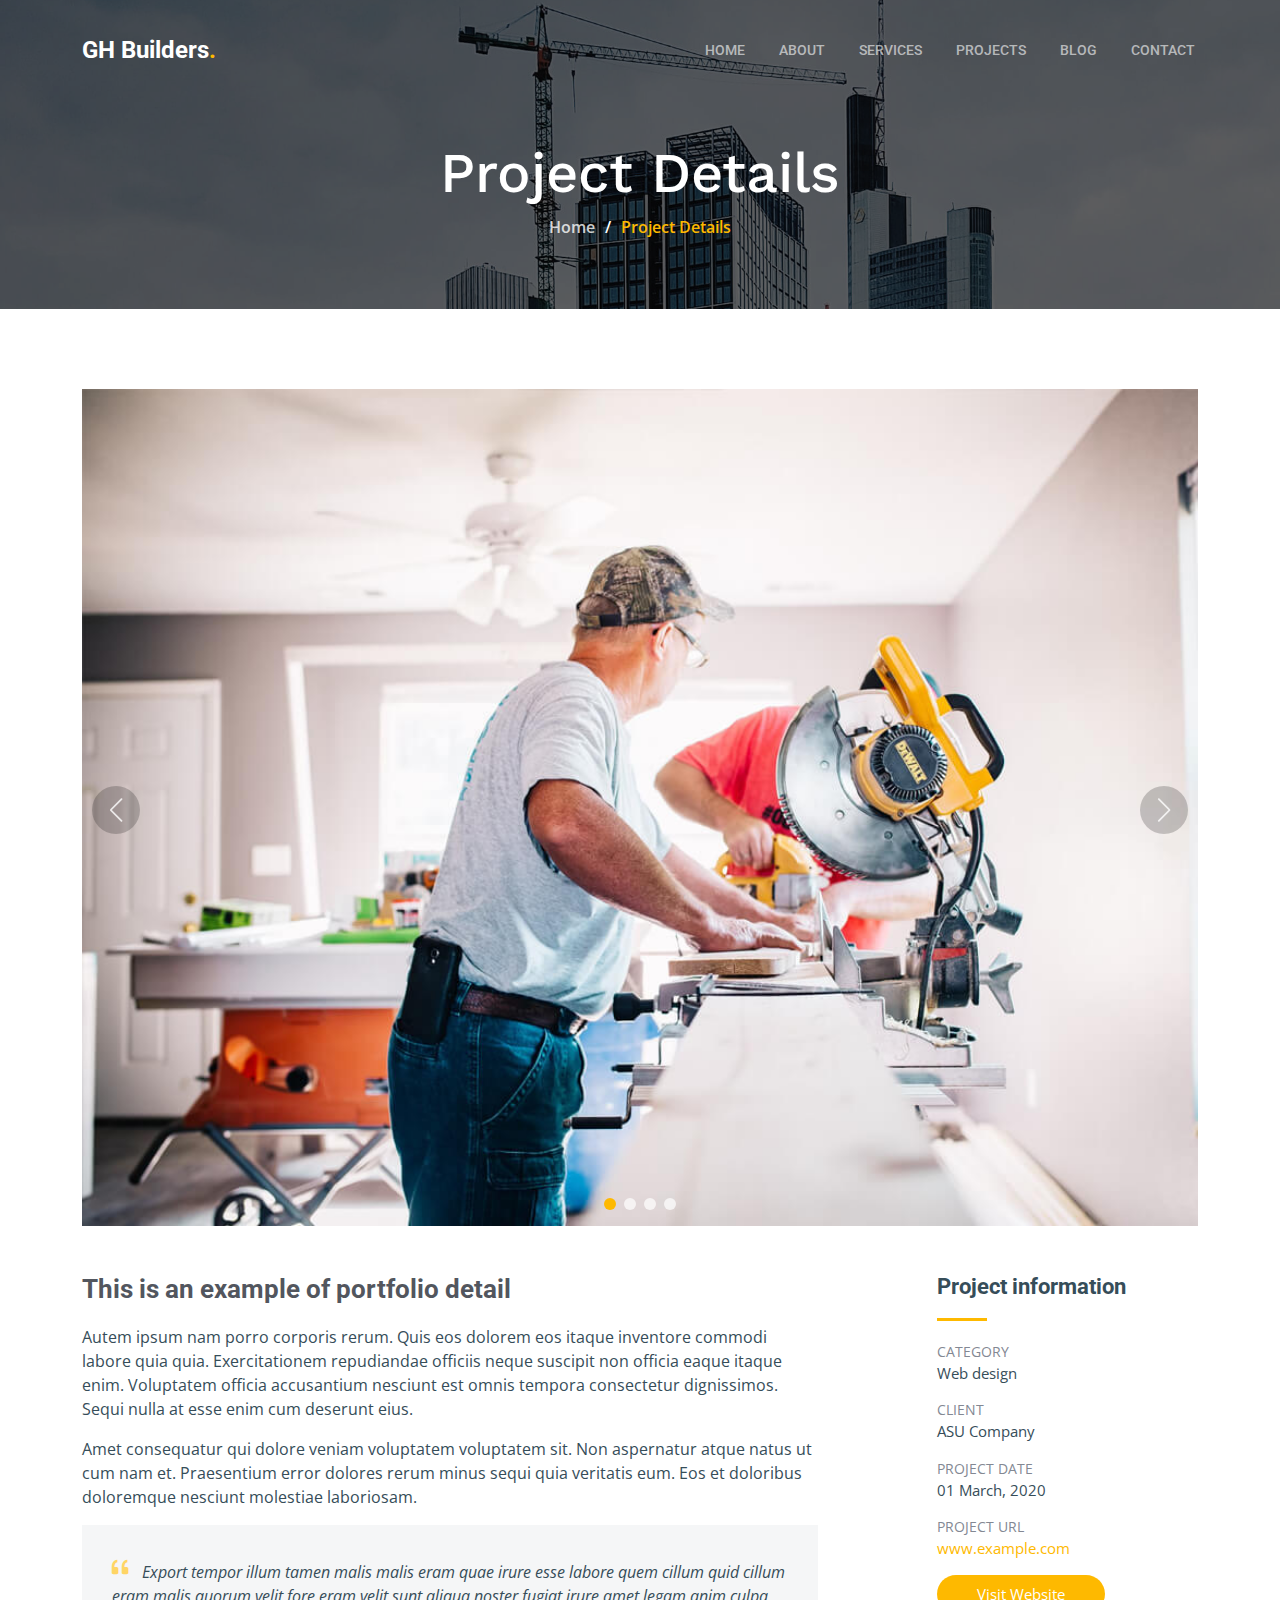
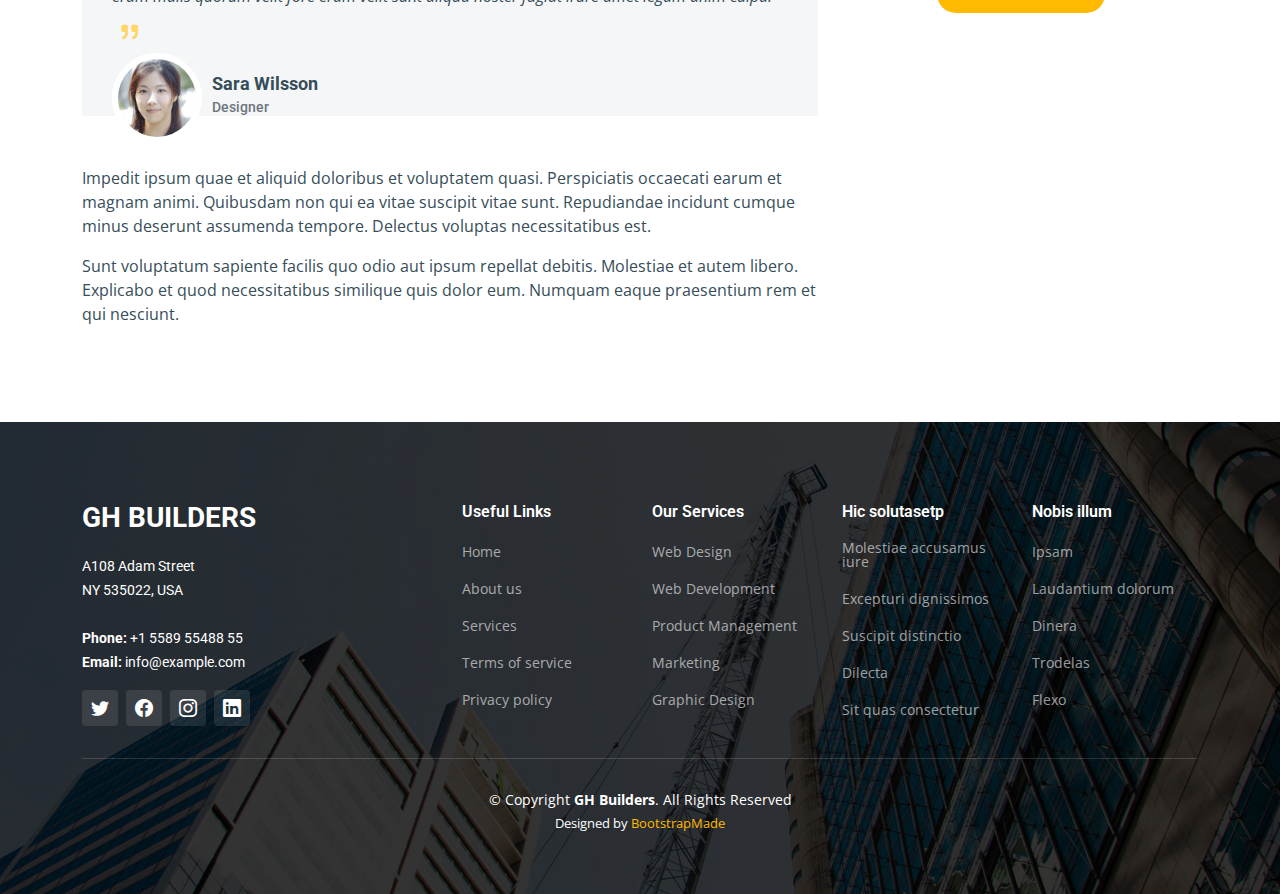
<file: project-details.html>
<!DOCTYPE html>
<html lang="en">

<head>
  <meta charset="utf-8">
  <meta content="width=device-width, initial-scale=1.0" name="viewport">

  <title>GH Builders Bootstrap Template - Project Details</title>
  <meta content="" name="description">
  <meta content="" name="keywords">

  <!-- Favicons -->
  <link href="assets/img/favicon.png" rel="icon">
  <link href="assets/img/apple-touch-icon.png" rel="apple-touch-icon">

  <!-- Google Fonts -->
  <link rel="preconnect" href="https://fonts.googleapis.com">
  <link rel="preconnect" href="https://fonts.gstatic.com" crossorigin>
  <link href="https://fonts.googleapis.com/css2?family=Open+Sans:ital,wght@0,300;0,400;0,500;0,600;0,700;1,300;1,400;1,600;1,700&family=Roboto:ital,wght@0,300;0,400;0,500;0,600;0,700;1,300;1,400;1,500;1,600;1,700&family=Work+Sans:ital,wght@0,300;0,400;0,500;0,600;0,700;1,300;1,400;1,500;1,600;1,700&display=swap" rel="stylesheet">

  <!-- Vendor CSS Files -->
  <link href="assets/vendor/bootstrap/css/bootstrap.min.css" rel="stylesheet">
  <link href="assets/vendor/bootstrap-icons/bootstrap-icons.css" rel="stylesheet">
  <link href="assets/vendor/fontawesome-free/css/all.min.css" rel="stylesheet">
  <link href="assets/vendor/aos/aos.css" rel="stylesheet">
  <link href="assets/vendor/glightbox/css/glightbox.min.css" rel="stylesheet">
  <link href="assets/vendor/swiper/swiper-bundle.min.css" rel="stylesheet">

  <!-- Template Main CSS File -->
  <link href="assets/css/main.css" rel="stylesheet">

  <!-- =======================================================
  * Template Name: GH Builders
  * Updated: Jul 27 2023 with Bootstrap v5.3.1
  * Template URL: https://bootstrapmade.com/GH Builders-bootstrap-construction-website-template/
  * Author: BootstrapMade.com
  * License: https://bootstrapmade.com/license/
  ======================================================== -->
</head>

<body>

  <!-- ======= Header ======= -->
  <header id="header" class="header d-flex align-items-center">
    <div class="container-fluid container-xl d-flex align-items-center justify-content-between">

      <a href="index.html" class="logo d-flex align-items-center">
        <!-- Uncomment the line below if you also wish to use an image logo -->
        <!-- <img src="assets/img/logo.png" alt=""> -->
        <h1>GH Builders<span>.</span></h1>
      </a>

      <i class="mobile-nav-toggle mobile-nav-show bi bi-list"></i>
      <i class="mobile-nav-toggle mobile-nav-hide d-none bi bi-x"></i>
      <nav id="navbar" class="navbar">
        <ul>
          <li><a href="index.html">Home</a></li>
          <li><a href="about.html">About</a></li>
          <li><a href="services.html">Services</a></li>
          <li><a href="projects.html">Projects</a></li>
          <li><a href="blog.html">Blog</a></li>
          <li><a href="contact.html">Contact</a></li>
        </ul>
      </nav><!-- .navbar -->

    </div>
  </header><!-- End Header -->

  <main id="main">

    <!-- ======= Breadcrumbs ======= -->
    <div class="breadcrumbs d-flex align-items-center" style="background-image: url('assets/img/breadcrumbs-bg.jpg');">
      <div class="container position-relative d-flex flex-column align-items-center" data-aos="fade">

        <h2>Project Details</h2>
        <ol>
          <li><a href="index.html">Home</a></li>
          <li>Project Details</li>
        </ol>

      </div>
    </div><!-- End Breadcrumbs -->

    <!-- ======= Projet Details Section ======= -->
    <section id="project-details" class="project-details">
      <div class="container" data-aos="fade-up" data-aos-delay="100">

        <div class="position-relative h-100">
          <div class="slides-1 portfolio-details-slider swiper">
            <div class="swiper-wrapper align-items-center">

              <div class="swiper-slide">
                <img src="assets/img/projects/remodeling-1.jpg" alt="">
              </div>

              <div class="swiper-slide">
                <img src="assets/img/projects/construction-1.jpg" alt="">
              </div>

              <div class="swiper-slide">
                <img src="assets/img/projects/design-1.jpg" alt="">
              </div>

              <div class="swiper-slide">
                <img src="assets/img/projects/repairs-1.jpg" alt="">
              </div>

            </div>
            <div class="swiper-pagination"></div>
          </div>
          <div class="swiper-button-prev"></div>
          <div class="swiper-button-next"></div>

        </div>

        <div class="row justify-content-between gy-4 mt-4">

          <div class="col-lg-8">
            <div class="portfolio-description">
              <h2>This is an example of portfolio detail</h2>
              <p>
                Autem ipsum nam porro corporis rerum. Quis eos dolorem eos itaque inventore commodi labore quia quia. Exercitationem repudiandae officiis neque suscipit non officia eaque itaque enim. Voluptatem officia accusantium nesciunt est omnis tempora consectetur dignissimos. Sequi nulla at esse enim cum deserunt eius.
              </p>
              <p>
                Amet consequatur qui dolore veniam voluptatem voluptatem sit. Non aspernatur atque natus ut cum nam et. Praesentium error dolores rerum minus sequi quia veritatis eum. Eos et doloribus doloremque nesciunt molestiae laboriosam.
              </p>

              <div class="testimonial-item">
                <p>
                  <i class="bi bi-quote quote-icon-left"></i>
                  Export tempor illum tamen malis malis eram quae irure esse labore quem cillum quid cillum eram malis quorum velit fore eram velit sunt aliqua noster fugiat irure amet legam anim culpa.
                  <i class="bi bi-quote quote-icon-right"></i>
                </p>
                <div>
                  <img src="assets/img/testimonials/testimonials-2.jpg" class="testimonial-img" alt="">
                  <h3>Sara Wilsson</h3>
                  <h4>Designer</h4>
                </div>
              </div>

              <p>
                Impedit ipsum quae et aliquid doloribus et voluptatem quasi. Perspiciatis occaecati earum et magnam animi. Quibusdam non qui ea vitae suscipit vitae sunt. Repudiandae incidunt cumque minus deserunt assumenda tempore. Delectus voluptas necessitatibus est.

              <p>
                Sunt voluptatum sapiente facilis quo odio aut ipsum repellat debitis. Molestiae et autem libero. Explicabo et quod necessitatibus similique quis dolor eum. Numquam eaque praesentium rem et qui nesciunt.
              </p>

            </div>
          </div>

          <div class="col-lg-3">
            <div class="portfolio-info">
              <h3>Project information</h3>
              <ul>
                <li><strong>Category</strong> <span>Web design</span></li>
                <li><strong>Client</strong> <span>ASU Company</span></li>
                <li><strong>Project date</strong> <span>01 March, 2020</span></li>
                <li><strong>Project URL</strong> <a href="#">www.example.com</a></li>
                <li><a href="#" class="btn-visit align-self-start">Visit Website</a></li>
              </ul>
            </div>
          </div>

        </div>

      </div>
    </section><!-- End Projet Details Section -->

  </main><!-- End #main -->

  <!-- ======= Footer ======= -->
  <footer id="footer" class="footer">

    <div class="footer-content position-relative">
      <div class="container">
        <div class="row">

          <div class="col-lg-4 col-md-6">
            <div class="footer-info">
              <h3>GH Builders</h3>
              <p>
                A108 Adam Street <br>
                NY 535022, USA<br><br>
                <strong>Phone:</strong> +1 5589 55488 55<br>
                <strong>Email:</strong> info@example.com<br>
              </p>
              <div class="social-links d-flex mt-3">
                <a href="#" class="d-flex align-items-center justify-content-center"><i class="bi bi-twitter"></i></a>
                <a href="#" class="d-flex align-items-center justify-content-center"><i class="bi bi-facebook"></i></a>
                <a href="#" class="d-flex align-items-center justify-content-center"><i class="bi bi-instagram"></i></a>
                <a href="#" class="d-flex align-items-center justify-content-center"><i class="bi bi-linkedin"></i></a>
              </div>
            </div>
          </div><!-- End footer info column-->

          <div class="col-lg-2 col-md-3 footer-links">
            <h4>Useful Links</h4>
            <ul>
              <li><a href="#">Home</a></li>
              <li><a href="#">About us</a></li>
              <li><a href="#">Services</a></li>
              <li><a href="#">Terms of service</a></li>
              <li><a href="#">Privacy policy</a></li>
            </ul>
          </div><!-- End footer links column-->

          <div class="col-lg-2 col-md-3 footer-links">
            <h4>Our Services</h4>
            <ul>
              <li><a href="#">Web Design</a></li>
              <li><a href="#">Web Development</a></li>
              <li><a href="#">Product Management</a></li>
              <li><a href="#">Marketing</a></li>
              <li><a href="#">Graphic Design</a></li>
            </ul>
          </div><!-- End footer links column-->

          <div class="col-lg-2 col-md-3 footer-links">
            <h4>Hic solutasetp</h4>
            <ul>
              <li><a href="#">Molestiae accusamus iure</a></li>
              <li><a href="#">Excepturi dignissimos</a></li>
              <li><a href="#">Suscipit distinctio</a></li>
              <li><a href="#">Dilecta</a></li>
              <li><a href="#">Sit quas consectetur</a></li>
            </ul>
          </div><!-- End footer links column-->

          <div class="col-lg-2 col-md-3 footer-links">
            <h4>Nobis illum</h4>
            <ul>
              <li><a href="#">Ipsam</a></li>
              <li><a href="#">Laudantium dolorum</a></li>
              <li><a href="#">Dinera</a></li>
              <li><a href="#">Trodelas</a></li>
              <li><a href="#">Flexo</a></li>
            </ul>
          </div><!-- End footer links column-->

        </div>
      </div>
    </div>

    <div class="footer-legal text-center position-relative">
      <div class="container">
        <div class="copyright">
          &copy; Copyright <strong><span>GH Builders</span></strong>. All Rights Reserved
        </div>
        <div class="credits">
          <!-- All the links in the footer should remain intact. -->
          <!-- You can delete the links only if you purchased the pro version. -->
          <!-- Licensing information: https://bootstrapmade.com/license/ -->
          <!-- Purchase the pro version with working PHP/AJAX contact form: https://bootstrapmade.com/GH Builders-bootstrap-construction-website-template/ -->
          Designed by <a href="https://bootstrapmade.com/">BootstrapMade</a>
        </div>
      </div>
    </div>

  </footer>
  <!-- End Footer -->

  <a href="#" class="scroll-top d-flex align-items-center justify-content-center"><i class="bi bi-arrow-up-short"></i></a>

  <div id="preloader"></div>

  <!-- Vendor JS Files -->
  <script src="assets/vendor/bootstrap/js/bootstrap.bundle.min.js"></script>
  <script src="assets/vendor/aos/aos.js"></script>
  <script src="assets/vendor/glightbox/js/glightbox.min.js"></script>
  <script src="assets/vendor/isotope-layout/isotope.pkgd.min.js"></script>
  <script src="assets/vendor/swiper/swiper-bundle.min.js"></script>
  <script src="assets/vendor/purecounter/purecounter_vanilla.js"></script>
  <script src="assets/vendor/php-email-form/validate.js"></script>

  <!-- Template Main JS File -->
  <script src="assets/js/main.js"></script>

</body>

</html>
</file>
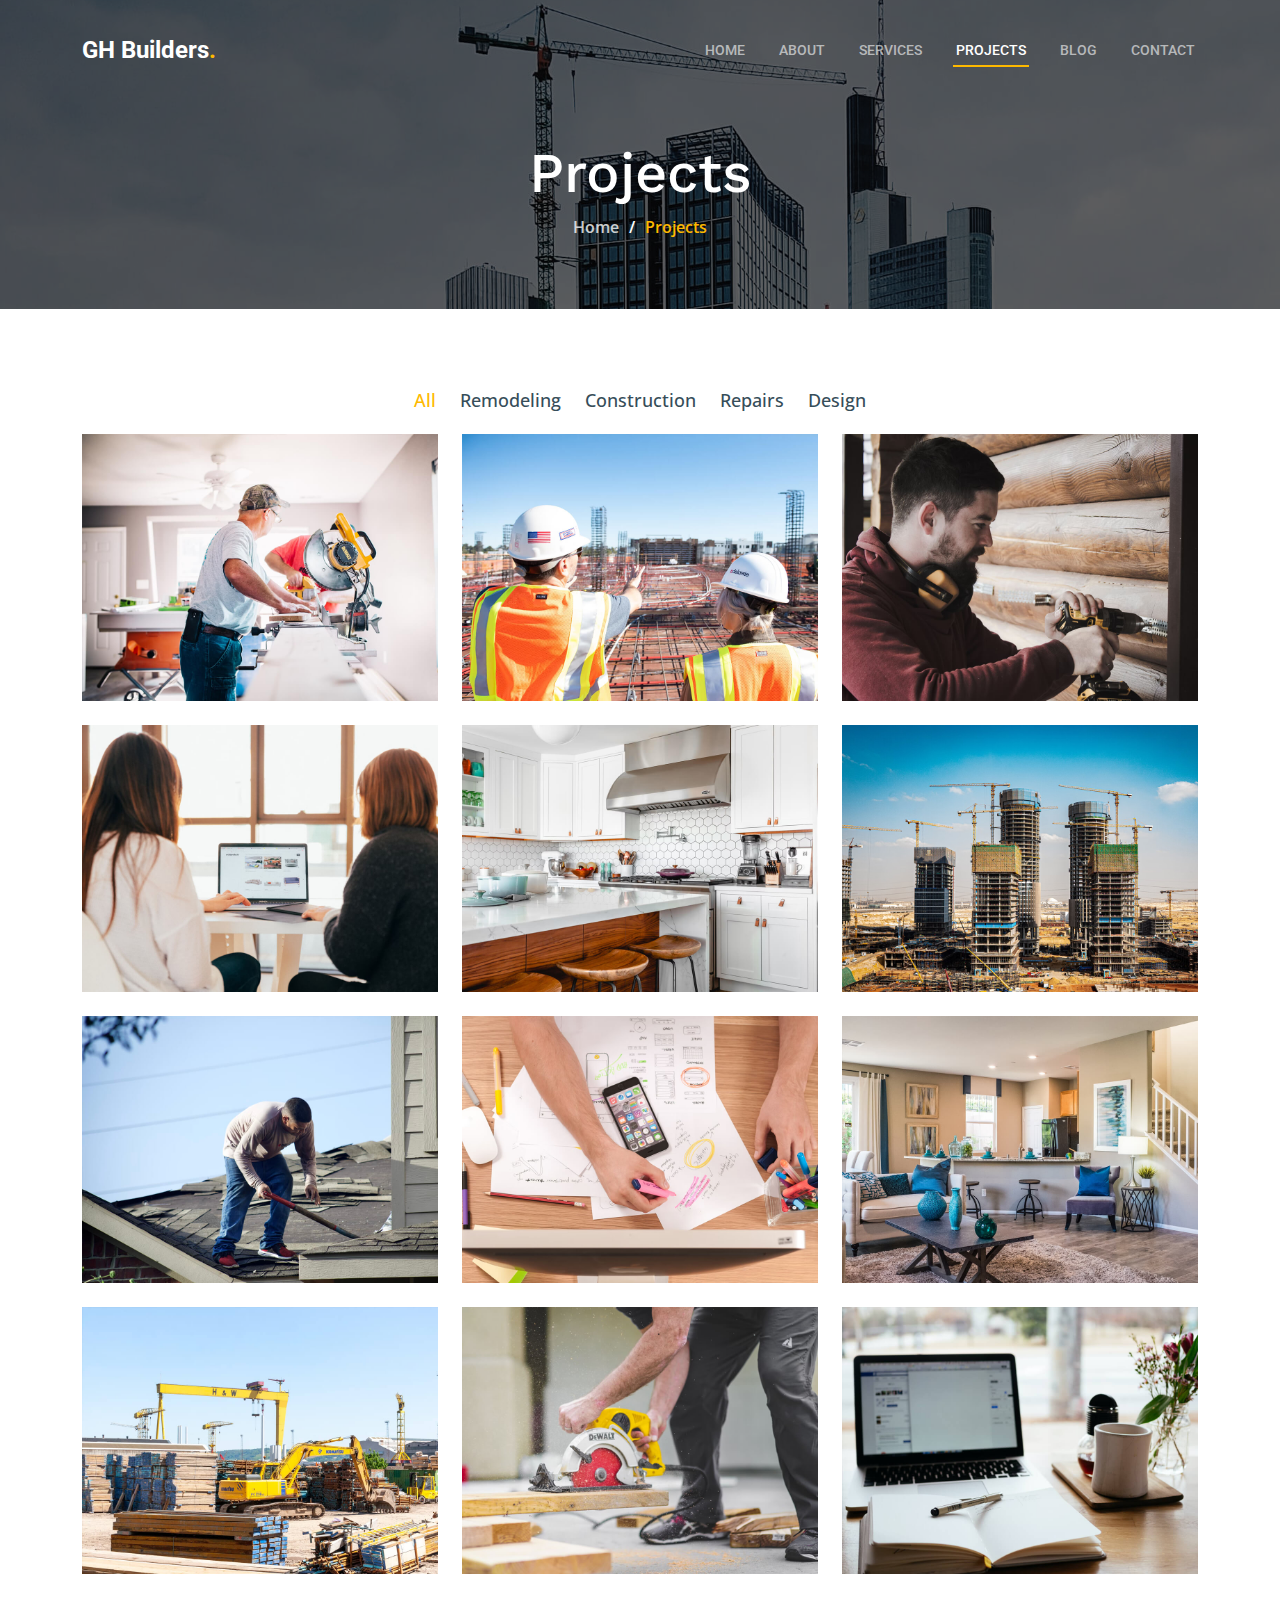
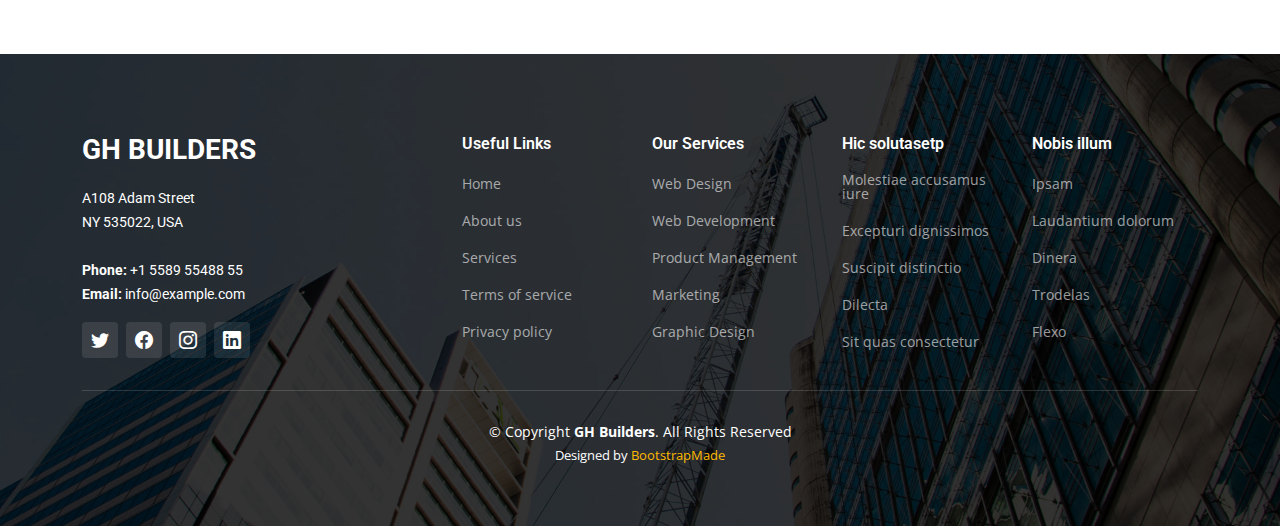
<file: projects.html>
<!DOCTYPE html>
<html lang="en">

<head>
  <meta charset="utf-8">
  <meta content="width=device-width, initial-scale=1.0" name="viewport">

  <title>GH Builders Bootstrap Template - Projects</title>
  <meta content="" name="description">
  <meta content="" name="keywords">

  <!-- Favicons -->
  <link href="assets/img/favicon.png" rel="icon">
  <link href="assets/img/apple-touch-icon.png" rel="apple-touch-icon">

  <!-- Google Fonts -->
  <link rel="preconnect" href="https://fonts.googleapis.com">
  <link rel="preconnect" href="https://fonts.gstatic.com" crossorigin>
  <link href="https://fonts.googleapis.com/css2?family=Open+Sans:ital,wght@0,300;0,400;0,500;0,600;0,700;1,300;1,400;1,600;1,700&family=Roboto:ital,wght@0,300;0,400;0,500;0,600;0,700;1,300;1,400;1,500;1,600;1,700&family=Work+Sans:ital,wght@0,300;0,400;0,500;0,600;0,700;1,300;1,400;1,500;1,600;1,700&display=swap" rel="stylesheet">

  <!-- Vendor CSS Files -->
  <link href="assets/vendor/bootstrap/css/bootstrap.min.css" rel="stylesheet">
  <link href="assets/vendor/bootstrap-icons/bootstrap-icons.css" rel="stylesheet">
  <link href="assets/vendor/fontawesome-free/css/all.min.css" rel="stylesheet">
  <link href="assets/vendor/aos/aos.css" rel="stylesheet">
  <link href="assets/vendor/glightbox/css/glightbox.min.css" rel="stylesheet">
  <link href="assets/vendor/swiper/swiper-bundle.min.css" rel="stylesheet">

  <!-- Template Main CSS File -->
  <link href="assets/css/main.css" rel="stylesheet">

  <!-- =======================================================
  * Template Name: GH Builders
  * Updated: Jul 27 2023 with Bootstrap v5.3.1
  * Template URL: https://bootstrapmade.com/GH Builders-bootstrap-construction-website-template/
  * Author: BootstrapMade.com
  * License: https://bootstrapmade.com/license/
  ======================================================== -->
</head>

<body>

  <!-- ======= Header ======= -->
  <header id="header" class="header d-flex align-items-center">
    <div class="container-fluid container-xl d-flex align-items-center justify-content-between">

      <a href="index.html" class="logo d-flex align-items-center">
        <!-- Uncomment the line below if you also wish to use an image logo -->
        <!-- <img src="assets/img/logo.png" alt=""> -->
        <h1>GH Builders<span>.</span></h1>
      </a>

      <i class="mobile-nav-toggle mobile-nav-show bi bi-list"></i>
      <i class="mobile-nav-toggle mobile-nav-hide d-none bi bi-x"></i>
      <nav id="navbar" class="navbar">
        <ul>
          <li><a href="index.html">Home</a></li>
          <li><a href="about.html">About</a></li>
          <li><a href="services.html">Services</a></li>
          <li><a href="projects.html" class="active">Projects</a></li>
          <li><a href="blog.html">Blog</a></li>
          <li><a href="contact.html">Contact</a></li>
        </ul>
      </nav><!-- .navbar -->

    </div>
  </header><!-- End Header -->

  <main id="main">

    <!-- ======= Breadcrumbs ======= -->
    <div class="breadcrumbs d-flex align-items-center" style="background-image: url('assets/img/breadcrumbs-bg.jpg');">
      <div class="container position-relative d-flex flex-column align-items-center" data-aos="fade">

        <h2>Projects</h2>
        <ol>
          <li><a href="index.html">Home</a></li>
          <li>Projects</li>
        </ol>

      </div>
    </div><!-- End Breadcrumbs -->

    <!-- ======= Our Projects Section ======= -->
    <section id="projects" class="projects">
      <div class="container" data-aos="fade-up">

        <div class="portfolio-isotope" data-portfolio-filter="*" data-portfolio-layout="masonry" data-portfolio-sort="original-order">

          <ul class="portfolio-flters" data-aos="fade-up" data-aos-delay="100">
            <li data-filter="*" class="filter-active">All</li>
            <li data-filter=".filter-remodeling">Remodeling</li>
            <li data-filter=".filter-construction">Construction</li>
            <li data-filter=".filter-repairs">Repairs</li>
            <li data-filter=".filter-design">Design</li>
          </ul><!-- End Projects Filters -->

          <div class="row gy-4 portfolio-container" data-aos="fade-up" data-aos-delay="200">

            <div class="col-lg-4 col-md-6 portfolio-item filter-remodeling">
              <div class="portfolio-content h-100">
                <img src="assets/img/projects/remodeling-1.jpg" class="img-fluid" alt="">
                <div class="portfolio-info">
                  <h4>Remodeling 1</h4>
                  <p>Lorem ipsum, dolor sit amet consectetur</p>
                  <a href="assets/img/projects/remodeling-1.jpg" title="Remodeling 1" data-gallery="portfolio-gallery-remodeling" class="glightbox preview-link"><i class="bi bi-zoom-in"></i></a>
                  <a href="project-details.html" title="More Details" class="details-link"><i class="bi bi-link-45deg"></i></a>
                </div>
              </div>
            </div><!-- End Projects Item -->

            <div class="col-lg-4 col-md-6 portfolio-item filter-construction">
              <div class="portfolio-content h-100">
                <img src="assets/img/projects/construction-1.jpg" class="img-fluid" alt="">
                <div class="portfolio-info">
                  <h4>Construction 1</h4>
                  <p>Lorem ipsum, dolor sit amet consectetur</p>
                  <a href="assets/img/projects/construction-1.jpg" title="Construction 1" data-gallery="portfolio-gallery-construction" class="glightbox preview-link"><i class="bi bi-zoom-in"></i></a>
                  <a href="project-details.html" title="More Details" class="details-link"><i class="bi bi-link-45deg"></i></a>
                </div>
              </div>
            </div><!-- End Projects Item -->

            <div class="col-lg-4 col-md-6 portfolio-item filter-repairs">
              <div class="portfolio-content h-100">
                <img src="assets/img/projects/repairs-1.jpg" class="img-fluid" alt="">
                <div class="portfolio-info">
                  <h4>Repairs 1</h4>
                  <p>Lorem ipsum, dolor sit amet consectetur</p>
                  <a href="assets/img/projects/repairs-1.jpg" title="Repairs 1" data-gallery="portfolio-gallery-repairs" class="glightbox preview-link"><i class="bi bi-zoom-in"></i></a>
                  <a href="project-details.html" title="More Details" class="details-link"><i class="bi bi-link-45deg"></i></a>
                </div>
              </div>
            </div><!-- End Projects Item -->

            <div class="col-lg-4 col-md-6 portfolio-item filter-design">
              <div class="portfolio-content h-100">
                <img src="assets/img/projects/design-1.jpg" class="img-fluid" alt="">
                <div class="portfolio-info">
                  <h4>Design 1</h4>
                  <p>Lorem ipsum, dolor sit amet consectetur</p>
                  <a href="assets/img/projects/design-1.jpg" title="Repairs 1" data-gallery="portfolio-gallery-book" class="glightbox preview-link"><i class="bi bi-zoom-in"></i></a>
                  <a href="project-details.html" title="More Details" class="details-link"><i class="bi bi-link-45deg"></i></a>
                </div>
              </div>
            </div><!-- End Projects Item -->

            <div class="col-lg-4 col-md-6 portfolio-item filter-remodeling">
              <div class="portfolio-content h-100">
                <img src="assets/img/projects/remodeling-2.jpg" class="img-fluid" alt="">
                <div class="portfolio-info">
                  <h4>Remodeling 2</h4>
                  <p>Lorem ipsum, dolor sit amet consectetur</p>
                  <a href="assets/img/projects/remodeling-2.jpg" title="Remodeling 2" data-gallery="portfolio-gallery-remodeling" class="glightbox preview-link"><i class="bi bi-zoom-in"></i></a>
                  <a href="project-details.html" title="More Details" class="details-link"><i class="bi bi-link-45deg"></i></a>
                </div>
              </div>
            </div><!-- End Projects Item -->

            <div class="col-lg-4 col-md-6 portfolio-item filter-construction">
              <div class="portfolio-content h-100">
                <img src="assets/img/projects/construction-2.jpg" class="img-fluid" alt="">
                <div class="portfolio-info">
                  <h4>Construction 2</h4>
                  <p>Lorem ipsum, dolor sit amet consectetur</p>
                  <a href="assets/img/projects/construction-2.jpg" title="Construction 2" data-gallery="portfolio-gallery-construction" class="glightbox preview-link"><i class="bi bi-zoom-in"></i></a>
                  <a href="project-details.html" title="More Details" class="details-link"><i class="bi bi-link-45deg"></i></a>
                </div>
              </div>
            </div><!-- End Projects Item -->

            <div class="col-lg-4 col-md-6 portfolio-item filter-repairs">
              <div class="portfolio-content h-100">
                <img src="assets/img/projects/repairs-2.jpg" class="img-fluid" alt="">
                <div class="portfolio-info">
                  <h4>Repairs 2</h4>
                  <p>Lorem ipsum, dolor sit amet consectetur</p>
                  <a href="assets/img/projects/repairs-2.jpg" title="Repairs 2" data-gallery="portfolio-gallery-repairs" class="glightbox preview-link"><i class="bi bi-zoom-in"></i></a>
                  <a href="project-details.html" title="More Details" class="details-link"><i class="bi bi-link-45deg"></i></a>
                </div>
              </div>
            </div><!-- End Projects Item -->

            <div class="col-lg-4 col-md-6 portfolio-item filter-design">
              <div class="portfolio-content h-100">
                <img src="assets/img/projects/design-2.jpg" class="img-fluid" alt="">
                <div class="portfolio-info">
                  <h4>Design 2</h4>
                  <p>Lorem ipsum, dolor sit amet consectetur</p>
                  <a href="assets/img/projects/design-2.jpg" title="Repairs 2" data-gallery="portfolio-gallery-book" class="glightbox preview-link"><i class="bi bi-zoom-in"></i></a>
                  <a href="project-details.html" title="More Details" class="details-link"><i class="bi bi-link-45deg"></i></a>
                </div>
              </div>
            </div><!-- End Projects Item -->

            <div class="col-lg-4 col-md-6 portfolio-item filter-remodeling">
              <div class="portfolio-content h-100">
                <img src="assets/img/projects/remodeling-3.jpg" class="img-fluid" alt="">
                <div class="portfolio-info">
                  <h4>Remodeling 3</h4>
                  <p>Lorem ipsum, dolor sit amet consectetur</p>
                  <a href="assets/img/projects/remodeling-3.jpg" title="Remodeling 3" data-gallery="portfolio-gallery-remodeling" class="glightbox preview-link"><i class="bi bi-zoom-in"></i></a>
                  <a href="project-details.html" title="More Details" class="details-link"><i class="bi bi-link-45deg"></i></a>
                </div>
              </div>
            </div><!-- End Projects Item -->

            <div class="col-lg-4 col-md-6 portfolio-item filter-construction">
              <div class="portfolio-content h-100">
                <img src="assets/img/projects/construction-3.jpg" class="img-fluid" alt="">
                <div class="portfolio-info">
                  <h4>Construction 3</h4>
                  <p>Lorem ipsum, dolor sit amet consectetur</p>
                  <a href="assets/img/projects/construction-3.jpg" title="Construction 3" data-gallery="portfolio-gallery-construction" class="glightbox preview-link"><i class="bi bi-zoom-in"></i></a>
                  <a href="project-details.html" title="More Details" class="details-link"><i class="bi bi-link-45deg"></i></a>
                </div>
              </div>
            </div><!-- End Projects Item -->

            <div class="col-lg-4 col-md-6 portfolio-item filter-repairs">
              <div class="portfolio-content h-100">
                <img src="assets/img/projects/repairs-3.jpg" class="img-fluid" alt="">
                <div class="portfolio-info">
                  <h4>Repairs 3</h4>
                  <p>Lorem ipsum, dolor sit amet consectetur</p>
                  <a href="assets/img/projects/repairs-3.jpg" title="Repairs 2" data-gallery="portfolio-gallery-repairs" class="glightbox preview-link"><i class="bi bi-zoom-in"></i></a>
                  <a href="project-details.html" title="More Details" class="details-link"><i class="bi bi-link-45deg"></i></a>
                </div>
              </div>
            </div><!-- End Projects Item -->

            <div class="col-lg-4 col-md-6 portfolio-item filter-design">
              <div class="portfolio-content h-100">
                <img src="assets/img/projects/design-3.jpg" class="img-fluid" alt="">
                <div class="portfolio-info">
                  <h4>Design 3</h4>
                  <p>Lorem ipsum, dolor sit amet consectetur</p>
                  <a href="assets/img/projects/design-3.jpg" title="Repairs 3" data-gallery="portfolio-gallery-book" class="glightbox preview-link"><i class="bi bi-zoom-in"></i></a>
                  <a href="project-details.html" title="More Details" class="details-link"><i class="bi bi-link-45deg"></i></a>
                </div>
              </div>
            </div><!-- End Projects Item -->

          </div><!-- End Projects Container -->

        </div>

      </div>
    </section><!-- End Our Projects Section -->

  </main><!-- End #main -->

  <!-- ======= Footer ======= -->
  <footer id="footer" class="footer">

    <div class="footer-content position-relative">
      <div class="container">
        <div class="row">

          <div class="col-lg-4 col-md-6">
            <div class="footer-info">
              <h3>GH Builders</h3>
              <p>
                A108 Adam Street <br>
                NY 535022, USA<br><br>
                <strong>Phone:</strong> +1 5589 55488 55<br>
                <strong>Email:</strong> info@example.com<br>
              </p>
              <div class="social-links d-flex mt-3">
                <a href="#" class="d-flex align-items-center justify-content-center"><i class="bi bi-twitter"></i></a>
                <a href="#" class="d-flex align-items-center justify-content-center"><i class="bi bi-facebook"></i></a>
                <a href="#" class="d-flex align-items-center justify-content-center"><i class="bi bi-instagram"></i></a>
                <a href="#" class="d-flex align-items-center justify-content-center"><i class="bi bi-linkedin"></i></a>
              </div>
            </div>
          </div><!-- End footer info column-->

          <div class="col-lg-2 col-md-3 footer-links">
            <h4>Useful Links</h4>
            <ul>
              <li><a href="#">Home</a></li>
              <li><a href="#">About us</a></li>
              <li><a href="#">Services</a></li>
              <li><a href="#">Terms of service</a></li>
              <li><a href="#">Privacy policy</a></li>
            </ul>
          </div><!-- End footer links column-->

          <div class="col-lg-2 col-md-3 footer-links">
            <h4>Our Services</h4>
            <ul>
              <li><a href="#">Web Design</a></li>
              <li><a href="#">Web Development</a></li>
              <li><a href="#">Product Management</a></li>
              <li><a href="#">Marketing</a></li>
              <li><a href="#">Graphic Design</a></li>
            </ul>
          </div><!-- End footer links column-->

          <div class="col-lg-2 col-md-3 footer-links">
            <h4>Hic solutasetp</h4>
            <ul>
              <li><a href="#">Molestiae accusamus iure</a></li>
              <li><a href="#">Excepturi dignissimos</a></li>
              <li><a href="#">Suscipit distinctio</a></li>
              <li><a href="#">Dilecta</a></li>
              <li><a href="#">Sit quas consectetur</a></li>
            </ul>
          </div><!-- End footer links column-->

          <div class="col-lg-2 col-md-3 footer-links">
            <h4>Nobis illum</h4>
            <ul>
              <li><a href="#">Ipsam</a></li>
              <li><a href="#">Laudantium dolorum</a></li>
              <li><a href="#">Dinera</a></li>
              <li><a href="#">Trodelas</a></li>
              <li><a href="#">Flexo</a></li>
            </ul>
          </div><!-- End footer links column-->

        </div>
      </div>
    </div>

    <div class="footer-legal text-center position-relative">
      <div class="container">
        <div class="copyright">
          &copy; Copyright <strong><span>GH Builders</span></strong>. All Rights Reserved
        </div>
        <div class="credits">
          <!-- All the links in the footer should remain intact. -->
          <!-- You can delete the links only if you purchased the pro version. -->
          <!-- Licensing information: https://bootstrapmade.com/license/ -->
          <!-- Purchase the pro version with working PHP/AJAX contact form: https://bootstrapmade.com/GH Builders-bootstrap-construction-website-template/ -->
          Designed by <a href="https://bootstrapmade.com/">BootstrapMade</a>
        </div>
      </div>
    </div>

  </footer>
  <!-- End Footer -->

  <a href="#" class="scroll-top d-flex align-items-center justify-content-center"><i class="bi bi-arrow-up-short"></i></a>

  <div id="preloader"></div>

  <!-- Vendor JS Files -->
  <script src="assets/vendor/bootstrap/js/bootstrap.bundle.min.js"></script>
  <script src="assets/vendor/aos/aos.js"></script>
  <script src="assets/vendor/glightbox/js/glightbox.min.js"></script>
  <script src="assets/vendor/isotope-layout/isotope.pkgd.min.js"></script>
  <script src="assets/vendor/swiper/swiper-bundle.min.js"></script>
  <script src="assets/vendor/purecounter/purecounter_vanilla.js"></script>
  <script src="assets/vendor/php-email-form/validate.js"></script>

  <!-- Template Main JS File -->
  <script src="assets/js/main.js"></script>

</body>

</html>
</file>
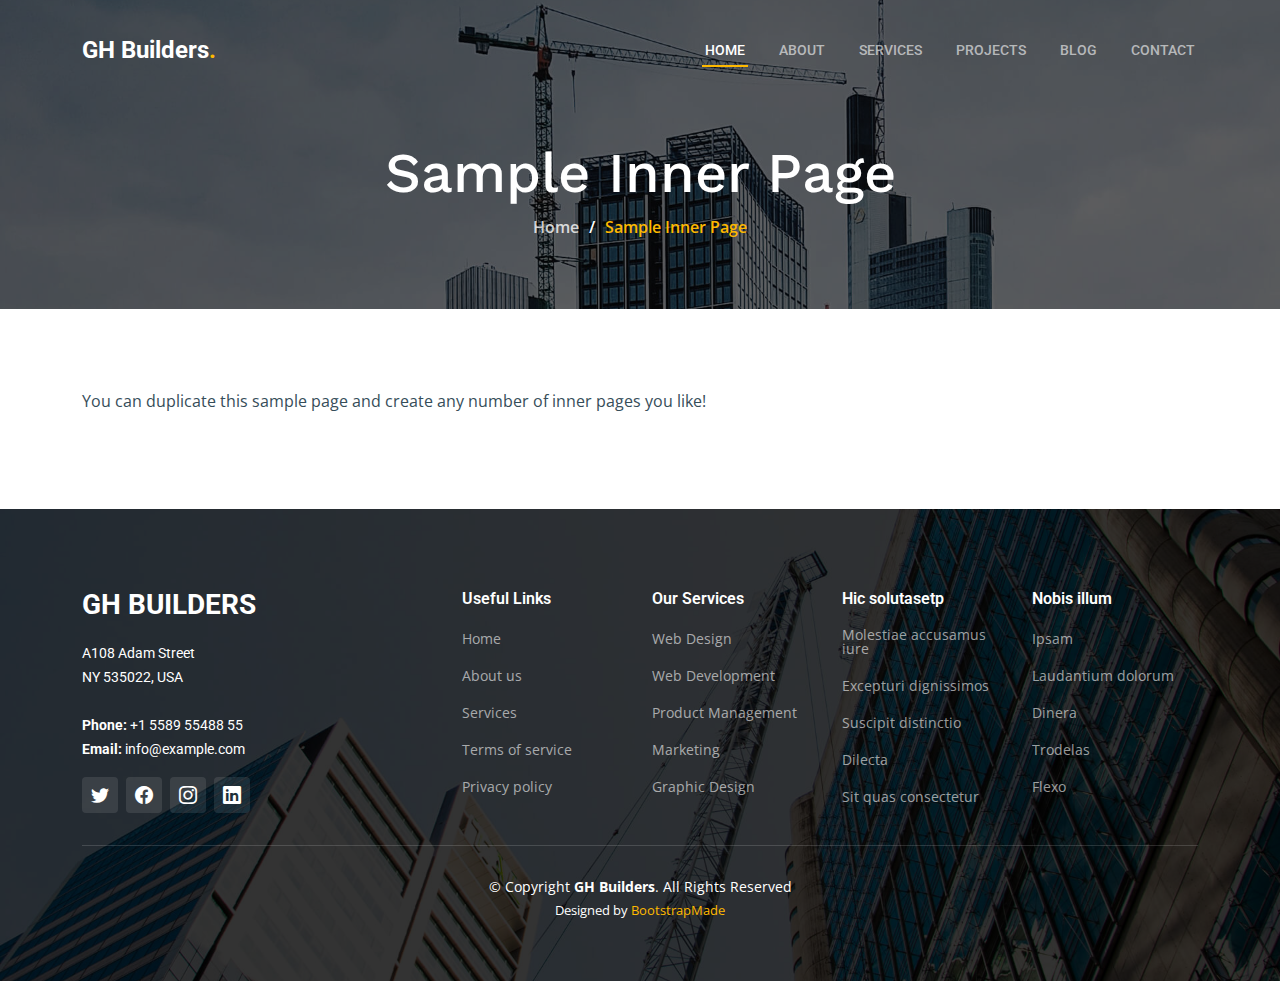
<file: sample-inner-page.html>
<!DOCTYPE html>
<html lang="en">

<head>
  <meta charset="utf-8">
  <meta content="width=device-width, initial-scale=1.0" name="viewport">

  <title>[Template] Sample Inner Page</title>
  <meta content="" name="description">
  <meta content="" name="keywords">

  <!-- Favicons -->
  <link href="assets/img/favicon.png" rel="icon">
  <link href="assets/img/apple-touch-icon.png" rel="apple-touch-icon">

  <!-- Google Fonts -->
  <link rel="preconnect" href="https://fonts.googleapis.com">
  <link rel="preconnect" href="https://fonts.gstatic.com" crossorigin>
  <link href="https://fonts.googleapis.com/css2?family=Open+Sans:ital,wght@0,300;0,400;0,500;0,600;0,700;1,300;1,400;1,600;1,700&family=Roboto:ital,wght@0,300;0,400;0,500;0,600;0,700;1,300;1,400;1,500;1,600;1,700&family=Work+Sans:ital,wght@0,300;0,400;0,500;0,600;0,700;1,300;1,400;1,500;1,600;1,700&display=swap" rel="stylesheet">

  <!-- Vendor CSS Files -->
  <link href="assets/vendor/bootstrap/css/bootstrap.min.css" rel="stylesheet">
  <link href="assets/vendor/bootstrap-icons/bootstrap-icons.css" rel="stylesheet">
  <link href="assets/vendor/fontawesome-free/css/all.min.css" rel="stylesheet">
  <link href="assets/vendor/aos/aos.css" rel="stylesheet">
  <link href="assets/vendor/glightbox/css/glightbox.min.css" rel="stylesheet">
  <link href="assets/vendor/swiper/swiper-bundle.min.css" rel="stylesheet">

  <!-- Template Main CSS File -->
  <link href="assets/css/main.css" rel="stylesheet">

  <!-- =======================================================
  * Template Name: GH Builders
  * Updated: Jul 27 2023 with Bootstrap v5.3.1
  * Template URL: https://bootstrapmade.com/GH Builders-bootstrap-construction-website-template/
  * Author: BootstrapMade.com
  * License: https://bootstrapmade.com/license/
  ======================================================== -->
</head>

<body>

  <!-- ======= Header ======= -->
  <header id="header" class="header d-flex align-items-center">
    <div class="container-fluid container-xl d-flex align-items-center justify-content-between">

      <a href="index.html" class="logo d-flex align-items-center">
        <!-- Uncomment the line below if you also wish to use an image logo -->
        <!-- <img src="assets/img/logo.png" alt=""> -->
        <h1>GH Builders<span>.</span></h1>
      </a>

      <i class="mobile-nav-toggle mobile-nav-show bi bi-list"></i>
      <i class="mobile-nav-toggle mobile-nav-hide d-none bi bi-x"></i>
      <nav id="navbar" class="navbar">
        <ul>
          <li><a href="index.html" class="active">Home</a></li>
          <li><a href="about.html">About</a></li>
          <li><a href="services.html">Services</a></li>
          <li><a href="projects.html">Projects</a></li>
          <li><a href="blog.html">Blog</a></li>
          <li><a href="contact.html">Contact</a></li>
        </ul>
      </nav><!-- .navbar -->

    </div>
  </header><!-- End Header -->

  <main id="main">

    <!-- ======= Breadcrumbs ======= -->
    <div class="breadcrumbs d-flex align-items-center" style="background-image: url('assets/img/breadcrumbs-bg.jpg');">
      <div class="container position-relative d-flex flex-column align-items-center" data-aos="fade">

        <h2>Sample Inner Page</h2>
        <ol>
          <li><a href="index.html">Home</a></li>
          <li>Sample Inner Page</li>
        </ol>

      </div>
    </div><!-- End Breadcrumbs -->

    <section class="sample-page">
      <div class="container">

        <p>
          You can duplicate this sample page and create any number of inner pages you like!
        </p>

      </div>
    </section>

  </main><!-- End #main -->

  <!-- ======= Footer ======= -->
  <footer id="footer" class="footer">

    <div class="footer-content position-relative">
      <div class="container">
        <div class="row">

          <div class="col-lg-4 col-md-6">
            <div class="footer-info">
              <h3>GH Builders</h3>
              <p>
                A108 Adam Street <br>
                NY 535022, USA<br><br>
                <strong>Phone:</strong> +1 5589 55488 55<br>
                <strong>Email:</strong> info@example.com<br>
              </p>
              <div class="social-links d-flex mt-3">
                <a href="#" class="d-flex align-items-center justify-content-center"><i class="bi bi-twitter"></i></a>
                <a href="#" class="d-flex align-items-center justify-content-center"><i class="bi bi-facebook"></i></a>
                <a href="#" class="d-flex align-items-center justify-content-center"><i class="bi bi-instagram"></i></a>
                <a href="#" class="d-flex align-items-center justify-content-center"><i class="bi bi-linkedin"></i></a>
              </div>
            </div>
          </div><!-- End footer info column-->

          <div class="col-lg-2 col-md-3 footer-links">
            <h4>Useful Links</h4>
            <ul>
              <li><a href="#">Home</a></li>
              <li><a href="#">About us</a></li>
              <li><a href="#">Services</a></li>
              <li><a href="#">Terms of service</a></li>
              <li><a href="#">Privacy policy</a></li>
            </ul>
          </div><!-- End footer links column-->

          <div class="col-lg-2 col-md-3 footer-links">
            <h4>Our Services</h4>
            <ul>
              <li><a href="#">Web Design</a></li>
              <li><a href="#">Web Development</a></li>
              <li><a href="#">Product Management</a></li>
              <li><a href="#">Marketing</a></li>
              <li><a href="#">Graphic Design</a></li>
            </ul>
          </div><!-- End footer links column-->

          <div class="col-lg-2 col-md-3 footer-links">
            <h4>Hic solutasetp</h4>
            <ul>
              <li><a href="#">Molestiae accusamus iure</a></li>
              <li><a href="#">Excepturi dignissimos</a></li>
              <li><a href="#">Suscipit distinctio</a></li>
              <li><a href="#">Dilecta</a></li>
              <li><a href="#">Sit quas consectetur</a></li>
            </ul>
          </div><!-- End footer links column-->

          <div class="col-lg-2 col-md-3 footer-links">
            <h4>Nobis illum</h4>
            <ul>
              <li><a href="#">Ipsam</a></li>
              <li><a href="#">Laudantium dolorum</a></li>
              <li><a href="#">Dinera</a></li>
              <li><a href="#">Trodelas</a></li>
              <li><a href="#">Flexo</a></li>
            </ul>
          </div><!-- End footer links column-->

        </div>
      </div>
    </div>

    <div class="footer-legal text-center position-relative">
      <div class="container">
        <div class="copyright">
          &copy; Copyright <strong><span>GH Builders</span></strong>. All Rights Reserved
        </div>
        <div class="credits">
          <!-- All the links in the footer should remain intact. -->
          <!-- You can delete the links only if you purchased the pro version. -->
          <!-- Licensing information: https://bootstrapmade.com/license/ -->
          <!-- Purchase the pro version with working PHP/AJAX contact form: https://bootstrapmade.com/GH Builders-bootstrap-construction-website-template/ -->
          Designed by <a href="https://bootstrapmade.com/">BootstrapMade</a>
        </div>
      </div>
    </div>

  </footer>
  <!-- End Footer -->

  <a href="#" class="scroll-top d-flex align-items-center justify-content-center"><i class="bi bi-arrow-up-short"></i></a>

  <div id="preloader"></div>

  <!-- Vendor JS Files -->
  <script src="assets/vendor/bootstrap/js/bootstrap.bundle.min.js"></script>
  <script src="assets/vendor/aos/aos.js"></script>
  <script src="assets/vendor/glightbox/js/glightbox.min.js"></script>
  <script src="assets/vendor/isotope-layout/isotope.pkgd.min.js"></script>
  <script src="assets/vendor/swiper/swiper-bundle.min.js"></script>
  <script src="assets/vendor/purecounter/purecounter_vanilla.js"></script>
  <script src="assets/vendor/php-email-form/validate.js"></script>

  <!-- Template Main JS File -->
  <script src="assets/js/main.js"></script>

</body>

</html>
</file>
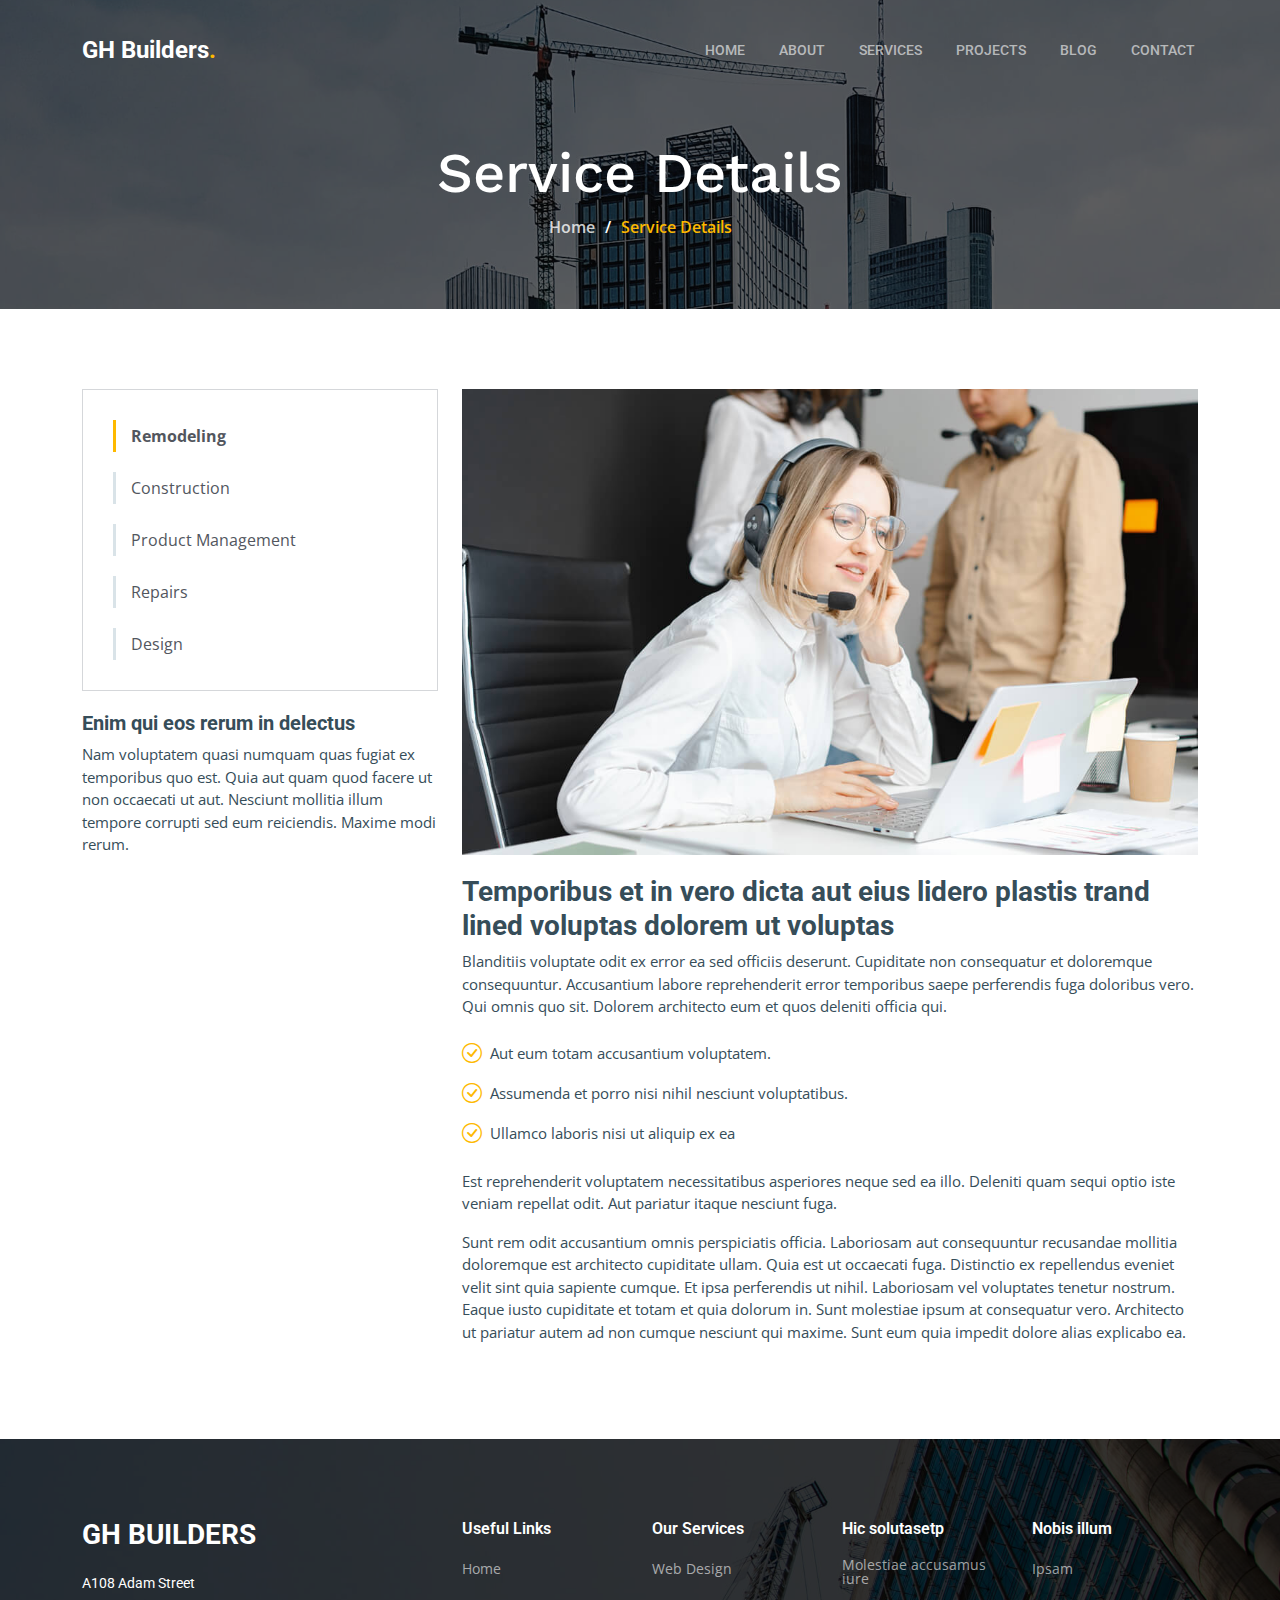
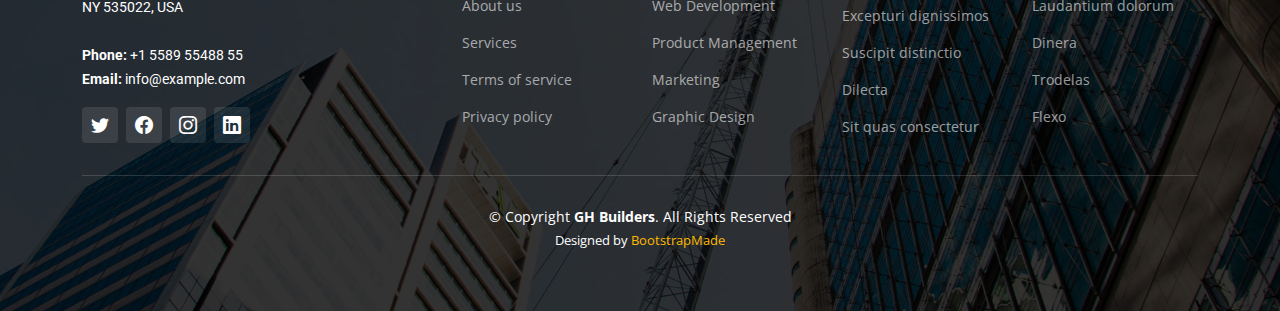
<file: service-details.html>
<!DOCTYPE html>
<html lang="en">

<head>
  <meta charset="utf-8">
  <meta content="width=device-width, initial-scale=1.0" name="viewport">

  <title>GH Builders Bootstrap Template - Service Details</title>
  <meta content="" name="description">
  <meta content="" name="keywords">

  <!-- Favicons -->
  <link href="assets/img/favicon.png" rel="icon">
  <link href="assets/img/apple-touch-icon.png" rel="apple-touch-icon">

  <!-- Google Fonts -->
  <link rel="preconnect" href="https://fonts.googleapis.com">
  <link rel="preconnect" href="https://fonts.gstatic.com" crossorigin>
  <link href="https://fonts.googleapis.com/css2?family=Open+Sans:ital,wght@0,300;0,400;0,500;0,600;0,700;1,300;1,400;1,600;1,700&family=Roboto:ital,wght@0,300;0,400;0,500;0,600;0,700;1,300;1,400;1,500;1,600;1,700&family=Work+Sans:ital,wght@0,300;0,400;0,500;0,600;0,700;1,300;1,400;1,500;1,600;1,700&display=swap" rel="stylesheet">

  <!-- Vendor CSS Files -->
  <link href="assets/vendor/bootstrap/css/bootstrap.min.css" rel="stylesheet">
  <link href="assets/vendor/bootstrap-icons/bootstrap-icons.css" rel="stylesheet">
  <link href="assets/vendor/fontawesome-free/css/all.min.css" rel="stylesheet">
  <link href="assets/vendor/aos/aos.css" rel="stylesheet">
  <link href="assets/vendor/glightbox/css/glightbox.min.css" rel="stylesheet">
  <link href="assets/vendor/swiper/swiper-bundle.min.css" rel="stylesheet">

  <!-- Template Main CSS File -->
  <link href="assets/css/main.css" rel="stylesheet">

  <!-- =======================================================
  * Template Name: GH Builders
  * Updated: Jul 27 2023 with Bootstrap v5.3.1
  * Template URL: https://bootstrapmade.com/GH Builders-bootstrap-construction-website-template/
  * Author: BootstrapMade.com
  * License: https://bootstrapmade.com/license/
  ======================================================== -->
</head>

<body>

  <!-- ======= Header ======= -->
  <header id="header" class="header d-flex align-items-center">
    <div class="container-fluid container-xl d-flex align-items-center justify-content-between">

      <a href="index.html" class="logo d-flex align-items-center">
        <!-- Uncomment the line below if you also wish to use an image logo -->
        <!-- <img src="assets/img/logo.png" alt=""> -->
        <h1>GH Builders<span>.</span></h1>
      </a>

      <i class="mobile-nav-toggle mobile-nav-show bi bi-list"></i>
      <i class="mobile-nav-toggle mobile-nav-hide d-none bi bi-x"></i>
      <nav id="navbar" class="navbar">
        <ul>
          <li><a href="index.html">Home</a></li>
          <li><a href="about.html">About</a></li>
          <li><a href="services.html">Services</a></li>
          <li><a href="projects.html">Projects</a></li>
          <li><a href="blog.html">Blog</a></li>
          <li><a href="contact.html">Contact</a></li>
        </ul>
      </nav><!-- .navbar -->

    </div>
  </header><!-- End Header -->

  <main id="main">

    <!-- ======= Breadcrumbs ======= -->
    <div class="breadcrumbs d-flex align-items-center" style="background-image: url('assets/img/breadcrumbs-bg.jpg');">
      <div class="container position-relative d-flex flex-column align-items-center" data-aos="fade">

        <h2>Service Details</h2>
        <ol>
          <li><a href="index.html">Home</a></li>
          <li>Service Details</li>
        </ol>

      </div>
    </div><!-- End Breadcrumbs -->

    <!-- ======= Service Details Section ======= -->
    <section id="service-details" class="service-details">
      <div class="container" data-aos="fade-up" data-aos-delay="100">

        <div class="row gy-4">

          <div class="col-lg-4">
            <div class="services-list">
              <a href="#" class="active">Remodeling</a>
              <a href="#">Construction</a>
              <a href="#">Product Management</a>
              <a href="#">Repairs</a>
              <a href="#">Design</a>
            </div>

            <h4>Enim qui eos rerum in delectus</h4>
            <p>Nam voluptatem quasi numquam quas fugiat ex temporibus quo est. Quia aut quam quod facere ut non occaecati ut aut. Nesciunt mollitia illum tempore corrupti sed eum reiciendis. Maxime modi rerum.</p>
          </div>

          <div class="col-lg-8">
            <img src="assets/img/services.jpg" alt="" class="img-fluid services-img">
            <h3>Temporibus et in vero dicta aut eius lidero plastis trand lined voluptas dolorem ut voluptas</h3>
            <p>
              Blanditiis voluptate odit ex error ea sed officiis deserunt. Cupiditate non consequatur et doloremque consequuntur. Accusantium labore reprehenderit error temporibus saepe perferendis fuga doloribus vero. Qui omnis quo sit. Dolorem architecto eum et quos deleniti officia qui.
            </p>
            <ul>
              <li><i class="bi bi-check-circle"></i> <span>Aut eum totam accusantium voluptatem.</span></li>
              <li><i class="bi bi-check-circle"></i> <span>Assumenda et porro nisi nihil nesciunt voluptatibus.</span></li>
              <li><i class="bi bi-check-circle"></i> <span>Ullamco laboris nisi ut aliquip ex ea</span></li>
            </ul>
            <p>
              Est reprehenderit voluptatem necessitatibus asperiores neque sed ea illo. Deleniti quam sequi optio iste veniam repellat odit. Aut pariatur itaque nesciunt fuga.
            </p>
            <p>
              Sunt rem odit accusantium omnis perspiciatis officia. Laboriosam aut consequuntur recusandae mollitia doloremque est architecto cupiditate ullam. Quia est ut occaecati fuga. Distinctio ex repellendus eveniet velit sint quia sapiente cumque. Et ipsa perferendis ut nihil. Laboriosam vel voluptates tenetur nostrum. Eaque iusto cupiditate et totam et quia dolorum in. Sunt molestiae ipsum at consequatur vero. Architecto ut pariatur autem ad non cumque nesciunt qui maxime. Sunt eum quia impedit dolore alias explicabo ea.
            </p>
          </div>

        </div>

      </div>
    </section><!-- End Service Details Section -->

  </main><!-- End #main -->

  <!-- ======= Footer ======= -->
  <footer id="footer" class="footer">

    <div class="footer-content position-relative">
      <div class="container">
        <div class="row">

          <div class="col-lg-4 col-md-6">
            <div class="footer-info">
              <h3>GH Builders</h3>
              <p>
                A108 Adam Street <br>
                NY 535022, USA<br><br>
                <strong>Phone:</strong> +1 5589 55488 55<br>
                <strong>Email:</strong> info@example.com<br>
              </p>
              <div class="social-links d-flex mt-3">
                <a href="#" class="d-flex align-items-center justify-content-center"><i class="bi bi-twitter"></i></a>
                <a href="#" class="d-flex align-items-center justify-content-center"><i class="bi bi-facebook"></i></a>
                <a href="#" class="d-flex align-items-center justify-content-center"><i class="bi bi-instagram"></i></a>
                <a href="#" class="d-flex align-items-center justify-content-center"><i class="bi bi-linkedin"></i></a>
              </div>
            </div>
          </div><!-- End footer info column-->

          <div class="col-lg-2 col-md-3 footer-links">
            <h4>Useful Links</h4>
            <ul>
              <li><a href="#">Home</a></li>
              <li><a href="#">About us</a></li>
              <li><a href="#">Services</a></li>
              <li><a href="#">Terms of service</a></li>
              <li><a href="#">Privacy policy</a></li>
            </ul>
          </div><!-- End footer links column-->

          <div class="col-lg-2 col-md-3 footer-links">
            <h4>Our Services</h4>
            <ul>
              <li><a href="#">Web Design</a></li>
              <li><a href="#">Web Development</a></li>
              <li><a href="#">Product Management</a></li>
              <li><a href="#">Marketing</a></li>
              <li><a href="#">Graphic Design</a></li>
            </ul>
          </div><!-- End footer links column-->

          <div class="col-lg-2 col-md-3 footer-links">
            <h4>Hic solutasetp</h4>
            <ul>
              <li><a href="#">Molestiae accusamus iure</a></li>
              <li><a href="#">Excepturi dignissimos</a></li>
              <li><a href="#">Suscipit distinctio</a></li>
              <li><a href="#">Dilecta</a></li>
              <li><a href="#">Sit quas consectetur</a></li>
            </ul>
          </div><!-- End footer links column-->

          <div class="col-lg-2 col-md-3 footer-links">
            <h4>Nobis illum</h4>
            <ul>
              <li><a href="#">Ipsam</a></li>
              <li><a href="#">Laudantium dolorum</a></li>
              <li><a href="#">Dinera</a></li>
              <li><a href="#">Trodelas</a></li>
              <li><a href="#">Flexo</a></li>
            </ul>
          </div><!-- End footer links column-->

        </div>
      </div>
    </div>

    <div class="footer-legal text-center position-relative">
      <div class="container">
        <div class="copyright">
          &copy; Copyright <strong><span>GH Builders</span></strong>. All Rights Reserved
        </div>
        <div class="credits">
          <!-- All the links in the footer should remain intact. -->
          <!-- You can delete the links only if you purchased the pro version. -->
          <!-- Licensing information: https://bootstrapmade.com/license/ -->
          <!-- Purchase the pro version with working PHP/AJAX contact form: https://bootstrapmade.com/GH Builders-bootstrap-construction-website-template/ -->
          Designed by <a href="https://bootstrapmade.com/">BootstrapMade</a>
        </div>
      </div>
    </div>

  </footer>
  <!-- End Footer -->

  <a href="#" class="scroll-top d-flex align-items-center justify-content-center"><i class="bi bi-arrow-up-short"></i></a>

  <div id="preloader"></div>

  <!-- Vendor JS Files -->
  <script src="assets/vendor/bootstrap/js/bootstrap.bundle.min.js"></script>
  <script src="assets/vendor/aos/aos.js"></script>
  <script src="assets/vendor/glightbox/js/glightbox.min.js"></script>
  <script src="assets/vendor/isotope-layout/isotope.pkgd.min.js"></script>
  <script src="assets/vendor/swiper/swiper-bundle.min.js"></script>
  <script src="assets/vendor/purecounter/purecounter_vanilla.js"></script>
  <script src="assets/vendor/php-email-form/validate.js"></script>

  <!-- Template Main JS File -->
  <script src="assets/js/main.js"></script>

</body>

</html>
</file>
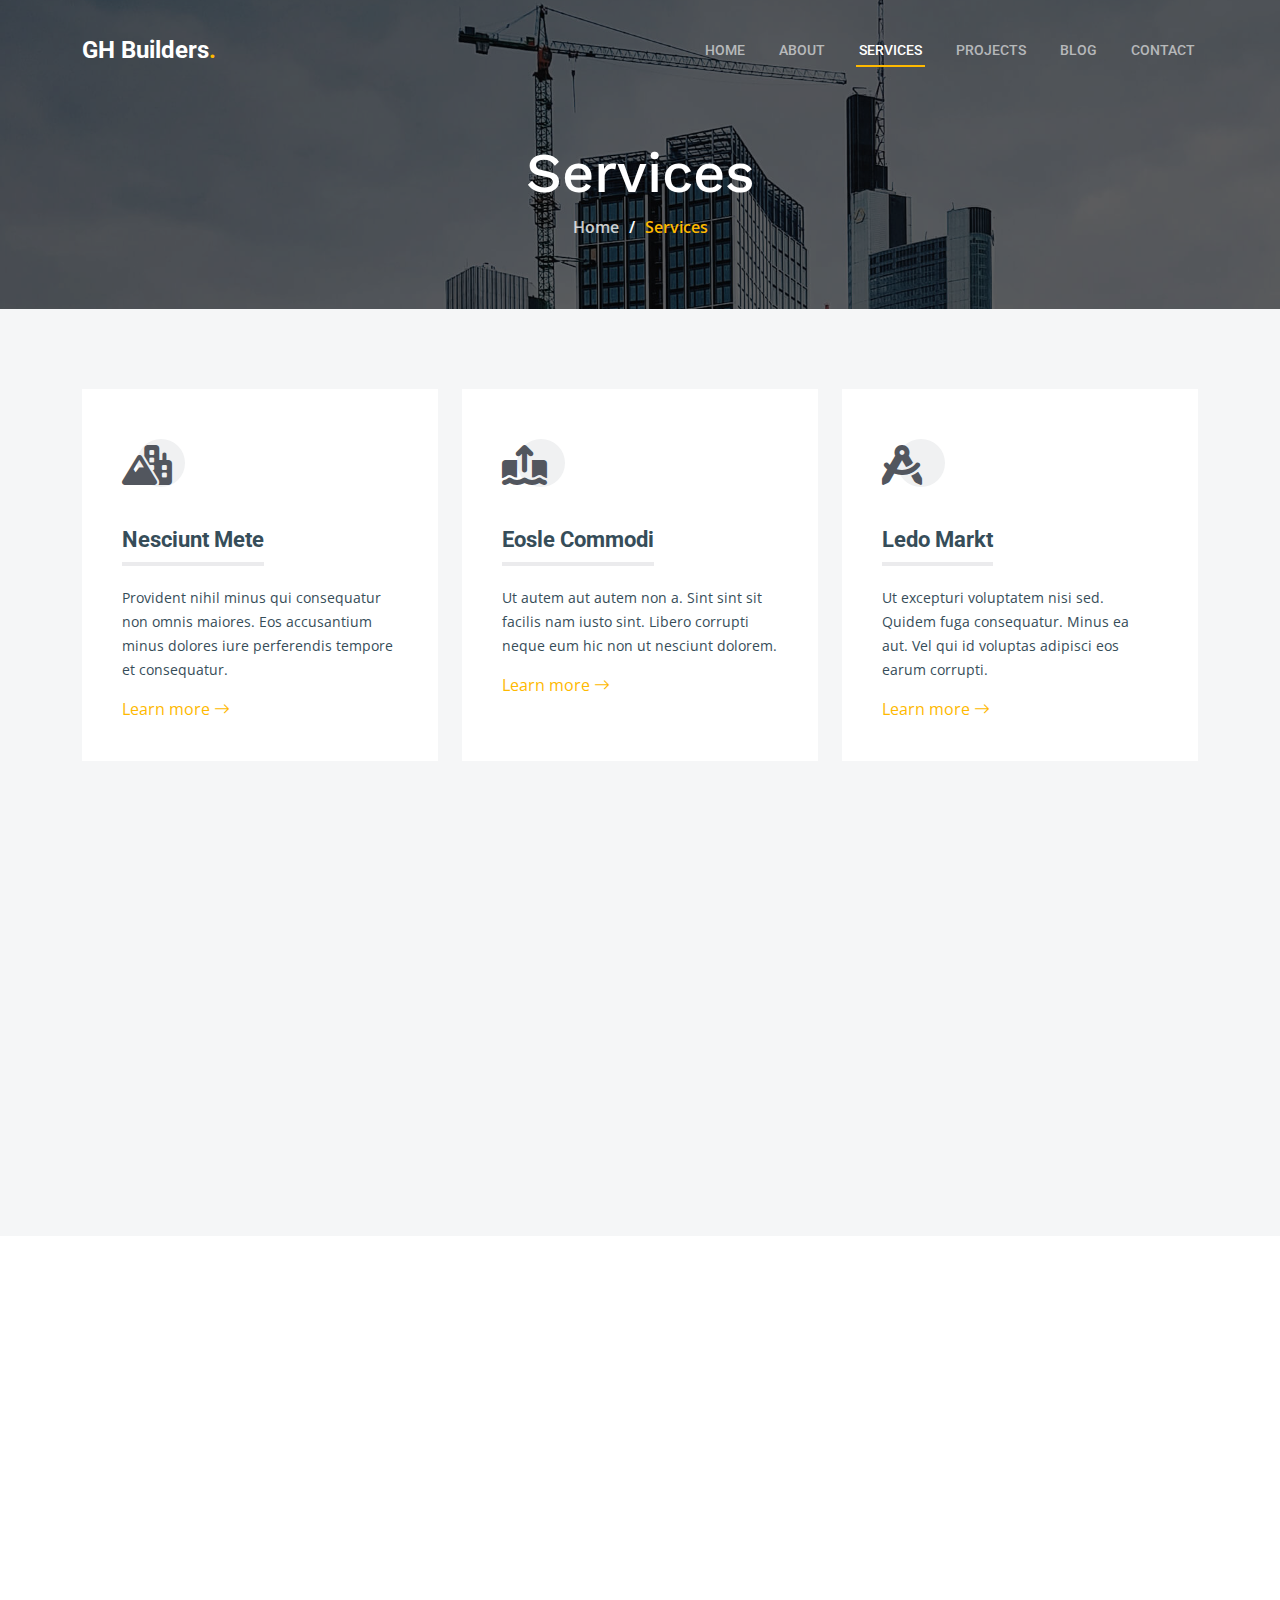
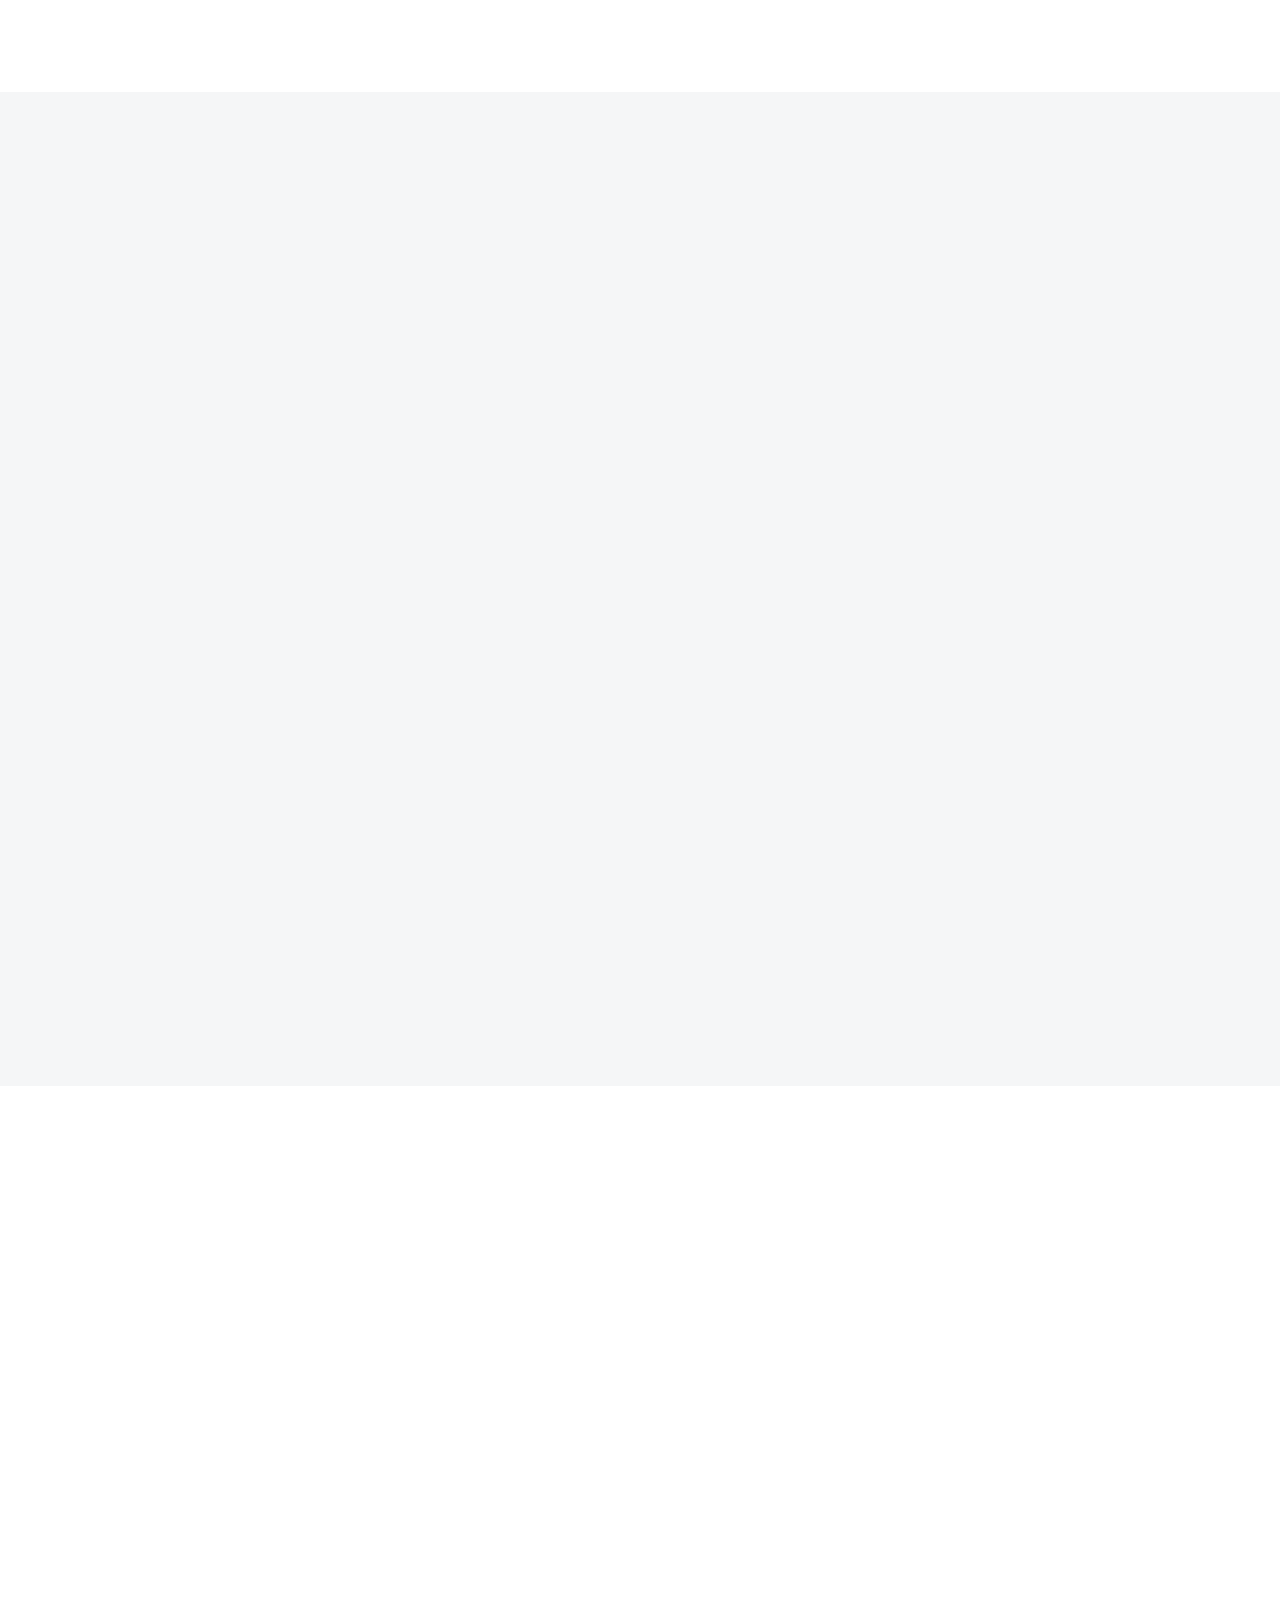
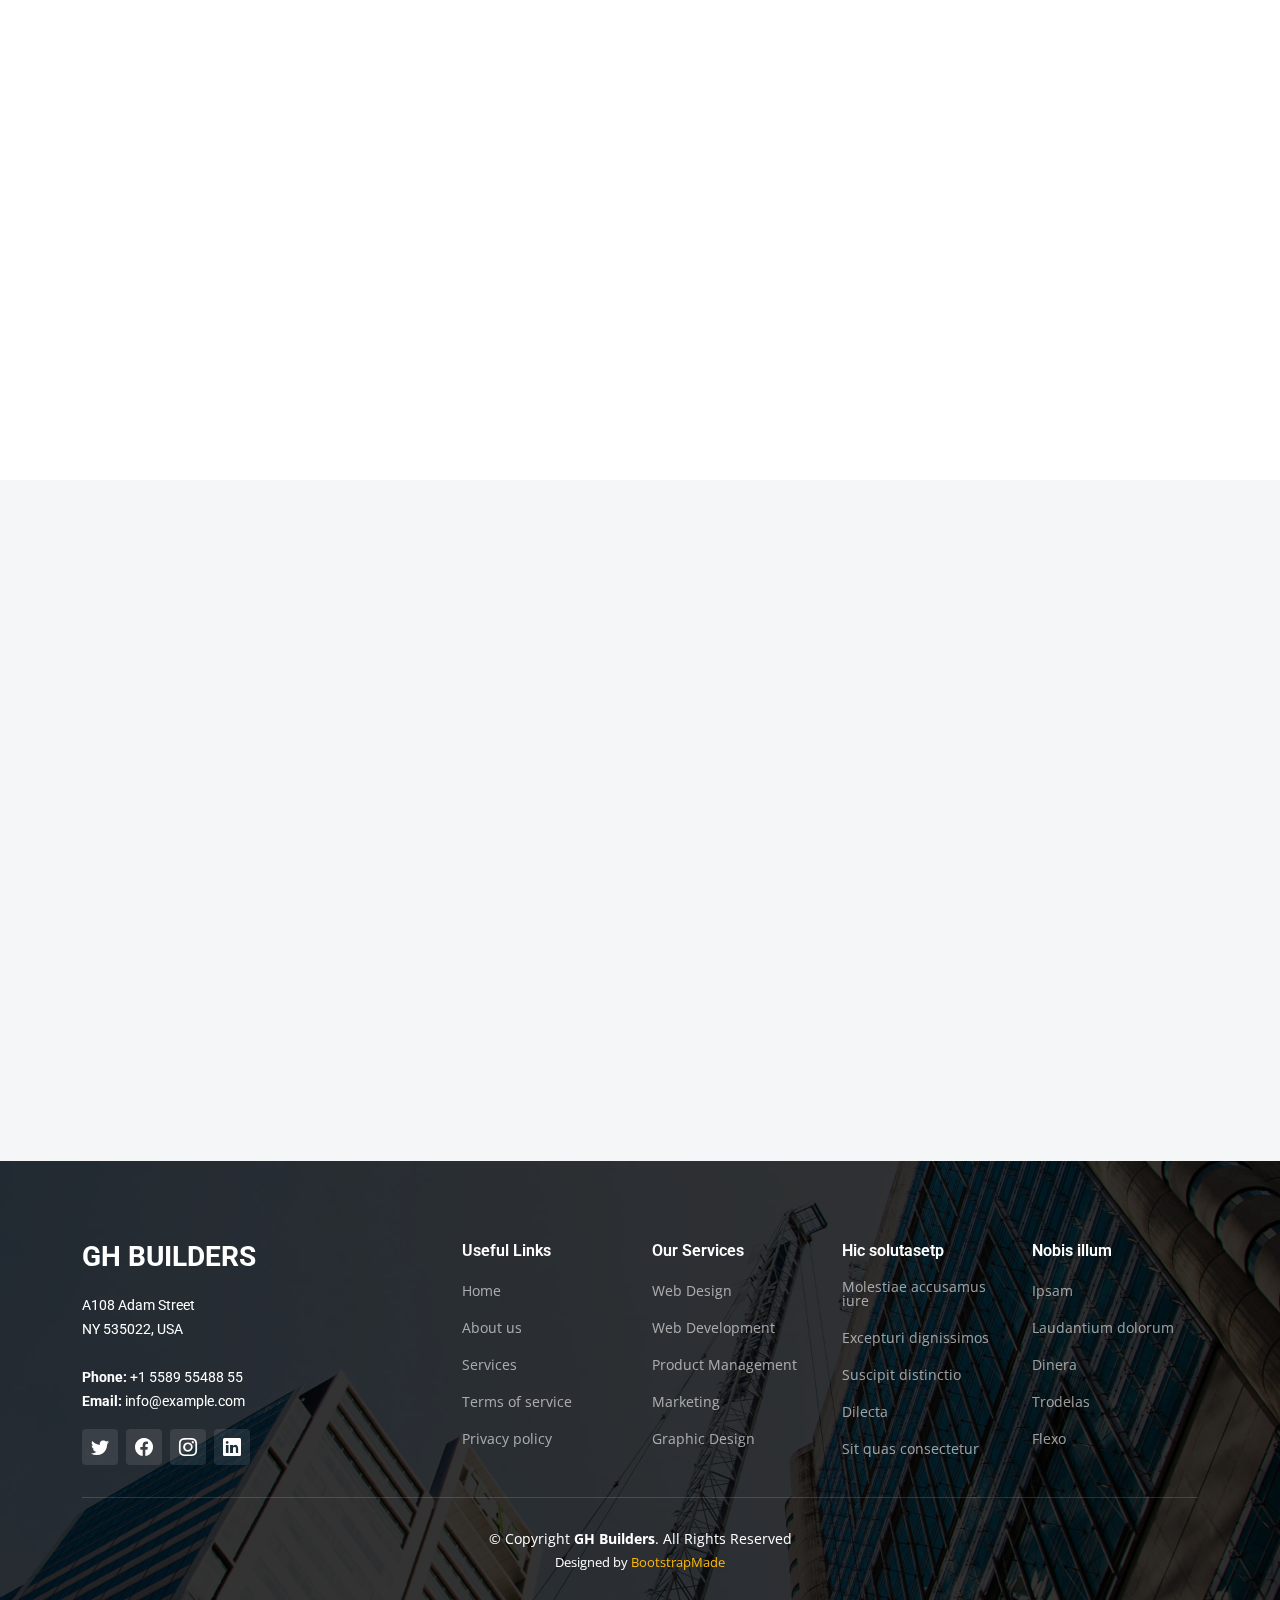
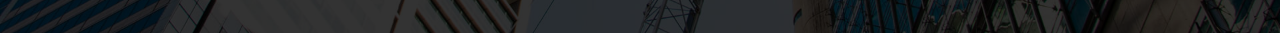
<file: services.html>
<!DOCTYPE html>
<html lang="en">

<head>
  <meta charset="utf-8">
  <meta content="width=device-width, initial-scale=1.0" name="viewport">

  <title>GH Builders Bootstrap Template - Services</title>
  <meta content="" name="description">
  <meta content="" name="keywords">

  <!-- Favicons -->
  <link href="assets/img/favicon.png" rel="icon">
  <link href="assets/img/apple-touch-icon.png" rel="apple-touch-icon">

  <!-- Google Fonts -->
  <link rel="preconnect" href="https://fonts.googleapis.com">
  <link rel="preconnect" href="https://fonts.gstatic.com" crossorigin>
  <link href="https://fonts.googleapis.com/css2?family=Open+Sans:ital,wght@0,300;0,400;0,500;0,600;0,700;1,300;1,400;1,600;1,700&family=Roboto:ital,wght@0,300;0,400;0,500;0,600;0,700;1,300;1,400;1,500;1,600;1,700&family=Work+Sans:ital,wght@0,300;0,400;0,500;0,600;0,700;1,300;1,400;1,500;1,600;1,700&display=swap" rel="stylesheet">

  <!-- Vendor CSS Files -->
  <link href="assets/vendor/bootstrap/css/bootstrap.min.css" rel="stylesheet">
  <link href="assets/vendor/bootstrap-icons/bootstrap-icons.css" rel="stylesheet">
  <link href="assets/vendor/fontawesome-free/css/all.min.css" rel="stylesheet">
  <link href="assets/vendor/aos/aos.css" rel="stylesheet">
  <link href="assets/vendor/glightbox/css/glightbox.min.css" rel="stylesheet">
  <link href="assets/vendor/swiper/swiper-bundle.min.css" rel="stylesheet">

  <!-- Template Main CSS File -->
  <link href="assets/css/main.css" rel="stylesheet">

  <!-- =======================================================
  * Template Name: GH Builders
  * Updated: Jul 27 2023 with Bootstrap v5.3.1
  * Template URL: https://bootstrapmade.com/GH Builders-bootstrap-construction-website-template/
  * Author: BootstrapMade.com
  * License: https://bootstrapmade.com/license/
  ======================================================== -->
</head>

<body>

  <!-- ======= Header ======= -->
  <header id="header" class="header d-flex align-items-center">
    <div class="container-fluid container-xl d-flex align-items-center justify-content-between">

      <a href="index.html" class="logo d-flex align-items-center">
        <!-- Uncomment the line below if you also wish to use an image logo -->
        <!-- <img src="assets/img/logo.png" alt=""> -->
        <h1>GH Builders<span>.</span></h1>
      </a>

      <i class="mobile-nav-toggle mobile-nav-show bi bi-list"></i>
      <i class="mobile-nav-toggle mobile-nav-hide d-none bi bi-x"></i>
      <nav id="navbar" class="navbar">
        <ul>
          <li><a href="index.html">Home</a></li>
          <li><a href="about.html">About</a></li>
          <li><a href="services.html" class="active">Services</a></li>
          <li><a href="projects.html">Projects</a></li>
          <li><a href="blog.html">Blog</a></li>
          <li><a href="contact.html">Contact</a></li>
        </ul>
      </nav><!-- .navbar -->

    </div>
  </header><!-- End Header -->

  <main id="main">

    <!-- ======= Breadcrumbs ======= -->
    <div class="breadcrumbs d-flex align-items-center" style="background-image: url('assets/img/breadcrumbs-bg.jpg');">
      <div class="container position-relative d-flex flex-column align-items-center" data-aos="fade">

        <h2>Services</h2>
        <ol>
          <li><a href="index.html">Home</a></li>
          <li>Services</li>
        </ol>

      </div>
    </div><!-- End Breadcrumbs -->

    <!-- ======= Services Section ======= -->
    <section id="services" class="services section-bg">
      <div class="container" data-aos="fade-up">

        <div class="row gy-4">

          <div class="col-lg-4 col-md-6" data-aos="fade-up" data-aos-delay="100">
            <div class="service-item  position-relative">
              <div class="icon">
                <i class="fa-solid fa-mountain-city"></i>
              </div>
              <h3>Nesciunt Mete</h3>
              <p>Provident nihil minus qui consequatur non omnis maiores. Eos accusantium minus dolores iure perferendis tempore et consequatur.</p>
              <a href="service-details.html" class="readmore stretched-link">Learn more <i class="bi bi-arrow-right"></i></a>
            </div>
          </div><!-- End Service Item -->

          <div class="col-lg-4 col-md-6" data-aos="fade-up" data-aos-delay="200">
            <div class="service-item position-relative">
              <div class="icon">
                <i class="fa-solid fa-arrow-up-from-ground-water"></i>
              </div>
              <h3>Eosle Commodi</h3>
              <p>Ut autem aut autem non a. Sint sint sit facilis nam iusto sint. Libero corrupti neque eum hic non ut nesciunt dolorem.</p>
              <a href="service-details.html" class="readmore stretched-link">Learn more <i class="bi bi-arrow-right"></i></a>
            </div>
          </div><!-- End Service Item -->

          <div class="col-lg-4 col-md-6" data-aos="fade-up" data-aos-delay="300">
            <div class="service-item position-relative">
              <div class="icon">
                <i class="fa-solid fa-compass-drafting"></i>
              </div>
              <h3>Ledo Markt</h3>
              <p>Ut excepturi voluptatem nisi sed. Quidem fuga consequatur. Minus ea aut. Vel qui id voluptas adipisci eos earum corrupti.</p>
              <a href="service-details.html" class="readmore stretched-link">Learn more <i class="bi bi-arrow-right"></i></a>
            </div>
          </div><!-- End Service Item -->

          <div class="col-lg-4 col-md-6" data-aos="fade-up" data-aos-delay="400">
            <div class="service-item position-relative">
              <div class="icon">
                <i class="fa-solid fa-trowel-bricks"></i>
              </div>
              <h3>Asperiores Commodit</h3>
              <p>Non et temporibus minus omnis sed dolor esse consequatur. Cupiditate sed error ea fuga sit provident adipisci neque.</p>
              <a href="service-details.html" class="readmore stretched-link">Learn more <i class="bi bi-arrow-right"></i></a>
            </div>
          </div><!-- End Service Item -->

          <div class="col-lg-4 col-md-6" data-aos="fade-up" data-aos-delay="500">
            <div class="service-item position-relative">
              <div class="icon">
                <i class="fa-solid fa-helmet-safety"></i>
              </div>
              <h3>Velit Doloremque</h3>
              <p>Cumque et suscipit saepe. Est maiores autem enim facilis ut aut ipsam corporis aut. Sed animi at autem alias eius labore.</p>
              <a href="service-details.html" class="readmore stretched-link">Learn more <i class="bi bi-arrow-right"></i></a>
            </div>
          </div><!-- End Service Item -->

          <div class="col-lg-4 col-md-6" data-aos="fade-up" data-aos-delay="600">
            <div class="service-item position-relative">
              <div class="icon">
                <i class="fa-solid fa-arrow-up-from-ground-water"></i>
              </div>
              <h3>Dolori Architecto</h3>
              <p>Hic molestias ea quibusdam eos. Fugiat enim doloremque aut neque non et debitis iure. Corrupti recusandae ducimus enim.</p>
              <a href="service-details.html" class="readmore stretched-link">Learn more <i class="bi bi-arrow-right"></i></a>
            </div>
          </div><!-- End Service Item -->

        </div>

      </div>
    </section><!-- End Services Section -->

    <!-- ======= Servie Cards Section ======= -->
    <section id="services-cards" class="services-cards">
      <div class="container" data-aos="fade-up">

        <div class="row gy-4">

          <div class="col-lg-3 col-md-6" data-aos="zoom-in" data-aos-delay="100">
            <h3>Quasi eaque omnis</h3>
            <p>Eius non minus autem soluta ut ui labore omnis quisquam corrupti autem odit voluptas quos commodi magnam occaecati.</p>
            <ul class="list-unstyled">
              <li><i class="bi bi-check2"></i> <span>Ullamco laboris nisi ut aliquip</span></li>
              <li><i class="bi bi-check2"></i> <span>Duis aute irure dolor in reprehenderit</span></li>
              <li><i class="bi bi-check2"></i> <span>Ullamco laboris nisi ut aliquip ex ea</span></li>
            </ul>
          </div><!-- End feature item-->

          <div class="col-lg-3 col-md-6" data-aos="zoom-in" data-aos-delay="200">
            <h3>Et nemo dolores consectetur</h3>
            <p>Ducimus ea quam et occaecati est. Temporibus in soluta labore voluptates aut. Et sit soluta non repellat sed quia dire plovers tradoria</p>

            <ul class="list-unstyled">
              <li><i class="bi bi-check2"></i> <span>Enim temporibus maiores eligendi</span></li>
              <li><i class="bi bi-check2"></i> <span>Ut maxime ut quibusdam quam qui</span></li>
              <li><i class="bi bi-check2"></i> <span>Officiis aspernatur in officiis</span></li>
            </ul>
          </div><!-- End feature item-->

          <div class="col-lg-3 col-md-6" data-aos="zoom-in" data-aos-delay="300">
            <h3>Staque laboriosam modi</h3>
            <p>Velit eos error et dolor omnis voluptates nobis tenetur sed enim nihil vero qui suscipit ipsum at magni. Ipsa architecto consequatur aliquam</p>
            <ul class="list-unstyled">
              <li><i class="bi bi-check2"></i> <span>Quis voluptates laboriosam numquam</span></li>
              <li><i class="bi bi-check2"></i> <span>Treva libero sunt quis veniam ut</span></li>
              <li><i class="bi bi-check2"></i> <span>Debitis eos est est corrupti</span></li>
            </ul>
          </div><!-- End feature item-->

          <div class="col-lg-3 col-md-6" data-aos="zoom-in" data-aos-delay="400">
            <h3>Dignissimos suscipit iste</h3>
            <p>Molestiae occaecati assumenda quia saepe nobis recusandae at dicta ducimus sequi numquam commodi est in consequatur ea magnam quia itaque</p>
            <ul class="list-unstyled">
              <li><i class="bi bi-check2"></i> <span>Veritatis qui reprehenderit quis</span></li>
              <li><i class="bi bi-check2"></i> <span>Accusantium vel numquam sunt minus</span></li>
              <li><i class="bi bi-check2"></i> <span>Voluptatem pariatur est sationem</span></li>
            </ul>
          </div><!-- End feature item-->

        </div>

      </div>
    </section><!-- End Servie Cards Section -->

    <!-- ======= Alt Services Section 2 ======= -->
    <section id="alt-services-2" class="alt-services section-bg">
      <div class="container" data-aos="fade-up">

        <div class="row justify-content-around gy-4">
          <div class="col-lg-5 d-flex flex-column justify-content-center">
            <h3>Non quasi officia eum nobis et rerum epudiandae rem voluptatem</h3>
            <p>Maxime quia dolorum alias perspiciatis. Earum voluptatem sint at non. Ducimus maxime minima iste magni sit praesentium assumenda minus. Amet rerum saepe tempora vero.</p>

            <div class="icon-box d-flex position-relative" data-aos="fade-up" data-aos-delay="100">
              <i class="bi bi-easel flex-shrink-0"></i>
              <div>
                <h4><a href="" class="stretched-link">Lorem Ipsum</a></h4>
                <p>Voluptatum deleniti atque corrupti quos dolores et quas molestias excepturi sint occaecati cupiditate non provident</p>
              </div>
            </div><!-- End Icon Box -->

            <div class="icon-box d-flex position-relative" data-aos="fade-up" data-aos-delay="200">
              <i class="bi bi-patch-check flex-shrink-0"></i>
              <div>
                <h4><a href="" class="stretched-link">Nemo Enim</a></h4>
                <p>At vero eos et accusamus et iusto odio dignissimos ducimus qui blanditiis praesentium voluptatum deleniti atque</p>
              </div>
            </div><!-- End Icon Box -->

            <div class="icon-box d-flex position-relative" data-aos="fade-up" data-aos-delay="300">
              <i class="bi bi-brightness-high flex-shrink-0"></i>
              <div>
                <h4><a href="" class="stretched-link">Dine Pad</a></h4>
                <p>Explicabo est voluptatum asperiores consequatur magnam. Et veritatis odit. Sunt aut deserunt minus aut eligendi omnis</p>
              </div>
            </div><!-- End Icon Box -->

            <div class="icon-box d-flex position-relative" data-aos="fade-up" data-aos-delay="400">
              <i class="bi bi-brightness-high flex-shrink-0"></i>
              <div>
                <h4><a href="" class="stretched-link">Tride clov</a></h4>
                <p>Est voluptatem labore deleniti quis a delectus et. Saepe dolorem libero sit non aspernatur odit amet. Et eligendi</p>
              </div>
            </div><!-- End Icon Box -->
          </div>

          <div class="col-lg-6 img-bg" style="background-image: url(assets/img/alt-services-2.jpg);" data-aos="zoom-in" data-aos-delay="100"></div>
        </div>

      </div>
    </section><!-- End Alt Services Section 2 -->

    <!-- ======= Alt Services Section ======= -->
    <section id="alt-services" class="alt-services">
      <div class="container" data-aos="fade-up">

        <div class="row justify-content-around gy-4">
          <div class="col-lg-6 img-bg" style="background-image: url(assets/img/alt-services.jpg);" data-aos="zoom-in" data-aos-delay="100"></div>

          <div class="col-lg-5 d-flex flex-column justify-content-center">
            <h3>Enim quis est voluptatibus aliquid consequatur fugiat</h3>
            <p>Esse voluptas cumque vel exercitationem. Reiciendis est hic accusamus. Non ipsam et sed minima temporibus laudantium. Soluta voluptate sed facere corporis dolores excepturi</p>

            <div class="icon-box d-flex position-relative" data-aos="fade-up" data-aos-delay="100">
              <i class="bi bi-easel flex-shrink-0"></i>
              <div>
                <h4><a href="" class="stretched-link">Lorem Ipsum</a></h4>
                <p>Voluptatum deleniti atque corrupti quos dolores et quas molestias excepturi sint occaecati cupiditate non provident</p>
              </div>
            </div><!-- End Icon Box -->

            <div class="icon-box d-flex position-relative" data-aos="fade-up" data-aos-delay="200">
              <i class="bi bi-patch-check flex-shrink-0"></i>
              <div>
                <h4><a href="" class="stretched-link">Nemo Enim</a></h4>
                <p>At vero eos et accusamus et iusto odio dignissimos ducimus qui blanditiis praesentium voluptatum deleniti atque</p>
              </div>
            </div><!-- End Icon Box -->

            <div class="icon-box d-flex position-relative" data-aos="fade-up" data-aos-delay="300">
              <i class="bi bi-brightness-high flex-shrink-0"></i>
              <div>
                <h4><a href="" class="stretched-link">Dine Pad</a></h4>
                <p>Explicabo est voluptatum asperiores consequatur magnam. Et veritatis odit. Sunt aut deserunt minus aut eligendi omnis</p>
              </div>
            </div><!-- End Icon Box -->

            <div class="icon-box d-flex position-relative" data-aos="fade-up" data-aos-delay="400">
              <i class="bi bi-brightness-high flex-shrink-0"></i>
              <div>
                <h4><a href="" class="stretched-link">Tride clov</a></h4>
                <p>Est voluptatem labore deleniti quis a delectus et. Saepe dolorem libero sit non aspernatur odit amet. Et eligendi</p>
              </div>
            </div><!-- End Icon Box -->

          </div>
        </div>

      </div>
    </section><!-- End Alt Services Section -->

    <!-- ======= Testimonials Section ======= -->
    <section id="testimonials" class="testimonials section-bg">
      <div class="container" data-aos="fade-up">

        <div class="section-header">
          <h2>Testimonials</h2>
          <p>Quam sed id excepturi ccusantium dolorem ut quis dolores nisi llum nostrum enim velit qui ut et autem uia reprehenderit sunt deleniti</p>
        </div>

        <div class="slides-2 swiper">
          <div class="swiper-wrapper">

            <div class="swiper-slide">
              <div class="testimonial-wrap">
                <div class="testimonial-item">
                  <img src="assets/img/testimonials/testimonials-1.jpg" class="testimonial-img" alt="">
                  <h3>Saul Goodman</h3>
                  <h4>Ceo &amp; Founder</h4>
                  <div class="stars">
                    <i class="bi bi-star-fill"></i><i class="bi bi-star-fill"></i><i class="bi bi-star-fill"></i><i class="bi bi-star-fill"></i><i class="bi bi-star-fill"></i>
                  </div>
                  <p>
                    <i class="bi bi-quote quote-icon-left"></i>
                    Proin iaculis purus consequat sem cure digni ssim donec porttitora entum suscipit rhoncus. Accusantium quam, ultricies eget id, aliquam eget nibh et. Maecen aliquam, risus at semper.
                    <i class="bi bi-quote quote-icon-right"></i>
                  </p>
                </div>
              </div>
            </div><!-- End testimonial item -->

            <div class="swiper-slide">
              <div class="testimonial-wrap">
                <div class="testimonial-item">
                  <img src="assets/img/testimonials/testimonials-2.jpg" class="testimonial-img" alt="">
                  <h3>Sara Wilsson</h3>
                  <h4>Designer</h4>
                  <div class="stars">
                    <i class="bi bi-star-fill"></i><i class="bi bi-star-fill"></i><i class="bi bi-star-fill"></i><i class="bi bi-star-fill"></i><i class="bi bi-star-fill"></i>
                  </div>
                  <p>
                    <i class="bi bi-quote quote-icon-left"></i>
                    Export tempor illum tamen malis malis eram quae irure esse labore quem cillum quid cillum eram malis quorum velit fore eram velit sunt aliqua noster fugiat irure amet legam anim culpa.
                    <i class="bi bi-quote quote-icon-right"></i>
                  </p>
                </div>
              </div>
            </div><!-- End testimonial item -->

            <div class="swiper-slide">
              <div class="testimonial-wrap">
                <div class="testimonial-item">
                  <img src="assets/img/testimonials/testimonials-3.jpg" class="testimonial-img" alt="">
                  <h3>Jena Karlis</h3>
                  <h4>Store Owner</h4>
                  <div class="stars">
                    <i class="bi bi-star-fill"></i><i class="bi bi-star-fill"></i><i class="bi bi-star-fill"></i><i class="bi bi-star-fill"></i><i class="bi bi-star-fill"></i>
                  </div>
                  <p>
                    <i class="bi bi-quote quote-icon-left"></i>
                    Enim nisi quem export duis labore cillum quae magna enim sint quorum nulla quem veniam duis minim tempor labore quem eram duis noster aute amet eram fore quis sint minim.
                    <i class="bi bi-quote quote-icon-right"></i>
                  </p>
                </div>
              </div>
            </div><!-- End testimonial item -->

            <div class="swiper-slide">
              <div class="testimonial-wrap">
                <div class="testimonial-item">
                  <img src="assets/img/testimonials/testimonials-4.jpg" class="testimonial-img" alt="">
                  <h3>Matt Brandon</h3>
                  <h4>Freelancer</h4>
                  <div class="stars">
                    <i class="bi bi-star-fill"></i><i class="bi bi-star-fill"></i><i class="bi bi-star-fill"></i><i class="bi bi-star-fill"></i><i class="bi bi-star-fill"></i>
                  </div>
                  <p>
                    <i class="bi bi-quote quote-icon-left"></i>
                    Fugiat enim eram quae cillum dolore dolor amet nulla culpa multos export minim fugiat minim velit minim dolor enim duis veniam ipsum anim magna sunt elit fore quem dolore labore illum veniam.
                    <i class="bi bi-quote quote-icon-right"></i>
                  </p>
                </div>
              </div>
            </div><!-- End testimonial item -->

            <div class="swiper-slide">
              <div class="testimonial-wrap">
                <div class="testimonial-item">
                  <img src="assets/img/testimonials/testimonials-5.jpg" class="testimonial-img" alt="">
                  <h3>John Larson</h3>
                  <h4>Entrepreneur</h4>
                  <div class="stars">
                    <i class="bi bi-star-fill"></i><i class="bi bi-star-fill"></i><i class="bi bi-star-fill"></i><i class="bi bi-star-fill"></i><i class="bi bi-star-fill"></i>
                  </div>
                  <p>
                    <i class="bi bi-quote quote-icon-left"></i>
                    Quis quorum aliqua sint quem legam fore sunt eram irure aliqua veniam tempor noster veniam enim culpa labore duis sunt culpa nulla illum cillum fugiat legam esse veniam culpa fore nisi cillum quid.
                    <i class="bi bi-quote quote-icon-right"></i>
                  </p>
                </div>
              </div>
            </div><!-- End testimonial item -->

          </div>
          <div class="swiper-pagination"></div>
        </div>

      </div>
    </section><!-- End Testimonials Section -->

  </main><!-- End #main -->

  <!-- ======= Footer ======= -->
  <footer id="footer" class="footer">

    <div class="footer-content position-relative">
      <div class="container">
        <div class="row">

          <div class="col-lg-4 col-md-6">
            <div class="footer-info">
              <h3>GH Builders</h3>
              <p>
                A108 Adam Street <br>
                NY 535022, USA<br><br>
                <strong>Phone:</strong> +1 5589 55488 55<br>
                <strong>Email:</strong> info@example.com<br>
              </p>
              <div class="social-links d-flex mt-3">
                <a href="#" class="d-flex align-items-center justify-content-center"><i class="bi bi-twitter"></i></a>
                <a href="#" class="d-flex align-items-center justify-content-center"><i class="bi bi-facebook"></i></a>
                <a href="#" class="d-flex align-items-center justify-content-center"><i class="bi bi-instagram"></i></a>
                <a href="#" class="d-flex align-items-center justify-content-center"><i class="bi bi-linkedin"></i></a>
              </div>
            </div>
          </div><!-- End footer info column-->

          <div class="col-lg-2 col-md-3 footer-links">
            <h4>Useful Links</h4>
            <ul>
              <li><a href="#">Home</a></li>
              <li><a href="#">About us</a></li>
              <li><a href="#">Services</a></li>
              <li><a href="#">Terms of service</a></li>
              <li><a href="#">Privacy policy</a></li>
            </ul>
          </div><!-- End footer links column-->

          <div class="col-lg-2 col-md-3 footer-links">
            <h4>Our Services</h4>
            <ul>
              <li><a href="#">Web Design</a></li>
              <li><a href="#">Web Development</a></li>
              <li><a href="#">Product Management</a></li>
              <li><a href="#">Marketing</a></li>
              <li><a href="#">Graphic Design</a></li>
            </ul>
          </div><!-- End footer links column-->

          <div class="col-lg-2 col-md-3 footer-links">
            <h4>Hic solutasetp</h4>
            <ul>
              <li><a href="#">Molestiae accusamus iure</a></li>
              <li><a href="#">Excepturi dignissimos</a></li>
              <li><a href="#">Suscipit distinctio</a></li>
              <li><a href="#">Dilecta</a></li>
              <li><a href="#">Sit quas consectetur</a></li>
            </ul>
          </div><!-- End footer links column-->

          <div class="col-lg-2 col-md-3 footer-links">
            <h4>Nobis illum</h4>
            <ul>
              <li><a href="#">Ipsam</a></li>
              <li><a href="#">Laudantium dolorum</a></li>
              <li><a href="#">Dinera</a></li>
              <li><a href="#">Trodelas</a></li>
              <li><a href="#">Flexo</a></li>
            </ul>
          </div><!-- End footer links column-->

        </div>
      </div>
    </div>

    <div class="footer-legal text-center position-relative">
      <div class="container">
        <div class="copyright">
          &copy; Copyright <strong><span>GH Builders</span></strong>. All Rights Reserved
        </div>
        <div class="credits">
          <!-- All the links in the footer should remain intact. -->
          <!-- You can delete the links only if you purchased the pro version. -->
          <!-- Licensing information: https://bootstrapmade.com/license/ -->
          <!-- Purchase the pro version with working PHP/AJAX contact form: https://bootstrapmade.com/GH Builders-bootstrap-construction-website-template/ -->
          Designed by <a href="https://bootstrapmade.com/">BootstrapMade</a>
        </div>
      </div>
    </div>

  </footer>
  <!-- End Footer -->

  <a href="#" class="scroll-top d-flex align-items-center justify-content-center"><i class="bi bi-arrow-up-short"></i></a>

  <div id="preloader"></div>

  <!-- Vendor JS Files -->
  <script src="assets/vendor/bootstrap/js/bootstrap.bundle.min.js"></script>
  <script src="assets/vendor/aos/aos.js"></script>
  <script src="assets/vendor/glightbox/js/glightbox.min.js"></script>
  <script src="assets/vendor/isotope-layout/isotope.pkgd.min.js"></script>
  <script src="assets/vendor/swiper/swiper-bundle.min.js"></script>
  <script src="assets/vendor/purecounter/purecounter_vanilla.js"></script>
  <script src="assets/vendor/php-email-form/validate.js"></script>

  <!-- Template Main JS File -->
  <script src="assets/js/main.js"></script>

</body>

</html>
</file>
<file: assets/css/main.css>
/**
* Template Name: GH Builders
* Updated: Jul 27 2023 with Bootstrap v5.3.1
* Template URL: https://bootstrapmade.com/GH Builders-bootstrap-construction-website-template/
* Author: BootstrapMade.com
* License: https://bootstrapmade.com/license/
*/

/*--------------------------------------------------------------
# Set main reusable colors and fonts using CSS variables
# Learn more about CSS variables at https://developer.mozilla.org/en-US/docs/Web/CSS/Using_CSS_custom_properties
--------------------------------------------------------------*/
/* Fonts */
:root {
  --font-default: "Open Sans", system-ui, -apple-system, "Segoe UI", Roboto, "Helvetica Neue", Arial, "Noto Sans", "Liberation Sans", sans-serif, "Apple Color Emoji", "Segoe UI Emoji", "Segoe UI Symbol", "Noto Color Emoji";
  --font-primary: "Roboto", sans-serif;
  --font-secondary: "Work Sans", sans-serif;
}

/* Colors */
:root {
  --color-default: #364d59;
  --color-primary: #feb900;
  --color-secondary: #52565e;
}

/* Smooth scroll behavior */
:root {
  scroll-behavior: smooth;
}

/*--------------------------------------------------------------
# General
--------------------------------------------------------------*/
body {
  font-family: var(--font-default);
  color: var(--color-default);
  overflow-x: hidden;
}

a {
  color: var(--color-primary);
  text-decoration: none;
}

a:hover {
  color: #ffc732;
  text-decoration: none;
}

h1,
h2,
h3,
h4,
h5,
h6 {
  font-family: var(--font-primary);
}

/*--------------------------------------------------------------
# Sections & Section Header
--------------------------------------------------------------*/
section {
  padding: 80px 0;
  overflow: hidden;
}

.section-bg {
  background-color: #f5f6f7;
}

.section-header {
  text-align: center;
  padding-bottom: 70px;
}

.section-header h2 {
  font-size: 32px;
  font-weight: 700;
  position: relative;
  color: #2e3135;
}

.section-header h2:before,
.section-header h2:after {
  content: "";
  width: 50px;
  height: 2px;
  background: var(--color-primary);
  display: inline-block;
}

.section-header h2:before {
  margin: 0 15px 10px 0;
}

.section-header h2:after {
  margin: 0 0 10px 15px;
}

.section-header p {
  margin: 0 auto 0 auto;
}

@media (min-width: 1199px) {
  .section-header p {
    max-width: 60%;
  }
}

/*--------------------------------------------------------------
# Breadcrumbs
--------------------------------------------------------------*/
.breadcrumbs {
  padding: 140px 0 60px 0;
  min-height: 30vh;
  position: relative;
  background-size: cover;
  background-position: center;
  background-repeat: no-repeat;
}

.breadcrumbs:before {
  content: "";
  background-color: rgba(0, 0, 0, 0.6);
  position: absolute;
  inset: 0;
}

.breadcrumbs h2 {
  font-size: 56px;
  font-weight: 500;
  color: #fff;
  font-family: var(--font-secondary);
}

.breadcrumbs ol {
  display: flex;
  flex-wrap: wrap;
  list-style: none;
  padding: 0 0 10px 0;
  margin: 0;
  font-size: 16px;
  font-weight: 600;
  color: var(--color-primary);
}

.breadcrumbs ol a {
  color: rgba(255, 255, 255, 0.8);
  transition: 0.3s;
}

.breadcrumbs ol a:hover {
  text-decoration: underline;
}

.breadcrumbs ol li+li {
  padding-left: 10px;
}

.breadcrumbs ol li+li::before {
  display: inline-block;
  padding-right: 10px;
  color: #fff;
  content: "/";
}

/*--------------------------------------------------------------
# Scroll top button
--------------------------------------------------------------*/
.scroll-top {
  position: fixed;
  visibility: hidden;
  opacity: 0;
  right: 15px;
  bottom: 15px;
  z-index: 99999;
  background: var(--color-primary);
  width: 40px;
  height: 40px;
  border-radius: 4px;
  transition: all 0.4s;
}

.scroll-top i {
  font-size: 24px;
  color: var(--color-secondary);
  line-height: 0;
}

.scroll-top:hover {
  background: #ffc732;
  color: #fff;
}

.scroll-top.active {
  visibility: visible;
  opacity: 1;
}

/*--------------------------------------------------------------
# Preloader
--------------------------------------------------------------*/
#preloader {
  position: fixed;
  inset: 0;
  z-index: 999999;
  overflow: hidden;
  background: #fff;
  transition: all 0.6s ease-out;
}

#preloader:before {
  content: "";
  position: fixed;
  top: calc(50% - 30px);
  left: calc(50% - 30px);
  border: 6px solid #fff;
  border-color: var(--color-primary) transparent var(--color-primary) transparent;
  border-radius: 50%;
  width: 60px;
  height: 60px;
  animation: animate-preloader 1.5s linear infinite;
}

@keyframes animate-preloader {
  0% {
    transform: rotate(0deg);
  }

  100% {
    transform: rotate(360deg);
  }
}

/*--------------------------------------------------------------
# Disable aos animation delay on mobile devices
--------------------------------------------------------------*/
@media screen and (max-width: 768px) {
  [data-aos-delay] {
    transition-delay: 0 !important;
  }
}

/*--------------------------------------------------------------
# Header
--------------------------------------------------------------*/
.header {
  z-index: 997;
  position: absolute;
  padding: 30px 0;
  top: 0;
  left: 0;
  right: 0;
}

.header .logo img {
  max-height: 40px;
  margin-right: 6px;
}

.header .logo h1 {
  font-size: 24px;
  font-weight: 700;
  color: #fff;
  margin-bottom: 0;
  font-family: var(--font-primary);
}

.header .logo h1 span {
  color: var(--color-primary);
}

/*--------------------------------------------------------------
# Desktop Navigation
--------------------------------------------------------------*/
@media (min-width: 1280px) {
  .navbar {
    padding: 0;
  }

  .navbar ul {
    margin: 0;
    padding: 0;
    display: flex;
    list-style: none;
    align-items: center;
  }

  .navbar li {
    position: relative;
  }

  .navbar>ul>li {
    white-space: nowrap;
    padding: 10px 0 10px 28px;
  }

  .navbar a,
  .navbar a:focus {
    display: flex;
    align-items: center;
    justify-content: space-between;
    padding: 0 3px;
    font-family: var(--font-primary);
    font-size: 14px;
    font-weight: 500;
    color: rgba(255, 255, 255, 0.6);
    text-transform: uppercase;
    white-space: nowrap;
    transition: 0.3s;
    position: relative;
  }

  .navbar a i,
  .navbar a:focus i {
    font-size: 12px;
    line-height: 0;
    margin-left: 5px;
  }

  .navbar>ul>li>a:before {
    content: "";
    position: absolute;
    width: 100%;
    height: 2px;
    bottom: -6px;
    left: 0;
    background-color: var(--color-primary);
    visibility: hidden;
    width: 0px;
    transition: all 0.3s ease-in-out 0s;
  }

  .navbar a:hover:before,
  .navbar li:hover>a:before,
  .navbar .active:before {
    visibility: visible;
    width: 100%;
  }

  .navbar a:hover,
  .navbar .active,
  .navbar .active:focus,
  .navbar li:hover>a {
    color: #fff;
  }

  .navbar .dropdown ul {
    display: block;
    position: absolute;
    left: 28px;
    top: calc(100% + 30px);
    margin: 0;
    padding: 10px 0;
    z-index: 99;
    opacity: 0;
    visibility: hidden;
    background: #fff;
    box-shadow: 0px 0px 30px rgba(127, 137, 161, 0.25);
    transition: 0.3s;
  }

  .navbar .dropdown ul li {
    min-width: 200px;
  }

  .navbar .dropdown ul a {
    padding: 10px 20px;
    font-size: 15px;
    text-transform: none;
    color: var(--color-default);
    font-weight: 400;
  }

  .navbar .dropdown ul a i {
    font-size: 12px;
  }

  .navbar .dropdown ul a:hover,
  .navbar .dropdown ul .active:hover,
  .navbar .dropdown ul li:hover>a {
    color: var(--color-primary);
  }

  .navbar .dropdown:hover>ul {
    opacity: 1;
    top: 100%;
    visibility: visible;
  }

  .navbar .dropdown .dropdown ul {
    top: 0;
    left: calc(100% - 30px);
    visibility: hidden;
  }

  .navbar .dropdown .dropdown:hover>ul {
    opacity: 1;
    top: 0;
    left: 100%;
    visibility: visible;
  }
}

@media (min-width: 1280px) and (max-width: 1366px) {
  .navbar .dropdown .dropdown ul {
    left: -90%;
  }

  .navbar .dropdown .dropdown:hover>ul {
    left: -100%;
  }
}

@media (min-width: 1280px) {

  .mobile-nav-show,
  .mobile-nav-hide {
    display: none;
  }
}

/*--------------------------------------------------------------
# Mobile Navigation
--------------------------------------------------------------*/
@media (max-width: 1279px) {
  .navbar {
    position: fixed;
    top: 0;
    right: -100%;
    width: 100%;
    max-width: 400px;
    bottom: 0;
    transition: 0.3s;
    z-index: 9997;
  }

  .navbar ul {
    position: absolute;
    inset: 0;
    padding: 50px 0 10px 0;
    margin: 0;
    background: rgba(0, 0, 0, 0.8);
    overflow-y: auto;
    transition: 0.3s;
    z-index: 9998;
  }

  .navbar a,
  .navbar a:focus {
    display: flex;
    align-items: center;
    justify-content: space-between;
    padding: 10px 20px;
    font-family: var(--font-primary);
    font-size: 15px;
    font-weight: 500;
    color: rgba(255, 255, 255, 0.7);
    white-space: nowrap;
    text-transform: uppercase;
    transition: 0.3s;
  }

  .navbar a i,
  .navbar a:focus i {
    font-size: 12px;
    line-height: 0;
    margin-left: 5px;
  }

  .navbar a:hover,
  .navbar .active,
  .navbar .active:focus,
  .navbar li:hover>a {
    color: #fff;
  }

  .navbar .dropdown ul,
  .navbar .dropdown .dropdown ul {
    position: static;
    display: none;
    padding: 10px 0;
    margin: 10px 20px;
    transition: all 0.5s ease-in-out;
    border: 1px solid #222428;
  }

  .navbar .dropdown>.dropdown-active,
  .navbar .dropdown .dropdown>.dropdown-active {
    display: block;
  }

  .mobile-nav-show {
    position: relative;
    color: #fff;
    font-size: 28px;
    cursor: pointer;
    line-height: 0;
    transition: 0.5s;
    z-index: 9999;
    padding-right: 10px;
  }

  .mobile-nav-hide {
    color: #fff;
    font-size: 32px;
    cursor: pointer;
    line-height: 0;
    transition: 0.5s;
    position: fixed;
    right: 20px;
    top: 20px;
    z-index: 9999;
  }

  .mobile-nav-active {
    overflow: hidden;
  }

  .mobile-nav-active .navbar {
    right: 0;
  }

  .mobile-nav-active .navbar:before {
    content: "";
    position: fixed;
    inset: 0;
    background: rgba(0, 0, 0, 0.6);
    z-index: 9996;
  }
}

/*--------------------------------------------------------------
# Get Started Section
--------------------------------------------------------------*/
.get-started .content {
  padding: 30px 0;
}

.get-started .content h3 {
  font-size: 36px;
  color: var(--color-secondary);
  font-weight: 600;
  margin-bottom: 25px;
  padding-bottom: 25px;
  position: relative;
}

.get-started .content h3:after {
  content: "";
  position: absolute;
  display: block;
  width: 60px;
  height: 4px;
  background: var(--color-primary);
  left: 0;
  bottom: 0;
}

.get-started .content p {
  font-size: 14px;
}

.get-started .php-email-form {
  background: #fff;
  padding: 30px;
  height: 100%;
}

@media (max-width: 575px) {
  .get-started .php-email-form {
    padding: 20px;
  }
}

.get-started .php-email-form h3 {
  font-size: 14px;
  font-weight: 700;
  text-transform: uppercase;
  letter-spacing: 1px;
}

.get-started .php-email-form p {
  font-size: 14px;
  margin-bottom: 20px;
}

.get-started .php-email-form .error-message {
  display: none;
  color: #fff;
  background: #df1529;
  text-align: left;
  padding: 15px;
  margin-bottom: 24px;
  font-weight: 600;
}

.get-started .php-email-form .sent-message {
  display: none;
  color: #fff;
  background: #059652;
  text-align: center;
  padding: 15px;
  margin-bottom: 24px;
  font-weight: 600;
}

.get-started .php-email-form .loading {
  display: none;
  background: #fff;
  text-align: center;
  padding: 15px;
  margin-bottom: 24px;
}

.get-started .php-email-form .loading:before {
  content: "";
  display: inline-block;
  border-radius: 50%;
  width: 24px;
  height: 24px;
  margin: 0 10px -6px 0;
  border: 3px solid #059652;
  border-top-color: #fff;
  animation: animate-loading 1s linear infinite;
}

.get-started .php-email-form input,
.get-started .php-email-form textarea {
  border-radius: 0;
  box-shadow: none;
  font-size: 14px;
  border-radius: 0;
}

.get-started .php-email-form input:focus,
.get-started .php-email-form textarea:focus {
  border-color: var(--color-primary);
}

.get-started .php-email-form input {
  padding: 12px 15px;
}

.get-started .php-email-form textarea {
  padding: 12px 15px;
}

.get-started .php-email-form button[type=submit] {
  background: var(--color-primary);
  border: 0;
  padding: 10px 30px;
  color: #fff;
  transition: 0.4s;
  border-radius: 4px;
}

.get-started .php-email-form button[type=submit]:hover {
  background: rgba(254, 185, 0, 0.8);
}

@keyframes animate-loading {
  0% {
    transform: rotate(0deg);
  }

  100% {
    transform: rotate(360deg);
  }
}

/*--------------------------------------------------------------
# Constructions Section
--------------------------------------------------------------*/
.constructions .card-item {
  border: 1px solid rgba(82, 86, 94, 0.2);
  background: #fff;
  position: relative;
  border-radius: 0;
}

.constructions .card-item .card-bg {
  min-height: 300px;
  background-size: cover;
  background-position: center;
  background-repeat: no-repeat;
}

.constructions .card-item .card-body {
  padding: 30px;
}

.constructions .card-item h4 {
  font-weight: 700;
  font-size: 20px;
  margin-bottom: 15px;
  color: var(--color-secondary);
}

.constructions .card-item p {
  color: var(--color-secondary);
  margin: 0;
}

/*--------------------------------------------------------------
# Services Section
--------------------------------------------------------------*/
.services .service-item {
  padding: 40px;
  background: #fff;
  height: 100%;
}

.services .service-item .icon {
  width: 48px;
  height: 48px;
  position: relative;
  margin-bottom: 50px;
}

.services .service-item .icon i {
  color: var(--color-secondary);
  font-size: 40px;
  transition: ease-in-out 0.3s;
  z-index: 2;
  position: relative;
  line-height: 1.8;
}

.services .service-item .icon:before {
  position: absolute;
  content: "";
  height: 100%;
  width: 100%;
  background: #f0f1f2;
  border-radius: 50px;
  z-index: 1;
  top: 10px;
  right: -15px;
  transition: 0.3s;
}

.services .service-item h3 {
  color: var(--color-default);
  font-weight: 700;
  margin: 0 0 20px 0;
  padding-bottom: 8px;
  font-size: 22px;
  position: relative;
  display: inline-block;
  border-bottom: 4px solid #ebebed;
  transition: 0.3s;
}

.services .service-item p {
  line-height: 24px;
  font-size: 14px;
  margin-bottom: 0;
}

.services .service-item .readmore {
  margin-top: 15px;
  display: inline-block;
  color: var(--color-primary);
}

.services .service-item:hover .icon:before {
  background: var(--color-primary);
}

.services .service-item:hover h3 {
  border-color: var(--color-primary);
}

/*--------------------------------------------------------------
# Features Section
--------------------------------------------------------------*/
.features .nav-tabs {
  border: 0;
}

.features .nav-link {
  padding: 15px 0;
  transition: 0.3s;
  color: var(--color-secondary);
  border-radius: 0;
  display: flex;
  align-items: center;
  justify-content: center;
  cursor: pointer;
  height: 100%;
  border: 0;
  border-bottom: 4px solid #e2e4e6;
}

.features .nav-link i {
  padding-right: 15px;
  font-size: 48px;
}

.features .nav-link h4 {
  font-size: 18px;
  font-weight: 600;
  margin: 0;
}

@media (max-width: 575px) {
  .features .nav-link h4 {
    font-size: 16px;
  }
}

.features .nav-link:hover {
  color: var(--color-primary);
}

.features .nav-link.active {
  color: var(--color-primary);
  background-color: transparent;
  border-color: var(--color-primary);
}

.features .tab-content {
  margin-top: 30px;
}

.features .tab-pane h3 {
  font-weight: 700;
  font-size: 32px;
  position: relative;
  margin-bottom: 20px;
  padding-bottom: 20px;
}

.features .tab-pane h3:after {
  content: "";
  position: absolute;
  display: block;
  width: 60px;
  height: 3px;
  background: var(--color-primary);
  left: 0;
  bottom: 0;
}

.features .tab-pane ul {
  list-style: none;
  padding: 0;
}

.features .tab-pane ul li {
  padding-top: 10px;
}

.features .tab-pane ul i {
  font-size: 20px;
  padding-right: 4px;
  color: var(--color-primary);
}

.features .tab-pane p:last-child {
  margin-bottom: 0;
}

/*--------------------------------------------------------------
# Our Projects Section
--------------------------------------------------------------*/
.projects .portfolio-flters {
  padding: 0;
  margin: 0 auto 20px auto;
  list-style: none;
  text-align: center;
}

.projects .portfolio-flters li {
  cursor: pointer;
  display: inline-block;
  padding: 0;
  font-size: 18px;
  font-weight: 500;
  margin: 0 10px;
  line-height: 1;
  margin-bottom: 5px;
  transition: all 0.3s ease-in-out;
}

.projects .portfolio-flters li:hover,
.projects .portfolio-flters li.filter-active {
  color: var(--color-primary);
}

.projects .portfolio-flters li:first-child {
  margin-left: 0;
}

.projects .portfolio-flters li:last-child {
  margin-right: 0;
}

@media (max-width: 575px) {
  .projects .portfolio-flters li {
    font-size: 14px;
    margin: 0 5px;
  }
}

.projects .portfolio-content {
  position: relative;
  overflow: hidden;
}

.projects .portfolio-content img {
  transition: 0.3s;
}

.projects .portfolio-content .portfolio-info {
  opacity: 0;
  position: absolute;
  inset: 0;
  z-index: 3;
  transition: all ease-in-out 0.3s;
  background: rgba(0, 0, 0, 0.6);
  padding: 15px;
}

.projects .portfolio-content .portfolio-info h4 {
  font-size: 14px;
  padding: 5px 10px;
  font-weight: 400;
  color: #fff;
  display: inline-block;
  background-color: var(--color-primary);
}

.projects .portfolio-content .portfolio-info p {
  position: absolute;
  bottom: 10px;
  text-align: center;
  display: inline-block;
  left: 0;
  right: 0;
  font-size: 16px;
  font-weight: 600;
  color: rgba(255, 255, 255, 0.8);
}

.projects .portfolio-content .portfolio-info .preview-link,
.projects .portfolio-content .portfolio-info .details-link {
  position: absolute;
  left: calc(50% - 40px);
  font-size: 26px;
  top: calc(50% - 14px);
  color: #fff;
  transition: 0.3s;
  line-height: 1.2;
}

.projects .portfolio-content .portfolio-info .preview-link:hover,
.projects .portfolio-content .portfolio-info .details-link:hover {
  color: var(--color-primary);
}

.projects .portfolio-content .portfolio-info .details-link {
  left: 50%;
  font-size: 34px;
  line-height: 0;
}

.projects .portfolio-content:hover .portfolio-info {
  opacity: 1;
}

.projects .portfolio-content:hover img {
  transform: scale(1.1);
}

/*--------------------------------------------------------------
# Testimonials Section
--------------------------------------------------------------*/
.testimonials .testimonial-wrap {
  padding-left: 50px;
}

.testimonials .testimonials-carousel,
.testimonials .testimonials-slider {
  overflow: hidden;
}

.testimonials .testimonial-item {
  box-sizing: content-box;
  padding: 30px 30px 30px 60px;
  margin: 0 15px 30px 0;
  min-height: 200px;
  box-shadow: 0px 2px 20px rgba(82, 86, 94, 0.1);
  position: relative;
  background: #fff;
}

.testimonials .testimonial-item .testimonial-img {
  width: 90px;
  border-radius: 10px;
  border: 6px solid #fff;
  position: absolute;
  left: -45px;
}

.testimonials .testimonial-item h3 {
  font-size: 18px;
  font-weight: bold;
  margin: 10px 0 5px 0;
  color: #000;
}

.testimonials .testimonial-item h4 {
  font-size: 14px;
  color: #999;
  margin: 0;
}

.testimonials .testimonial-item .stars {
  margin: 10px 0;
}

.testimonials .testimonial-item .stars i {
  color: #ffc107;
  margin: 0 1px;
}

.testimonials .testimonial-item .quote-icon-left,
.testimonials .testimonial-item .quote-icon-right {
  color: #ffd565;
  font-size: 26px;
  line-height: 0;
}

.testimonials .testimonial-item .quote-icon-left {
  display: inline-block;
  left: -5px;
  position: relative;
}

.testimonials .testimonial-item .quote-icon-right {
  display: inline-block;
  right: -5px;
  position: relative;
  top: 10px;
  transform: scale(-1, -1);
}

.testimonials .testimonial-item p {
  font-style: italic;
  margin: 15px auto 15px auto;
}

.testimonials .swiper-pagination {
  margin-top: 20px;
  position: relative;
}

.testimonials .swiper-pagination .swiper-pagination-bullet {
  width: 12px;
  height: 12px;
  background-color: #d5d7da;
  opacity: 1;
}

.testimonials .swiper-pagination .swiper-pagination-bullet-active {
  background-color: var(--color-primary);
}

@media (max-width: 767px) {
  .testimonials .testimonial-wrap {
    padding-left: 0;
  }

  .testimonials .testimonials-carousel,
  .testimonials .testimonials-slider {
    overflow: hidden;
  }

  .testimonials .testimonial-item {
    padding: 30px;
    margin: 15px;
  }

  .testimonials .testimonial-item .testimonial-img {
    position: static;
    left: auto;
  }
}

/*--------------------------------------------------------------
# Alt Services Section
--------------------------------------------------------------*/
.alt-services .img-bg {
  background-size: cover;
  background-position: center center;
  min-height: 400px;
}

.alt-services h3 {
  font-size: 28px;
  font-weight: 700;
  color: var(--color-secondary);
  margin-bottom: 20px;
  padding-bottom: 20px;
  position: relative;
}

.alt-services h3:after {
  content: "";
  position: absolute;
  display: block;
  width: 50px;
  height: 3px;
  background: var(--color-primary);
  left: 0;
  bottom: 0;
}

.alt-services .icon-box {
  margin-top: 50px;
}

.alt-services .icon-box i {
  display: flex;
  align-items: center;
  justify-content: center;
  color: var(--color-primary);
  margin-right: 25px;
  font-size: 28px;
  width: 56px;
  height: 56px;
  border-radius: 4px;
  line-height: 0;
  box-shadow: 0px 2px 30px rgba(0, 0, 0, 0.08);
  background-color: #fff;
  transition: 0.3s;
}

.alt-services .icon-box:hover i {
  background-color: var(--color-primary);
  color: #fff;
}

.alt-services .icon-box h4 {
  font-weight: 700;
  margin-bottom: 10px;
  font-size: 18px;
}

.alt-services .icon-box h4 a {
  color: #000;
  transition: 0.3s;
}

.alt-services .icon-box h4 a:hover {
  color: var(--color-primary);
}

.alt-services .icon-box p {
  line-height: 24px;
  font-size: 14px;
  margin-bottom: 0;
}

/*--------------------------------------------------------------
# About Section
--------------------------------------------------------------*/
.about h2 {
  font-size: 48px;
  font-weight: 700;
  font-family: var(--font-secondary);
  margin: 30px 0;
}

@media (min-width: 991px) {
  .about h2 {
    max-width: 65%;
    margin: 0 0 80px 0;
  }
}

.about .our-story {
  padding: 40px;
  background-color: #f5f6f7;
}

@media (min-width: 991px) {
  .about .our-story {
    padding-right: 35%;
  }
}

.about .our-story h4 {
  text-transform: uppercase;
  font-size: 18px;
  color: #838893;
}

.about .our-story h3 {
  font-size: 36px;
  font-weight: 700;
  margin-bottom: 20px;
  color: var(--color-secondary);
}

.about .our-story p:last-child {
  margin-bottom: 0;
}

.about ul {
  list-style: none;
  padding: 0;
  font-size: 15px;
}

.about ul li {
  padding: 5px 0;
  display: flex;
  align-items: center;
}

.about ul i {
  font-size: 20px;
  margin-right: 4px;
  color: var(--color-primary);
}

.about .watch-video i {
  font-size: 32px;
  transition: 0.3s;
  color: var(--color-primary);
}

.about .watch-video a {
  font-weight: 600;
  color: var(--color-secondary);
  margin-left: 8px;
  transition: 0.3s;
}

.about .watch-video:hover a {
  color: var(--color-primary);
}

.about .about-img {
  min-height: 600px;
  background-size: cover;
  background-position: center;
}

@media (min-width: 992px) {
  .about .about-img {
    position: absolute;
    top: 0;
    right: 0;
  }
}

/*--------------------------------------------------------------
# Stats Counter Section
--------------------------------------------------------------*/
.stats-counter .stats-item {
  background: #fff;
  box-shadow: 0px 0 30px rgba(82, 86, 94, 0.05);
  padding: 30px;
}

.stats-counter .stats-item i {
  font-size: 42px;
  line-height: 0;
  margin-right: 20px;
  color: var(--color-primary);
}

.stats-counter .stats-item span {
  font-size: 36px;
  display: block;
  font-weight: 600;
  color: var(--color-secondary);
}

.stats-counter .stats-item p {
  padding: 0;
  margin: 0;
  font-family: var(--font-primary);
  font-size: 14px;
}

/*--------------------------------------------------------------
# Our Team Section
--------------------------------------------------------------*/
.team .member {
  position: relative;
}

.team .member .member-img {
  margin: 0 80px;
  border-radius: 50%;
  overflow: hidden;
  position: relative;
}

@media (max-width: 1024px) {
  .team .member .member-img {
    margin: 0 60px;
  }
}

.team .member .member-img img {
  position: relative;
  z-index: 1;
}

.team .member .member-img .social {
  position: absolute;
  inset: 0;
  background-color: rgba(0, 0, 0, 0.6);
  display: flex;
  justify-content: center;
  align-items: center;
  z-index: 2;
  padding-bottom: 20px;
  transition: 0.3s;
  visibility: hidden;
  opacity: 0;
}

.team .member .member-img .social a {
  transition: 0.3s;
  color: #fff;
  font-size: 20px;
  margin: 0 8px;
}

.team .member .member-img .social a:hover {
  color: var(--color-primary);
}

.team .member .member-info {
  margin-top: 30px;
}

.team .member .member-info h4 {
  font-weight: 700;
  margin-bottom: 6px;
  font-size: 18px;
  color: var(--color-secondary);
}

.team .member .member-info span {
  font-style: italic;
  display: block;
  font-size: 15px;
  color: #838893;
  margin-bottom: 10px;
}

.team .member .member-info p {
  margin-bottom: 0;
  font-size: 14px;
}

.team .member:hover .member-img .social {
  padding-bottom: 0;
  visibility: visible;
  opacity: 1;
}

/*--------------------------------------------------------------
# Servie Cards Section
--------------------------------------------------------------*/
.services-cards h3 {
  font-size: 20px;
  font-weight: 700;
  color: var(--color-secondary);
}

.services-cards p {
  font-size: 15px;
}

.services-cards ul li {
  display: flex;
  align-items: center;
  font-size: 14px;
  padding-top: 10px;
}

.services-cards ul li i {
  font-size: 16px;
  color: var(--color-primary);
  margin-right: 6px;
}

/*--------------------------------------------------------------
# Projet Details Section
--------------------------------------------------------------*/
.project-details .portfolio-details-slider img {
  width: 100%;
}

.project-details .portfolio-details-slider .swiper-pagination .swiper-pagination-bullet {
  width: 12px;
  height: 12px;
  background-color: rgba(255, 255, 255, 0.7);
  opacity: 1;
}

.project-details .portfolio-details-slider .swiper-pagination .swiper-pagination-bullet-active {
  background-color: var(--color-primary);
}

.project-details .swiper-button-prev,
.project-details .swiper-button-next {
  width: 48px;
  height: 48px;
}

.project-details .swiper-button-prev:after,
.project-details .swiper-button-next:after {
  color: rgba(255, 255, 255, 0.8);
  background-color: rgba(0, 0, 0, 0.2);
  font-size: 24px;
  border-radius: 50%;
  width: 48px;
  height: 48px;
  display: flex;
  align-items: center;
  justify-content: center;
  transition: 0.3s;
}

.project-details .swiper-button-prev:hover:after,
.project-details .swiper-button-next:hover:after {
  background-color: rgba(0, 0, 0, 0.6);
}

@media (max-width: 575px) {

  .project-details .swiper-button-prev,
  .project-details .swiper-button-next {
    display: none;
  }
}

.project-details .portfolio-info h3 {
  font-size: 22px;
  font-weight: 700;
  margin-bottom: 20px;
  padding-bottom: 20px;
  position: relative;
}

.project-details .portfolio-info h3:after {
  content: "";
  position: absolute;
  display: block;
  width: 50px;
  height: 3px;
  background: var(--color-primary);
  left: 0;
  bottom: 0;
}

.project-details .portfolio-info ul {
  list-style: none;
  padding: 0;
  font-size: 15px;
}

.project-details .portfolio-info ul li {
  display: flex;
  flex-direction: column;
  padding-bottom: 15px;
}

.project-details .portfolio-info ul strong {
  text-transform: uppercase;
  font-weight: 400;
  color: #838893;
  font-size: 14px;
}

.project-details .portfolio-info .btn-visit {
  padding: 8px 40px;
  background: var(--color-primary);
  color: #fff;
  border-radius: 50px;
  transition: 0.3s;
}

.project-details .portfolio-info .btn-visit:hover {
  background: #ffc019;
}

.project-details .portfolio-description h2 {
  font-size: 26px;
  font-weight: 700;
  margin-bottom: 20px;
  color: var(--color-secondary);
}

.project-details .portfolio-description p {
  padding: 0;
}

.project-details .portfolio-description .testimonial-item {
  padding: 30px 30px 0 30px;
  position: relative;
  background: #f5f6f7;
  height: 100%;
  margin-bottom: 50px;
}

.project-details .portfolio-description .testimonial-item .testimonial-img {
  width: 90px;
  border-radius: 50px;
  border: 6px solid #fff;
  float: left;
  margin: 0 10px 0 0;
}

.project-details .portfolio-description .testimonial-item h3 {
  font-size: 18px;
  font-weight: bold;
  margin: 15px 0 5px 0;
  padding-top: 20px;
}

.project-details .portfolio-description .testimonial-item h4 {
  font-size: 14px;
  color: #6c757d;
  margin: 0;
}

.project-details .portfolio-description .testimonial-item .quote-icon-left,
.project-details .portfolio-description .testimonial-item .quote-icon-right {
  color: #ffd565;
  font-size: 26px;
  line-height: 0;
}

.project-details .portfolio-description .testimonial-item .quote-icon-left {
  display: inline-block;
  left: -5px;
  position: relative;
}

.project-details .portfolio-description .testimonial-item .quote-icon-right {
  display: inline-block;
  right: -5px;
  position: relative;
  top: 10px;
  transform: scale(-1, -1);
}

.project-details .portfolio-description .testimonial-item p {
  font-style: italic;
  margin: 0 0 15px 0 0 0;
  padding: 0;
}

/*--------------------------------------------------------------
# Service Details Section
--------------------------------------------------------------*/
.service-details .services-list {
  padding: 10px 30px;
  border: 1px solid #d5d7da;
  margin-bottom: 20px;
}

.service-details .services-list a {
  display: block;
  line-height: 1;
  padding: 8px 0 8px 15px;
  border-left: 3px solid #d9e3e8;
  margin: 20px 0;
  color: var(--color-secondary);
  transition: 0.3s;
}

.service-details .services-list a.active {
  font-weight: 700;
  border-color: var(--color-primary);
}

.service-details .services-list a:hover {
  border-color: var(--color-primary);
}

.service-details .services-img {
  margin-bottom: 20px;
}

.service-details h3 {
  font-size: 28px;
  font-weight: 700;
}

.service-details h4 {
  font-size: 20px;
  font-weight: 700;
}

.service-details p {
  font-size: 15px;
}

.service-details ul {
  list-style: none;
  padding: 0;
  font-size: 15px;
}

.service-details ul li {
  padding: 5px 0;
  display: flex;
  align-items: center;
}

.service-details ul i {
  font-size: 20px;
  margin-right: 8px;
  color: var(--color-primary);
}

/*--------------------------------------------------------------
# Contact Section
--------------------------------------------------------------*/
.contact .info-item {
  box-shadow: 0 0 25px rgba(0, 0, 0, 0.08);
  padding: 20px 0 30px 0;
}

.contact .info-item i {
  display: flex;
  align-items: center;
  justify-content: center;
  width: 56px;
  height: 56px;
  font-size: 24px;
  line-height: 0;
  color: var(--color-primary);
  border-radius: 50%;
  border: 2px dotted #ffd565;
}

.contact .info-item h3 {
  font-size: 20px;
  color: #6c757d;
  font-weight: 700;
  margin: 10px 0;
}

.contact .info-item p {
  padding: 0;
  line-height: 24px;
  font-size: 14px;
  margin-bottom: 0;
}

.contact .php-email-form {
  width: 100%;
  background: #fff;
  box-shadow: 0 0 25px rgba(0, 0, 0, 0.08);
  padding: 30px;
}

.contact .php-email-form .form-group {
  padding-bottom: 20px;
}

.contact .php-email-form .error-message {
  display: none;
  color: #fff;
  background: #df1529;
  text-align: left;
  padding: 15px;
  font-weight: 600;
}

.contact .php-email-form .error-message br+br {
  margin-top: 25px;
}

.contact .php-email-form .sent-message {
  display: none;
  color: #fff;
  background: #059652;
  text-align: center;
  padding: 15px;
  font-weight: 600;
}

.contact .php-email-form .loading {
  display: none;
  background: #fff;
  text-align: center;
  padding: 15px;
}

.contact .php-email-form .loading:before {
  content: "";
  display: inline-block;
  border-radius: 50%;
  width: 24px;
  height: 24px;
  margin: 0 10px -6px 0;
  border: 3px solid #059652;
  border-top-color: #fff;
  animation: animate-loading 1s linear infinite;
}

.contact .php-email-form input,
.contact .php-email-form textarea {
  border-radius: 0;
  box-shadow: none;
  font-size: 14px;
}

.contact .php-email-form input:focus,
.contact .php-email-form textarea:focus {
  border-color: var(--color-primary);
}

.contact .php-email-form input {
  height: 44px;
}

.contact .php-email-form textarea {
  padding: 10px 12px;
}

.contact .php-email-form button[type=submit] {
  background: var(--color-primary);
  border: 0;
  padding: 10px 35px;
  color: #fff;
  transition: 0.4s;
  border-radius: 5px;
}

.contact .php-email-form button[type=submit]:hover {
  background: rgba(254, 185, 0, 0.8);
}

@keyframes animate-loading {
  0% {
    transform: rotate(0deg);
  }

  100% {
    transform: rotate(360deg);
  }
}

/*--------------------------------------------------------------
# Recent Blog Posts Section
--------------------------------------------------------------*/
.recent-blog-posts .post-item {
  box-shadow: 0px 2px 20px rgba(0, 0, 0, 0.06);
  transition: 0.3s;
}

.recent-blog-posts .post-item .post-img img {
  transition: 0.5s;
}

.recent-blog-posts .post-item .post-date {
  position: absolute;
  right: 0;
  bottom: 0;
  background-color: var(--color-primary);
  color: #fff;
  text-transform: uppercase;
  font-size: 13px;
  padding: 6px 12px;
  font-weight: 500;
}

.recent-blog-posts .post-item .post-content {
  padding: 30px;
}

.recent-blog-posts .post-item .post-title {
  font-size: 24px;
  color: var(--color-secondary);
  font-weight: 700;
  transition: 0.3s;
  margin-bottom: 15px;
}

.recent-blog-posts .post-item .meta i {
  font-size: 16px;
  color: var(--color-primary);
}

.recent-blog-posts .post-item .meta span {
  font-size: 15px;
  color: #838893;
}

.recent-blog-posts .post-item hr {
  color: #888;
  margin: 20px 0;
}

.recent-blog-posts .post-item .readmore {
  display: flex;
  align-items: center;
  font-weight: 600;
  line-height: 1;
  transition: 0.3s;
  color: #838893;
}

.recent-blog-posts .post-item .readmore i {
  line-height: 0;
  margin-left: 6px;
  font-size: 16px;
}

.recent-blog-posts .post-item:hover .post-title,
.recent-blog-posts .post-item:hover .readmore {
  color: var(--color-primary);
}

.recent-blog-posts .post-item:hover .post-img img {
  transform: scale(1.1);
}

/*--------------------------------------------------------------
# Hero Section
--------------------------------------------------------------*/
.hero {
  overflow-x: hidden;
  padding: 0;
}

.hero .carousel {
  width: 100%;
  min-height: 100vh;
  padding: 80px 0;
  margin: 0;
  position: relative;
}

.hero .carousel-item {
  position: absolute;
  inset: 0;
  background-size: cover;
  background-position: center;
  background-repeat: no-repeat;
  overflow: hidden;
  z-index: 1;
  transition-duration: 0.4s;
}

.hero .carousel-item::before {
  content: "";
  background-color: rgba(0, 0, 0, 0.7);
  position: absolute;
  inset: 0;
}

.hero .info {
  position: absolute;
  inset: 0;
  z-index: 2;
}

@media (max-width: 768px) {
  .hero .info {
    padding: 0 50px;
  }
}

.hero .info h2 {
  color: #fff;
  margin-bottom: 30px;
  padding-bottom: 30px;
  font-size: 56px;
  font-weight: 700;
  position: relative;
}

.hero .info h2:after {
  content: "";
  position: absolute;
  display: block;
  width: 80px;
  height: 4px;
  background: var(--color-primary);
  left: 0;
  right: 0;
  bottom: 0;
  margin: auto;
}

@media (max-width: 768px) {
  .hero .info h2 {
    font-size: 36px;
  }
}

.hero .info p {
  color: rgba(255, 255, 255, 0.8);
  font-size: 18px;
}

.hero .info .btn-get-started {
  font-family: var(--font-primary);
  font-weight: 500;
  font-size: 16px;
  letter-spacing: 1px;
  display: inline-block;
  padding: 12px 40px;
  border-radius: 50px;
  transition: 0.5s;
  margin: 10px;
  color: #fff;
  border: 2px solid var(--color-primary);
}

.hero .info .btn-get-started:hover {
  background: var(--color-primary);
}

.hero .carousel-control-prev {
  justify-content: start;
}

@media (min-width: 640px) {
  .hero .carousel-control-prev {
    padding-left: 15px;
  }
}

.hero .carousel-control-next {
  justify-content: end;
}

@media (min-width: 640px) {
  .hero .carousel-control-next {
    padding-right: 15px;
  }
}

.hero .carousel-control-next-icon,
.hero .carousel-control-prev-icon {
  background: none;
  font-size: 26px;
  line-height: 0;
  background: rgba(255, 255, 255, 0.2);
  color: rgba(255, 255, 255, 0.6);
  border-radius: 50px;
  width: 54px;
  height: 54px;
  display: flex;
  align-items: center;
  justify-content: center;
}

.hero .carousel-control-prev,
.hero .carousel-control-next {
  z-index: 3;
  transition: 0.3s;
}

.hero .carousel-control-prev:focus,
.hero .carousel-control-next:focus {
  opacity: 0.5;
}

.hero .carousel-control-prev:hover,
.hero .carousel-control-next:hover {
  opacity: 0.9;
}

/*--------------------------------------------------------------
# Blog
--------------------------------------------------------------*/
.blog .blog-pagination {
  margin-top: 30px;
  color: #838893;
}

.blog .blog-pagination ul {
  display: flex;
  padding: 0;
  margin: 0;
  list-style: none;
}

.blog .blog-pagination li {
  margin: 0 5px;
  transition: 0.3s;
}

.blog .blog-pagination li a {
  color: var(--color-secondary);
  padding: 7px 16px;
  display: flex;
  align-items: center;
  justify-content: center;
}

.blog .blog-pagination li.active,
.blog .blog-pagination li:hover {
  background: var(--color-primary);
  color: #fff;
}

.blog .blog-pagination li.active a,
.blog .blog-pagination li:hover a {
  color: var(--color-white);
}

/*--------------------------------------------------------------
# Blog Posts List
--------------------------------------------------------------*/
.blog .posts-list .post-item {
  box-shadow: 0px 2px 20px rgba(0, 0, 0, 0.06);
  transition: 0.3s;
}

.blog .posts-list .post-img img {
  transition: 0.5s;
}

.blog .posts-list .post-date {
  position: absolute;
  right: 0;
  bottom: 0;
  background-color: var(--color-primary);
  color: #fff;
  text-transform: uppercase;
  font-size: 13px;
  padding: 6px 12px;
  font-weight: 500;
}

.blog .posts-list .post-content {
  padding: 30px;
}

.blog .posts-list .post-title {
  font-size: 24px;
  color: var(--color-secondary);
  font-weight: 700;
  transition: 0.3s;
  margin-bottom: 15px;
}

.blog .posts-list .meta i {
  font-size: 16px;
  color: var(--color-primary);
}

.blog .posts-list .meta span {
  font-size: 15px;
  color: #838893;
}

.blog .posts-list p {
  margin-top: 20px;
}

.blog .posts-list hr {
  color: #888;
  margin-bottom: 20px;
}

.blog .posts-list .readmore {
  display: flex;
  align-items: center;
  font-weight: 600;
  line-height: 1;
  transition: 0.3s;
  color: #838893;
}

.blog .posts-list .readmore i {
  line-height: 0;
  margin-left: 6px;
  font-size: 16px;
}

.blog .posts-list .post-item:hover .post-title,
.blog .posts-list .post-item:hover .readmore {
  color: var(--color-primary);
}

.blog .posts-list .post-item:hover .post-img img {
  transform: scale(1.1);
}

/*--------------------------------------------------------------
# Blog Details
--------------------------------------------------------------*/
.blog .blog-details {
  box-shadow: 0 4px 16px rgba(0, 0, 0, 0.1);
  padding: 30px;
}

.blog .blog-details .post-img {
  margin: -30px -30px 20px -30px;
  overflow: hidden;
}

.blog .blog-details .title {
  font-size: 28px;
  font-weight: 700;
  padding: 0;
  margin: 20px 0 0 0;
  color: var(--color-secondary);
}

.blog .blog-details .content {
  margin-top: 20px;
}

.blog .blog-details .content h3 {
  font-size: 22px;
  margin-top: 30px;
  font-weight: bold;
}

.blog .blog-details .content blockquote {
  overflow: hidden;
  background-color: rgba(82, 86, 94, 0.06);
  padding: 60px;
  position: relative;
  text-align: center;
  margin: 20px 0;
}

.blog .blog-details .content blockquote p {
  color: var(--color-default);
  line-height: 1.6;
  margin-bottom: 0;
  font-style: italic;
  font-weight: 500;
  font-size: 22px;
}

.blog .blog-details .content blockquote:after {
  content: "";
  position: absolute;
  left: 0;
  top: 0;
  bottom: 0;
  width: 3px;
  background-color: var(--color-primary);
  margin-top: 20px;
  margin-bottom: 20px;
}

.blog .blog-details .meta-top {
  margin-top: 20px;
  color: #6c757d;
}

.blog .blog-details .meta-top ul {
  display: flex;
  flex-wrap: wrap;
  list-style: none;
  align-items: center;
  padding: 0;
  margin: 0;
}

.blog .blog-details .meta-top ul li+li {
  padding-left: 20px;
}

.blog .blog-details .meta-top i {
  font-size: 16px;
  margin-right: 8px;
  line-height: 0;
  color: var(--color-primary);
}

.blog .blog-details .meta-top a {
  color: #6c757d;
  font-size: 14px;
  display: inline-block;
  line-height: 1;
  transition: 0.3s;
}

.blog .blog-details .meta-top a:hover {
  color: var(--color-primary);
}

.blog .blog-details .meta-bottom {
  padding-top: 10px;
  border-top: 1px solid rgba(82, 86, 94, 0.15);
}

.blog .blog-details .meta-bottom i {
  color: #838893;
  display: inline;
}

.blog .blog-details .meta-bottom a {
  color: rgba(82, 86, 94, 0.8);
  transition: 0.3s;
}

.blog .blog-details .meta-bottom a:hover {
  color: var(--color-primary);
}

.blog .blog-details .meta-bottom .cats {
  list-style: none;
  display: inline;
  padding: 0 20px 0 0;
  font-size: 14px;
}

.blog .blog-details .meta-bottom .cats li {
  display: inline-block;
}

.blog .blog-details .meta-bottom .tags {
  list-style: none;
  display: inline;
  padding: 0;
  font-size: 14px;
}

.blog .blog-details .meta-bottom .tags li {
  display: inline-block;
}

.blog .blog-details .meta-bottom .tags li+li::before {
  padding-right: 6px;
  color: var(--color-default);
  content: ",";
}

.blog .blog-details .meta-bottom .share {
  font-size: 16px;
}

.blog .blog-details .meta-bottom .share i {
  padding-left: 5px;
}

.blog .post-author {
  padding: 20px;
  margin-top: 30px;
  box-shadow: 0 4px 16px rgba(0, 0, 0, 0.1);
}

.blog .post-author img {
  max-width: 120px;
  margin-right: 20px;
}

.blog .post-author h4 {
  font-weight: 600;
  font-size: 22px;
  margin-bottom: 0px;
  padding: 0;
  color: var(--color-secondary);
}

.blog .post-author .social-links {
  margin: 0 10px 10px 0;
}

.blog .post-author .social-links a {
  color: rgba(82, 86, 94, 0.5);
  margin-right: 5px;
}

.blog .post-author p {
  font-style: italic;
  color: rgba(108, 117, 125, 0.8);
  margin-bottom: 0;
}

/*--------------------------------------------------------------
# Blog Sidebar
--------------------------------------------------------------*/
.blog .sidebar {
  padding: 30px;
  box-shadow: 0 4px 16px rgba(0, 0, 0, 0.1);
}

.blog .sidebar .sidebar-title {
  font-size: 20px;
  font-weight: 700;
  padding: 0;
  margin: 0;
  color: var(--color-secondary);
}

.blog .sidebar .sidebar-item+.sidebar-item {
  margin-top: 40px;
}

.blog .sidebar .search-form form {
  background: #fff;
  border: 1px solid rgba(82, 86, 94, 0.3);
  padding: 3px 10px;
  position: relative;
}

.blog .sidebar .search-form form input[type=text] {
  border: 0;
  padding: 4px;
  border-radius: 4px;
  width: calc(100% - 40px);
}

.blog .sidebar .search-form form input[type=text]:focus {
  outline: none;
}

.blog .sidebar .search-form form button {
  position: absolute;
  top: 0;
  right: 0;
  bottom: 0;
  border: 0;
  background: none;
  font-size: 16px;
  padding: 0 15px;
  margin: -1px;
  background: var(--color-primary);
  color: var(--color-secondary);
  transition: 0.3s;
  border-radius: 0 4px 4px 0;
  line-height: 0;
}

.blog .sidebar .search-form form button i {
  line-height: 0;
}

.blog .sidebar .search-form form button:hover {
  background: rgba(254, 185, 0, 0.8);
}

.blog .sidebar .categories ul {
  list-style: none;
  padding: 0;
}

.blog .sidebar .categories ul li+li {
  padding-top: 10px;
}

.blog .sidebar .categories ul a {
  color: var(--color-secondary);
  transition: 0.3s;
}

.blog .sidebar .categories ul a:hover {
  color: var(--color-default);
}

.blog .sidebar .categories ul a span {
  padding-left: 5px;
  color: rgba(54, 77, 89, 0.4);
  font-size: 14px;
}

.blog .sidebar .recent-posts .post-item {
  display: flex;
}

.blog .sidebar .recent-posts .post-item+.post-item {
  margin-top: 15px;
}

.blog .sidebar .recent-posts img {
  max-width: 80px;
  margin-right: 15px;
}

.blog .sidebar .recent-posts h4 {
  font-size: 15px;
  font-weight: bold;
}

.blog .sidebar .recent-posts h4 a {
  color: var(--color-secondary);
  transition: 0.3s;
}

.blog .sidebar .recent-posts h4 a:hover {
  color: var(--color-primary);
}

.blog .sidebar .recent-posts time {
  display: block;
  font-style: italic;
  font-size: 14px;
  color: rgba(54, 77, 89, 0.4);
}

.blog .sidebar .tags {
  margin-bottom: -10px;
}

.blog .sidebar .tags ul {
  list-style: none;
  padding: 0;
}

.blog .sidebar .tags ul li {
  display: inline-block;
}

.blog .sidebar .tags ul a {
  color: #838893;
  font-size: 14px;
  padding: 6px 14px;
  margin: 0 6px 8px 0;
  border: 1px solid rgba(131, 136, 147, 0.4);
  display: inline-block;
  transition: 0.3s;
}

.blog .sidebar .tags ul a:hover {
  color: var(--color-secondary);
  border: 1px solid var(--color-primary);
  background: var(--color-primary);
}

.blog .sidebar .tags ul a span {
  padding-left: 5px;
  color: rgba(131, 136, 147, 0.8);
  font-size: 14px;
}

/*--------------------------------------------------------------
# Blog Comments
--------------------------------------------------------------*/
.blog .comments {
  margin-top: 30px;
}

.blog .comments .comments-count {
  font-weight: bold;
}

.blog .comments .comment {
  margin-top: 30px;
  position: relative;
}

.blog .comments .comment .comment-img {
  margin-right: 14px;
}

.blog .comments .comment .comment-img img {
  width: 60px;
}

.blog .comments .comment h5 {
  font-size: 16px;
  margin-bottom: 2px;
}

.blog .comments .comment h5 a {
  font-weight: bold;
  color: var(--color-default);
  transition: 0.3s;
}

.blog .comments .comment h5 a:hover {
  color: var(--color-primary);
}

.blog .comments .comment h5 .reply {
  padding-left: 10px;
  color: var(--color-secondary);
}

.blog .comments .comment h5 .reply i {
  font-size: 20px;
}

.blog .comments .comment time {
  display: block;
  font-size: 14px;
  color: rgba(82, 86, 94, 0.8);
  margin-bottom: 5px;
}

.blog .comments .comment.comment-reply {
  padding-left: 40px;
}

.blog .comments .reply-form {
  margin-top: 30px;
  padding: 30px;
  box-shadow: 0 4px 16px rgba(0, 0, 0, 0.1);
}

.blog .comments .reply-form h4 {
  font-weight: bold;
  font-size: 22px;
}

.blog .comments .reply-form p {
  font-size: 14px;
}

.blog .comments .reply-form input {
  border-radius: 4px;
  padding: 10px 10px;
  font-size: 14px;
}

.blog .comments .reply-form input:focus {
  box-shadow: none;
  border-color: rgba(254, 185, 0, 0.8);
}

.blog .comments .reply-form textarea {
  border-radius: 4px;
  padding: 10px 10px;
  font-size: 14px;
}

.blog .comments .reply-form textarea:focus {
  box-shadow: none;
  border-color: rgba(254, 185, 0, 0.8);
}

.blog .comments .reply-form .form-group {
  margin-bottom: 25px;
}

.blog .comments .reply-form .btn-primary {
  border-radius: 4px;
  padding: 10px 20px;
  border: 0;
  background-color: var(--color-secondary);
}

.blog .comments .reply-form .btn-primary:hover {
  color: var(--color-secondary);
  background-color: var(--color-primary);
}

/*--------------------------------------------------------------
# Footer
--------------------------------------------------------------*/
.footer {
  color: #fff;
  background: url("../img/footer-bg.jpg") top center no-repeat;
  background-size: cover;
  font-size: 14px;
  padding: 80px 0 60px 0;
  position: relative;
}

.footer:before {
  content: "";
  background: rgba(0, 0, 0, 0.8);
  position: absolute;
  inset: 0;
}

.footer .footer-content .footer-info {
  margin-bottom: 30px;
}

.footer .footer-content .footer-info h3 {
  font-size: 28px;
  margin: 0 0 20px 0;
  padding: 2px 0 2px 0;
  line-height: 1;
  font-weight: 700;
  text-transform: uppercase;
}

.footer .footer-content .footer-info h3 span {
  color: var(--color-primary);
}

.footer .footer-content .footer-info p {
  font-size: 14px;
  line-height: 24px;
  margin-bottom: 0;
  font-family: var(--font-primary);
  color: #fff;
}

.footer .footer-content .social-links a {
  font-size: 18px;
  display: inline-block;
  background: rgba(255, 255, 255, 0.1);
  color: #fff;
  line-height: 1;
  margin-right: 8px;
  border-radius: 4px;
  width: 36px;
  height: 36px;
  transition: 0.3s;
}

.footer .footer-content .social-links a:hover {
  background: var(--color-primary);
  text-decoration: none;
}

.footer .footer-content h4 {
  font-size: 16px;
  font-weight: 600;
  color: #fff;
  position: relative;
  padding-bottom: 12px;
}

.footer .footer-content .footer-links {
  margin-bottom: 30px;
}

.footer .footer-content .footer-links ul {
  list-style: none;
  padding: 0;
  margin: 0;
}

.footer .footer-content .footer-links ul li {
  padding: 8px 0;
}

.footer .footer-content .footer-links ul li:first-child {
  padding-top: 0;
}

.footer .footer-content .footer-links ul a {
  color: rgba(255, 255, 255, 0.6);
  transition: 0.3s;
  display: inline-block;
  line-height: 1;
}

.footer .footer-content .footer-links ul a:hover {
  color: #fff;
}

.footer .footer-legal .copyright {
  padding-top: 30px;
  border-top: 1px solid rgba(255, 255, 255, 0.15);
}

.footer .footer-legal .credits {
  padding-top: 4px;
  font-size: 13px;
  color: #fff;
}

.footer .footer-legal .credits a {
  color: var(--color-primary);
}
</file>
